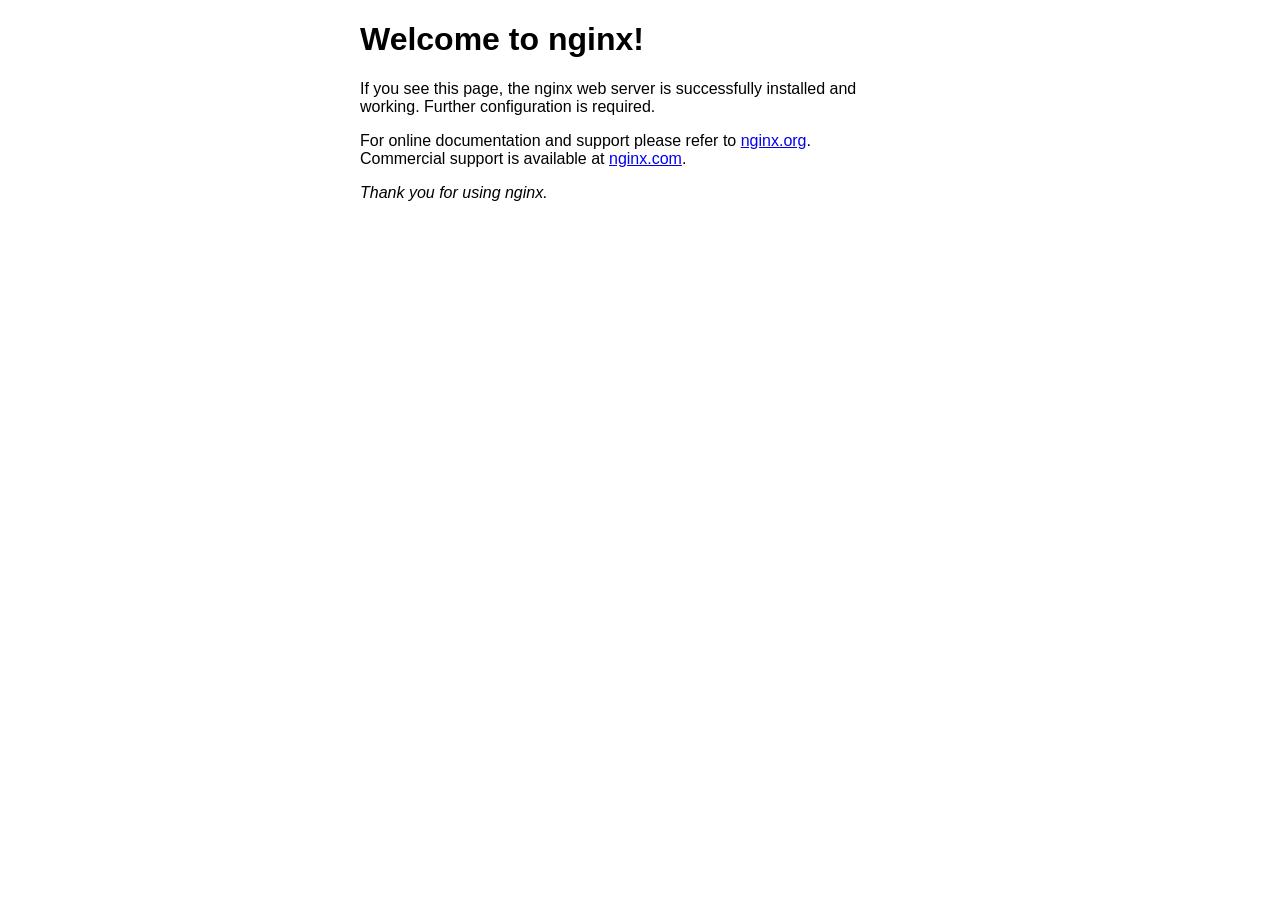
<file: nginx-1.18.0/html/index.html>
<!DOCTYPE html>
<html>
<head>
<title>Welcome to nginx!</title>
<style>
    body {
        width: 35em;
        margin: 0 auto;
        font-family: Tahoma, Verdana, Arial, sans-serif;
    }
</style>
</head>
<body>
<h1>Welcome to nginx!</h1>
<p>If you see this page, the nginx web server is successfully installed and
working. Further configuration is required.</p>

<p>For online documentation and support please refer to
<a href="http://nginx.org/">nginx.org</a>.<br/>
Commercial support is available at
<a href="http://nginx.com/">nginx.com</a>.</p>

<p><em>Thank you for using nginx.</em></p>
</body>
</html>
</file>
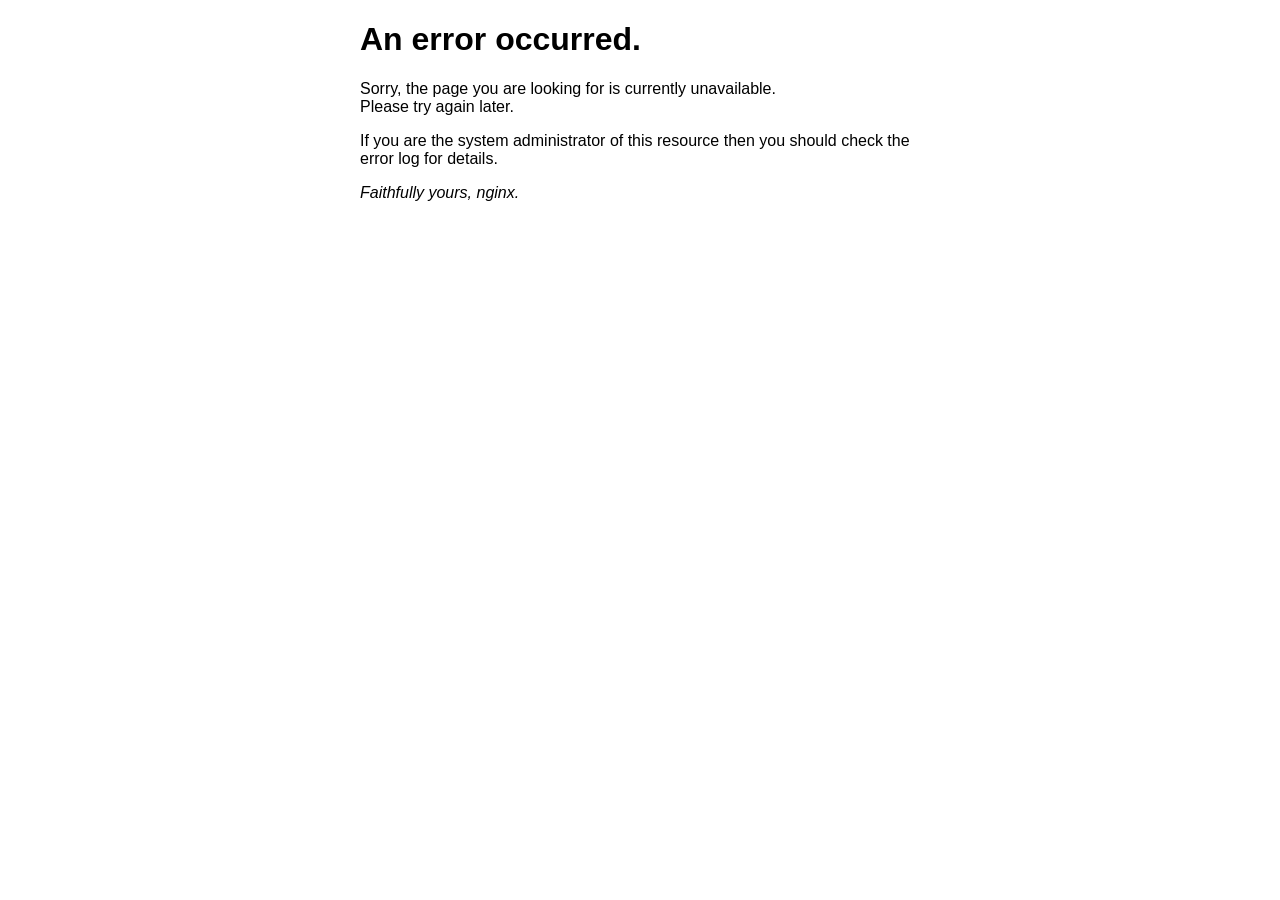
<file: nginx-1.18.0/html/50x.html>
<!DOCTYPE html>
<html>
<head>
<title>Error</title>
<style>
    body {
        width: 35em;
        margin: 0 auto;
        font-family: Tahoma, Verdana, Arial, sans-serif;
    }
</style>
</head>
<body>
<h1>An error occurred.</h1>
<p>Sorry, the page you are looking for is currently unavailable.<br/>
Please try again later.</p>
<p>If you are the system administrator of this resource then you should check
the error log for details.</p>
<p><em>Faithfully yours, nginx.</em></p>
</body>
</html>
</file>
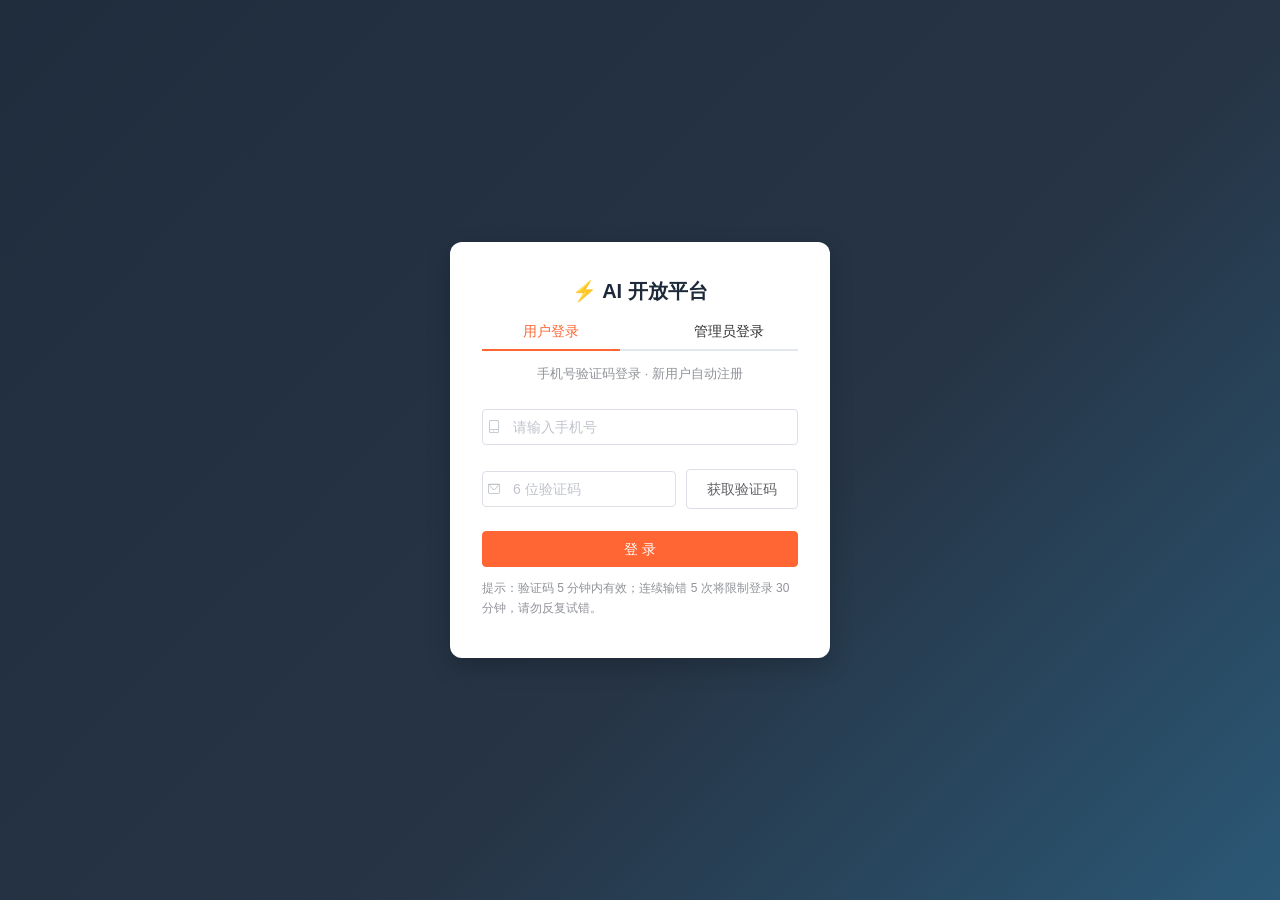
<file: nginx-1.18.0/html/token/login.html>
<!DOCTYPE html>
<html lang="zh-CN">
<head>
  <meta charset="UTF-8">
  <meta name="viewport" content="width=device-width, initial-scale=1.0">
  <title>登录 - AI 开放平台</title>
  <link rel="stylesheet" href="css/element.css">
  <link rel="stylesheet" href="css/token.css">
  <link rel="icon" href="favicon.ico">
</head>
<body>
<div id="app" v-cloak class="login-page">
  <div class="login-card">
    <h1 class="login-title">⚡ AI 开放平台</h1>

    <el-tabs v-model="activeTab" stretch>
      <!-- 普通用户：手机号验证码登录 -->
      <el-tab-pane label="用户登录" name="user">
        <p class="login-sub">手机号验证码登录 · 新用户自动注册</p>
        <el-form @submit.native.prevent>
          <el-form-item>
            <el-input v-model.trim="phone" placeholder="请输入手机号" maxlength="11" clearable size="medium">
              <i slot="prefix" class="el-icon-mobile-phone"></i>
            </el-input>
          </el-form-item>
          <el-form-item>
            <div style="display:flex; gap:10px;">
              <el-input v-model.trim="code" placeholder="6 位验证码" maxlength="6" size="medium">
                <i slot="prefix" class="el-icon-message"></i>
              </el-input>
              <el-button size="medium" :disabled="countdown > 0" style="width:130px;" @click="sendCode">
                {{ countdown > 0 ? countdown + 's 后重发' : '获取验证码' }}
              </el-button>
            </div>
          </el-form-item>
          <el-button type="primary" size="medium" style="width:100%;" :loading="submitting" @click="login">
            登 录
          </el-button>
        </el-form>
      </el-tab-pane>

      <!-- 管理员：账号密码登录 -->
      <el-tab-pane label="管理员登录" name="admin">
        <p class="login-sub">管理员账号密码登录</p>
        <el-form @submit.native.prevent>
          <el-form-item>
            <el-input v-model.trim="username" placeholder="管理员账号" size="medium" clearable>
              <i slot="prefix" class="el-icon-user"></i>
            </el-input>
          </el-form-item>
          <el-form-item>
            <el-input v-model.trim="password" type="password" placeholder="密码" size="medium"
                      show-password @keyup.enter.native="adminLogin">
              <i slot="prefix" class="el-icon-lock"></i>
            </el-input>
          </el-form-item>
          <el-button type="primary" size="medium" style="width:100%;" :loading="submitting" @click="adminLogin">
            登 录
          </el-button>
        </el-form>
      </el-tab-pane>
    </el-tabs>

    <p class="login-tip">
      提示：验证码 5 分钟内有效；连续输错 5 次将限制登录 30 分钟，请勿反复试错。
    </p>
  </div>
</div>

<script src="js/vue.js"></script>
<script src="js/element.js"></script>
<script src="js/axios.min.js"></script>
<script src="js/common.js"></script>
<script src="js/api.js"></script>
<script>
  Vue.use(ELEMENT);
  new Vue({
    el: '#app',
    data: function () {
      return {
        activeTab: 'user',
        phone: '',
        code: '',
        username: '',
        password: '',
        countdown: 0,
        submitting: false,
        timer: null
      };
    },
    destroyed: function () {
      if (this.timer) clearInterval(this.timer);
    },
    methods: {
      sendCode: function () {
        if (!/^1[3-9]\d{9}$/.test(this.phone)) {
          ELEMENT.Message.warning('请输入正确的手机号');
          return;
        }
        var self = this;
        api.sendCode(this.phone).then(function () {
          ELEMENT.Message.success('验证码已发送，请注意查收');
          self.countdown = 60;
          self.timer = setInterval(function () {
            self.countdown--;
            if (self.countdown <= 0) clearInterval(self.timer);
          }, 1000);
        }).catch(showError);
      },
      login: function () {
        if (!/^1[3-9]\d{9}$/.test(this.phone)) {
          ELEMENT.Message.warning('请输入正确的手机号');
          return;
        }
        if (!/^\d{6}$/.test(this.code)) {
          ELEMENT.Message.warning('请输入 6 位验证码');
          return;
        }
        var self = this;
        this.submitting = true;
        api.login(this.phone, this.code).then(function (res) {
          sessionStorage.setItem('token', res.data);
          ELEMENT.Message.success('登录成功');
          var redirect = new URLSearchParams(location.search).get('redirect');
          location.href = redirect || '/index.html';
        }).catch(showError).then(function () {
          self.submitting = false;
        });
      },
      adminLogin: function () {
        if (!this.username.trim()) {
          ELEMENT.Message.warning('请输入管理员账号');
          return;
        }
        if (!this.password) {
          ELEMENT.Message.warning('请输入密码');
          return;
        }
        var self = this;
        this.submitting = true;
        api.adminLogin(this.username.trim(), this.password).then(function (res) {
          sessionStorage.setItem('token', res.data);
          ELEMENT.Message.success('登录成功');
          var redirect = new URLSearchParams(location.search).get('redirect');
          location.href = redirect || '/admin.html';
        }).catch(showError).then(function () {
          self.submitting = false;
        });
      }
    }
  });
</script>
</body>
</html>
</file>
<file: nginx-1.18.0/html/token/css/element.css>
@charset "UTF-8";.el-pagination--small .arrow.disabled,.el-table .hidden-columns,.el-table td.is-hidden>*,.el-table th.is-hidden>*,.el-table--hidden{visibility:hidden}.el-dropdown .el-dropdown-selfdefine:focus:active,.el-dropdown .el-dropdown-selfdefine:focus:not(.focusing),.el-message__closeBtn:focus,.el-message__content:focus,.el-popover:focus,.el-popover:focus:active,.el-popover__reference:focus:hover,.el-popover__reference:focus:not(.focusing),.el-rate:active,.el-rate:focus,.el-tooltip:focus:hover,.el-tooltip:focus:not(.focusing),.el-upload-list__item.is-success:active,.el-upload-list__item.is-success:not(.focusing):focus{outline-width:0}.el-input__suffix,.el-tree.is-dragging .el-tree-node__content *{pointer-events:none}@font-face{font-family:element-icons;src:url(fonts/element-icons.woff) format("woff"),url(fonts/element-icons.ttf) format("truetype");font-weight:400;font-display:"auto";font-style:normal}[class*=" el-icon-"],[class^=el-icon-]{font-family:element-icons!important;speak:none;font-style:normal;font-weight:400;font-variant:normal;text-transform:none;line-height:1;vertical-align:baseline;display:inline-block;-webkit-font-smoothing:antialiased;-moz-osx-font-smoothing:grayscale}.el-icon-ice-cream-round:before{content:"\e6a0"}.el-icon-ice-cream-square:before{content:"\e6a3"}.el-icon-lollipop:before{content:"\e6a4"}.el-icon-potato-strips:before{content:"\e6a5"}.el-icon-milk-tea:before{content:"\e6a6"}.el-icon-ice-drink:before{content:"\e6a7"}.el-icon-ice-tea:before{content:"\e6a9"}.el-icon-coffee:before{content:"\e6aa"}.el-icon-orange:before{content:"\e6ab"}.el-icon-pear:before{content:"\e6ac"}.el-icon-apple:before{content:"\e6ad"}.el-icon-cherry:before{content:"\e6ae"}.el-icon-watermelon:before{content:"\e6af"}.el-icon-grape:before{content:"\e6b0"}.el-icon-refrigerator:before{content:"\e6b1"}.el-icon-goblet-square-full:before{content:"\e6b2"}.el-icon-goblet-square:before{content:"\e6b3"}.el-icon-goblet-full:before{content:"\e6b4"}.el-icon-goblet:before{content:"\e6b5"}.el-icon-cold-drink:before{content:"\e6b6"}.el-icon-coffee-cup:before{content:"\e6b8"}.el-icon-water-cup:before{content:"\e6b9"}.el-icon-hot-water:before{content:"\e6ba"}.el-icon-ice-cream:before{content:"\e6bb"}.el-icon-dessert:before{content:"\e6bc"}.el-icon-sugar:before{content:"\e6bd"}.el-icon-tableware:before{content:"\e6be"}.el-icon-burger:before{content:"\e6bf"}.el-icon-knife-fork:before{content:"\e6c1"}.el-icon-fork-spoon:before{content:"\e6c2"}.el-icon-chicken:before{content:"\e6c3"}.el-icon-food:before{content:"\e6c4"}.el-icon-dish-1:before{content:"\e6c5"}.el-icon-dish:before{content:"\e6c6"}.el-icon-moon-night:before{content:"\e6ee"}.el-icon-moon:before{content:"\e6f0"}.el-icon-cloudy-and-sunny:before{content:"\e6f1"}.el-icon-partly-cloudy:before{content:"\e6f2"}.el-icon-cloudy:before{content:"\e6f3"}.el-icon-sunny:before{content:"\e6f6"}.el-icon-sunset:before{content:"\e6f7"}.el-icon-sunrise-1:before{content:"\e6f8"}.el-icon-sunrise:before{content:"\e6f9"}.el-icon-heavy-rain:before{content:"\e6fa"}.el-icon-lightning:before{content:"\e6fb"}.el-icon-light-rain:before{content:"\e6fc"}.el-icon-wind-power:before{content:"\e6fd"}.el-icon-baseball:before{content:"\e712"}.el-icon-soccer:before{content:"\e713"}.el-icon-football:before{content:"\e715"}.el-icon-basketball:before{content:"\e716"}.el-icon-ship:before{content:"\e73f"}.el-icon-truck:before{content:"\e740"}.el-icon-bicycle:before{content:"\e741"}.el-icon-mobile-phone:before{content:"\e6d3"}.el-icon-service:before{content:"\e6d4"}.el-icon-key:before{content:"\e6e2"}.el-icon-unlock:before{content:"\e6e4"}.el-icon-lock:before{content:"\e6e5"}.el-icon-watch:before{content:"\e6fe"}.el-icon-watch-1:before{content:"\e6ff"}.el-icon-timer:before{content:"\e702"}.el-icon-alarm-clock:before{content:"\e703"}.el-icon-map-location:before{content:"\e704"}.el-icon-delete-location:before{content:"\e705"}.el-icon-add-location:before{content:"\e706"}.el-icon-location-information:before{content:"\e707"}.el-icon-location-outline:before{content:"\e708"}.el-icon-location:before{content:"\e79e"}.el-icon-place:before{content:"\e709"}.el-icon-discover:before{content:"\e70a"}.el-icon-first-aid-kit:before{content:"\e70b"}.el-icon-trophy-1:before{content:"\e70c"}.el-icon-trophy:before{content:"\e70d"}.el-icon-medal:before{content:"\e70e"}.el-icon-medal-1:before{content:"\e70f"}.el-icon-stopwatch:before{content:"\e710"}.el-icon-mic:before{content:"\e711"}.el-icon-copy-document:before{content:"\e718"}.el-icon-full-screen:before{content:"\e719"}.el-icon-switch-button:before{content:"\e71b"}.el-icon-aim:before{content:"\e71c"}.el-icon-crop:before{content:"\e71d"}.el-icon-odometer:before{content:"\e71e"}.el-icon-time:before{content:"\e71f"}.el-icon-bangzhu:before{content:"\e724"}.el-icon-close-notification:before{content:"\e726"}.el-icon-microphone:before{content:"\e727"}.el-icon-turn-off-microphone:before{content:"\e728"}.el-icon-position:before{content:"\e729"}.el-icon-postcard:before{content:"\e72a"}.el-icon-message:before{content:"\e72b"}.el-icon-chat-line-square:before{content:"\e72d"}.el-icon-chat-dot-square:before{content:"\e72e"}.el-icon-chat-dot-round:before{content:"\e72f"}.el-icon-chat-square:before{content:"\e730"}.el-icon-chat-line-round:before{content:"\e731"}.el-icon-chat-round:before{content:"\e732"}.el-icon-set-up:before{content:"\e733"}.el-icon-turn-off:before{content:"\e734"}.el-icon-open:before{content:"\e735"}.el-icon-connection:before{content:"\e736"}.el-icon-link:before{content:"\e737"}.el-icon-cpu:before{content:"\e738"}.el-icon-thumb:before{content:"\e739"}.el-icon-female:before{content:"\e73a"}.el-icon-male:before{content:"\e73b"}.el-icon-guide:before{content:"\e73c"}.el-icon-news:before{content:"\e73e"}.el-icon-price-tag:before{content:"\e744"}.el-icon-discount:before{content:"\e745"}.el-icon-wallet:before{content:"\e747"}.el-icon-coin:before{content:"\e748"}.el-icon-money:before{content:"\e749"}.el-icon-bank-card:before{content:"\e74a"}.el-icon-box:before{content:"\e74b"}.el-icon-present:before{content:"\e74c"}.el-icon-sell:before{content:"\e6d5"}.el-icon-sold-out:before{content:"\e6d6"}.el-icon-shopping-bag-2:before{content:"\e74d"}.el-icon-shopping-bag-1:before{content:"\e74e"}.el-icon-shopping-cart-2:before{content:"\e74f"}.el-icon-shopping-cart-1:before{content:"\e750"}.el-icon-shopping-cart-full:before{content:"\e751"}.el-icon-smoking:before{content:"\e752"}.el-icon-no-smoking:before{content:"\e753"}.el-icon-house:before{content:"\e754"}.el-icon-table-lamp:before{content:"\e755"}.el-icon-school:before{content:"\e756"}.el-icon-office-building:before{content:"\e757"}.el-icon-toilet-paper:before{content:"\e758"}.el-icon-notebook-2:before{content:"\e759"}.el-icon-notebook-1:before{content:"\e75a"}.el-icon-files:before{content:"\e75b"}.el-icon-collection:before{content:"\e75c"}.el-icon-receiving:before{content:"\e75d"}.el-icon-suitcase-1:before{content:"\e760"}.el-icon-suitcase:before{content:"\e761"}.el-icon-film:before{content:"\e763"}.el-icon-collection-tag:before{content:"\e765"}.el-icon-data-analysis:before{content:"\e766"}.el-icon-pie-chart:before{content:"\e767"}.el-icon-data-board:before{content:"\e768"}.el-icon-data-line:before{content:"\e76d"}.el-icon-reading:before{content:"\e769"}.el-icon-magic-stick:before{content:"\e76a"}.el-icon-coordinate:before{content:"\e76b"}.el-icon-mouse:before{content:"\e76c"}.el-icon-brush:before{content:"\e76e"}.el-icon-headset:before{content:"\e76f"}.el-icon-umbrella:before{content:"\e770"}.el-icon-scissors:before{content:"\e771"}.el-icon-mobile:before{content:"\e773"}.el-icon-attract:before{content:"\e774"}.el-icon-monitor:before{content:"\e775"}.el-icon-search:before{content:"\e778"}.el-icon-takeaway-box:before{content:"\e77a"}.el-icon-paperclip:before{content:"\e77d"}.el-icon-printer:before{content:"\e77e"}.el-icon-document-add:before{content:"\e782"}.el-icon-document:before{content:"\e785"}.el-icon-document-checked:before{content:"\e786"}.el-icon-document-copy:before{content:"\e787"}.el-icon-document-delete:before{content:"\e788"}.el-icon-document-remove:before{content:"\e789"}.el-icon-tickets:before{content:"\e78b"}.el-icon-folder-checked:before{content:"\e77f"}.el-icon-folder-delete:before{content:"\e780"}.el-icon-folder-remove:before{content:"\e781"}.el-icon-folder-add:before{content:"\e783"}.el-icon-folder-opened:before{content:"\e784"}.el-icon-folder:before{content:"\e78a"}.el-icon-edit-outline:before{content:"\e764"}.el-icon-edit:before{content:"\e78c"}.el-icon-date:before{content:"\e78e"}.el-icon-c-scale-to-original:before{content:"\e7c6"}.el-icon-view:before{content:"\e6ce"}.el-icon-loading:before{content:"\e6cf"}.el-icon-rank:before{content:"\e6d1"}.el-icon-sort-down:before{content:"\e7c4"}.el-icon-sort-up:before{content:"\e7c5"}.el-icon-sort:before{content:"\e6d2"}.el-icon-finished:before{content:"\e6cd"}.el-icon-refresh-left:before{content:"\e6c7"}.el-icon-refresh-right:before{content:"\e6c8"}.el-icon-refresh:before{content:"\e6d0"}.el-icon-video-play:before{content:"\e7c0"}.el-icon-video-pause:before{content:"\e7c1"}.el-icon-d-arrow-right:before{content:"\e6dc"}.el-icon-d-arrow-left:before{content:"\e6dd"}.el-icon-arrow-up:before{content:"\e6e1"}.el-icon-arrow-down:before{content:"\e6df"}.el-icon-arrow-right:before{content:"\e6e0"}.el-icon-arrow-left:before{content:"\e6de"}.el-icon-top-right:before{content:"\e6e7"}.el-icon-top-left:before{content:"\e6e8"}.el-icon-top:before{content:"\e6e6"}.el-icon-bottom:before{content:"\e6eb"}.el-icon-right:before{content:"\e6e9"}.el-icon-back:before{content:"\e6ea"}.el-icon-bottom-right:before{content:"\e6ec"}.el-icon-bottom-left:before{content:"\e6ed"}.el-icon-caret-top:before{content:"\e78f"}.el-icon-caret-bottom:before{content:"\e790"}.el-icon-caret-right:before{content:"\e791"}.el-icon-caret-left:before{content:"\e792"}.el-icon-d-caret:before{content:"\e79a"}.el-icon-share:before{content:"\e793"}.el-icon-menu:before{content:"\e798"}.el-icon-s-grid:before{content:"\e7a6"}.el-icon-s-check:before{content:"\e7a7"}.el-icon-s-data:before{content:"\e7a8"}.el-icon-s-opportunity:before{content:"\e7aa"}.el-icon-s-custom:before{content:"\e7ab"}.el-icon-s-claim:before{content:"\e7ad"}.el-icon-s-finance:before{content:"\e7ae"}.el-icon-s-comment:before{content:"\e7af"}.el-icon-s-flag:before{content:"\e7b0"}.el-icon-s-marketing:before{content:"\e7b1"}.el-icon-s-shop:before{content:"\e7b4"}.el-icon-s-open:before{content:"\e7b5"}.el-icon-s-management:before{content:"\e7b6"}.el-icon-s-ticket:before{content:"\e7b7"}.el-icon-s-release:before{content:"\e7b8"}.el-icon-s-home:before{content:"\e7b9"}.el-icon-s-promotion:before{content:"\e7ba"}.el-icon-s-operation:before{content:"\e7bb"}.el-icon-s-unfold:before{content:"\e7bc"}.el-icon-s-fold:before{content:"\e7a9"}.el-icon-s-platform:before{content:"\e7bd"}.el-icon-s-order:before{content:"\e7be"}.el-icon-s-cooperation:before{content:"\e7bf"}.el-icon-bell:before{content:"\e725"}.el-icon-message-solid:before{content:"\e799"}.el-icon-video-camera:before{content:"\e772"}.el-icon-video-camera-solid:before{content:"\e796"}.el-icon-camera:before{content:"\e779"}.el-icon-camera-solid:before{content:"\e79b"}.el-icon-download:before{content:"\e77c"}.el-icon-upload2:before{content:"\e77b"}.el-icon-upload:before{content:"\e7c3"}.el-icon-picture-outline-round:before{content:"\e75f"}.el-icon-picture-outline:before{content:"\e75e"}.el-icon-picture:before{content:"\e79f"}.el-icon-close:before{content:"\e6db"}.el-icon-check:before{content:"\e6da"}.el-icon-plus:before{content:"\e6d9"}.el-icon-minus:before{content:"\e6d8"}.el-icon-help:before{content:"\e73d"}.el-icon-s-help:before{content:"\e7b3"}.el-icon-circle-close:before{content:"\e78d"}.el-icon-circle-check:before{content:"\e720"}.el-icon-circle-plus-outline:before{content:"\e723"}.el-icon-remove-outline:before{content:"\e722"}.el-icon-zoom-out:before{content:"\e776"}.el-icon-zoom-in:before{content:"\e777"}.el-icon-error:before{content:"\e79d"}.el-icon-success:before{content:"\e79c"}.el-icon-circle-plus:before{content:"\e7a0"}.el-icon-remove:before{content:"\e7a2"}.el-icon-info:before{content:"\e7a1"}.el-icon-question:before{content:"\e7a4"}.el-icon-warning-outline:before{content:"\e6c9"}.el-icon-warning:before{content:"\e7a3"}.el-icon-goods:before{content:"\e7c2"}.el-icon-s-goods:before{content:"\e7b2"}.el-icon-star-off:before{content:"\e717"}.el-icon-star-on:before{content:"\e797"}.el-icon-more-outline:before{content:"\e6cc"}.el-icon-more:before{content:"\e794"}.el-icon-phone-outline:before{content:"\e6cb"}.el-icon-phone:before{content:"\e795"}.el-icon-user:before{content:"\e6e3"}.el-icon-user-solid:before{content:"\e7a5"}.el-icon-setting:before{content:"\e6ca"}.el-icon-s-tools:before{content:"\e7ac"}.el-icon-delete:before{content:"\e6d7"}.el-icon-delete-solid:before{content:"\e7c9"}.el-icon-eleme:before{content:"\e7c7"}.el-icon-platform-eleme:before{content:"\e7ca"}.el-icon-loading{-webkit-animation:rotating 2s linear infinite;animation:rotating 2s linear infinite}.el-icon--right{margin-left:5px}.el-icon--left{margin-right:5px}@-webkit-keyframes rotating{0%{-webkit-transform:rotateZ(0);transform:rotateZ(0)}100%{-webkit-transform:rotateZ(360deg);transform:rotateZ(360deg)}}@keyframes rotating{0%{-webkit-transform:rotateZ(0);transform:rotateZ(0)}100%{-webkit-transform:rotateZ(360deg);transform:rotateZ(360deg)}}.el-pagination{white-space:nowrap;padding:2px 5px;color:#303133;font-weight:700}.el-pagination::after,.el-pagination::before{display:table;content:""}.el-pagination::after{clear:both}.el-pagination button,.el-pagination span:not([class*=suffix]){display:inline-block;font-size:13px;min-width:35.5px;height:28px;line-height:28px;vertical-align:top;-webkit-box-sizing:border-box;box-sizing:border-box}.el-pagination .el-input__inner{text-align:center;-moz-appearance:textfield;line-height:normal}.el-pagination .el-input__suffix{right:0;-webkit-transform:scale(.8);transform:scale(.8)}.el-pagination .el-select .el-input{width:100px;margin:0 5px}.el-pagination .el-select .el-input .el-input__inner{padding-right:25px;border-radius:3px}.el-pagination button{border:none;padding:0 6px;background:0 0}.el-pagination button:focus{outline:0}.el-pagination button:hover{color:#FF6633}.el-pagination button:disabled{color:#C0C4CC;background-color:#FFF;cursor:not-allowed}.el-pagination .btn-next,.el-pagination .btn-prev{background:center center no-repeat #FFF;background-size:16px;cursor:pointer;margin:0;color:#303133}.el-pagination .btn-next .el-icon,.el-pagination .btn-prev .el-icon{display:block;font-size:12px;font-weight:700}.el-pagination .btn-prev{padding-right:12px}.el-pagination .btn-next{padding-left:12px}.el-pagination .el-pager li.disabled{color:#C0C4CC;cursor:not-allowed}.el-pager li,.el-pager li.btn-quicknext:hover,.el-pager li.btn-quickprev:hover{cursor:pointer}.el-pagination--small .btn-next,.el-pagination--small .btn-prev,.el-pagination--small .el-pager li,.el-pagination--small .el-pager li.btn-quicknext,.el-pagination--small .el-pager li.btn-quickprev,.el-pagination--small .el-pager li:last-child{border-color:transparent;font-size:12px;line-height:22px;height:22px;min-width:22px}.el-pagination--small .more::before,.el-pagination--small li.more::before{line-height:24px}.el-pagination--small button,.el-pagination--small span:not([class*=suffix]){height:22px;line-height:22px}.el-pagination--small .el-pagination__editor,.el-pagination--small .el-pagination__editor.el-input .el-input__inner{height:22px}.el-pagination__sizes{margin:0 10px 0 0;font-weight:400;color:#606266}.el-pagination__sizes .el-input .el-input__inner{font-size:13px;padding-left:8px}.el-pagination__sizes .el-input .el-input__inner:hover{border-color:#FF6633}.el-pagination__total{margin-right:10px;font-weight:400;color:#606266}.el-pagination__jump{margin-left:24px;font-weight:400;color:#606266}.el-pagination__jump .el-input__inner{padding:0 3px}.el-pagination__rightwrapper{float:right}.el-pagination__editor{line-height:18px;padding:0 2px;height:28px;text-align:center;margin:0 2px;-webkit-box-sizing:border-box;box-sizing:border-box;border-radius:3px}.el-pager,.el-pagination.is-background .btn-next,.el-pagination.is-background .btn-prev{padding:0}.el-pagination__editor.el-input{width:50px}.el-pagination__editor.el-input .el-input__inner{height:28px}.el-pagination__editor .el-input__inner::-webkit-inner-spin-button,.el-pagination__editor .el-input__inner::-webkit-outer-spin-button{-webkit-appearance:none;margin:0}.el-pagination.is-background .btn-next,.el-pagination.is-background .btn-prev,.el-pagination.is-background .el-pager li{margin:0 5px;background-color:#f4f4f5;color:#606266;min-width:30px;border-radius:2px}.el-pagination.is-background .btn-next.disabled,.el-pagination.is-background .btn-next:disabled,.el-pagination.is-background .btn-prev.disabled,.el-pagination.is-background .btn-prev:disabled,.el-pagination.is-background .el-pager li.disabled{color:#C0C4CC}.el-pagination.is-background .el-pager li:not(.disabled):hover{color:#FF6633}.el-pagination.is-background .el-pager li:not(.disabled).active{background-color:#FF6633;color:#FFF}.el-dialog,.el-pager li{background:#FFF;-webkit-box-sizing:border-box}.el-pagination.is-background.el-pagination--small .btn-next,.el-pagination.is-background.el-pagination--small .btn-prev,.el-pagination.is-background.el-pagination--small .el-pager li{margin:0 3px;min-width:22px}.el-pager,.el-pager li{vertical-align:top;margin:0;display:inline-block}.el-pager{-webkit-user-select:none;-moz-user-select:none;-ms-user-select:none;user-select:none;list-style:none;font-size:0}.el-date-table,.el-table th{-webkit-user-select:none;-moz-user-select:none}.el-pager .more::before{line-height:30px}.el-pager li{padding:0 4px;font-size:13px;min-width:35.5px;height:28px;line-height:28px;box-sizing:border-box;text-align:center}.el-menu--collapse .el-menu .el-submenu,.el-menu--popup{min-width:200px}.el-pager li.btn-quicknext,.el-pager li.btn-quickprev{line-height:28px;color:#303133}.el-pager li.btn-quicknext.disabled,.el-pager li.btn-quickprev.disabled{color:#C0C4CC}.el-pager li.active+li{border-left:0}.el-pager li:hover{color:#FF6633}.el-pager li.active{color:#FF6633;cursor:default}@-webkit-keyframes v-modal-in{0%{opacity:0}}@-webkit-keyframes v-modal-out{100%{opacity:0}}.el-dialog{position:relative;margin:0 auto 50px;border-radius:2px;-webkit-box-shadow:0 1px 3px rgba(0,0,0,.3);box-shadow:0 1px 3px rgba(0,0,0,.3);box-sizing:border-box;width:50%}.el-dialog.is-fullscreen{width:100%;margin-top:0;margin-bottom:0;height:100%;overflow:auto}.el-dialog__wrapper{position:fixed;top:0;right:0;bottom:0;left:0;overflow:auto;margin:0}.el-dialog__header{padding:20px 20px 10px}.el-dialog__headerbtn{position:absolute;top:20px;right:20px;padding:0;background:0 0;border:none;outline:0;cursor:pointer;font-size:16px}.el-dialog__headerbtn .el-dialog__close{color:#909399}.el-dialog__headerbtn:focus .el-dialog__close,.el-dialog__headerbtn:hover .el-dialog__close{color:#FF6633}.el-dialog__title{line-height:24px;font-size:18px;color:#303133}.el-dialog__body{padding:30px 20px;color:#606266;font-size:14px;word-break:break-all}.el-dialog__footer{padding:10px 20px 20px;text-align:right;-webkit-box-sizing:border-box;box-sizing:border-box}.el-dialog--center{text-align:center}.el-dialog--center .el-dialog__body{text-align:initial;padding:25px 25px 30px}.el-dialog--center .el-dialog__footer{text-align:inherit}.dialog-fade-enter-active{-webkit-animation:dialog-fade-in .3s;animation:dialog-fade-in .3s}.dialog-fade-leave-active{-webkit-animation:dialog-fade-out .3s;animation:dialog-fade-out .3s}@-webkit-keyframes dialog-fade-in{0%{-webkit-transform:translate3d(0,-20px,0);transform:translate3d(0,-20px,0);opacity:0}100%{-webkit-transform:translate3d(0,0,0);transform:translate3d(0,0,0);opacity:1}}@keyframes dialog-fade-in{0%{-webkit-transform:translate3d(0,-20px,0);transform:translate3d(0,-20px,0);opacity:0}100%{-webkit-transform:translate3d(0,0,0);transform:translate3d(0,0,0);opacity:1}}@-webkit-keyframes dialog-fade-out{0%{-webkit-transform:translate3d(0,0,0);transform:translate3d(0,0,0);opacity:1}100%{-webkit-transform:translate3d(0,-20px,0);transform:translate3d(0,-20px,0);opacity:0}}@keyframes dialog-fade-out{0%{-webkit-transform:translate3d(0,0,0);transform:translate3d(0,0,0);opacity:1}100%{-webkit-transform:translate3d(0,-20px,0);transform:translate3d(0,-20px,0);opacity:0}}.el-autocomplete{position:relative;display:inline-block}.el-autocomplete-suggestion{margin:5px 0;-webkit-box-shadow:0 2px 12px 0 rgba(0,0,0,.1);box-shadow:0 2px 12px 0 rgba(0,0,0,.1);border-radius:4px;border:1px solid #E4E7ED;-webkit-box-sizing:border-box;box-sizing:border-box;background-color:#FFF}.el-dropdown-menu,.el-menu--collapse .el-submenu .el-menu{z-index:10;-webkit-box-shadow:0 2px 12px 0 rgba(0,0,0,.1)}.el-autocomplete-suggestion__wrap{max-height:280px;padding:10px 0;-webkit-box-sizing:border-box;box-sizing:border-box}.el-autocomplete-suggestion__list{margin:0;padding:0}.el-autocomplete-suggestion li{padding:0 20px;margin:0;line-height:34px;cursor:pointer;color:#606266;font-size:14px;list-style:none;white-space:nowrap;overflow:hidden;text-overflow:ellipsis}.el-autocomplete-suggestion li.highlighted,.el-autocomplete-suggestion li:hover{background-color:#F5F7FA}.el-autocomplete-suggestion li.divider{margin-top:6px;border-top:1px solid #000}.el-autocomplete-suggestion li.divider:last-child{margin-bottom:-6px}.el-autocomplete-suggestion.is-loading li{text-align:center;height:100px;line-height:100px;font-size:20px;color:#999}.el-autocomplete-suggestion.is-loading li::after{display:inline-block;content:"";height:100%;vertical-align:middle}.el-autocomplete-suggestion.is-loading li:hover{background-color:#FFF}.el-autocomplete-suggestion.is-loading .el-icon-loading{vertical-align:middle}.el-dropdown{display:inline-block;position:relative;color:#606266;font-size:14px}.el-dropdown .el-button-group{display:block}.el-dropdown .el-button-group .el-button{float:none}.el-dropdown .el-dropdown__caret-button{padding-left:5px;padding-right:5px;position:relative;border-left:none}.el-dropdown .el-dropdown__caret-button::before{content:'';position:absolute;display:block;width:1px;top:5px;bottom:5px;left:0;background:rgba(255,255,255,.5)}.el-dropdown .el-dropdown__caret-button.el-button--default::before{background:rgba(220,223,230,.5)}.el-dropdown .el-dropdown__caret-button:hover::before{top:0;bottom:0}.el-dropdown .el-dropdown__caret-button .el-dropdown__icon{padding-left:0}.el-dropdown__icon{font-size:12px;margin:0 3px}.el-dropdown-menu{position:absolute;top:0;left:0;padding:10px 0;margin:5px 0;background-color:#FFF;border:1px solid #EBEEF5;border-radius:4px;box-shadow:0 2px 12px 0 rgba(0,0,0,.1)}.el-dropdown-menu__item{list-style:none;line-height:36px;padding:0 20px;margin:0;font-size:14px;color:#606266;cursor:pointer;outline:0}.el-dropdown-menu__item:focus,.el-dropdown-menu__item:not(.is-disabled):hover{background-color:#ecf5ff;color:#66b1ff}.el-dropdown-menu__item i{margin-right:5px}.el-dropdown-menu__item--divided{position:relative;margin-top:6px;border-top:1px solid #EBEEF5}.el-dropdown-menu__item--divided:before{content:'';height:6px;display:block;margin:0 -20px;background-color:#FFF}.el-dropdown-menu__item.is-disabled{cursor:default;color:#bbb;pointer-events:none}.el-dropdown-menu--medium{padding:6px 0}.el-dropdown-menu--medium .el-dropdown-menu__item{line-height:30px;padding:0 17px;font-size:14px}.el-dropdown-menu--medium .el-dropdown-menu__item.el-dropdown-menu__item--divided{margin-top:6px}.el-dropdown-menu--medium .el-dropdown-menu__item.el-dropdown-menu__item--divided:before{height:6px;margin:0 -17px}.el-dropdown-menu--small{padding:6px 0}.el-dropdown-menu--small .el-dropdown-menu__item{line-height:27px;padding:0 15px;font-size:13px}.el-dropdown-menu--small .el-dropdown-menu__item.el-dropdown-menu__item--divided{margin-top:4px}.el-dropdown-menu--small .el-dropdown-menu__item.el-dropdown-menu__item--divided:before{height:4px;margin:0 -15px}.el-dropdown-menu--mini{padding:3px 0}.el-dropdown-menu--mini .el-dropdown-menu__item{line-height:24px;padding:0 10px;font-size:12px}.el-dropdown-menu--mini .el-dropdown-menu__item.el-dropdown-menu__item--divided{margin-top:3px}.el-dropdown-menu--mini .el-dropdown-menu__item.el-dropdown-menu__item--divided:before{height:3px;margin:0 -10px}.el-menu{border-right:solid 1px #e6e6e6;list-style:none;position:relative;margin:0;padding-left:0;background-color:#FFF}.el-menu--horizontal>.el-menu-item:not(.is-disabled):focus,.el-menu--horizontal>.el-menu-item:not(.is-disabled):hover,.el-menu--horizontal>.el-submenu .el-submenu__title:hover{background-color:#fff}.el-menu::after,.el-menu::before{display:table;content:""}.el-menu::after{clear:both}.el-menu.el-menu--horizontal{border-bottom:solid 1px #e6e6e6}.el-menu--horizontal{border-right:none}.el-menu--horizontal>.el-menu-item{float:left;height:60px;line-height:60px;margin:0;border-bottom:2px solid transparent;color:#909399}.el-menu--horizontal>.el-menu-item a,.el-menu--horizontal>.el-menu-item a:hover{color:inherit}.el-menu--horizontal>.el-submenu{float:left}.el-menu--horizontal>.el-submenu:focus,.el-menu--horizontal>.el-submenu:hover{outline:0}.el-menu--horizontal>.el-submenu:focus .el-submenu__title,.el-menu--horizontal>.el-submenu:hover .el-submenu__title{color:#303133}.el-menu--horizontal>.el-submenu.is-active .el-submenu__title{border-bottom:2px solid #FF6633;color:#303133}.el-menu--horizontal>.el-submenu .el-submenu__title{height:60px;line-height:60px;border-bottom:2px solid transparent;color:#909399}.el-menu--horizontal>.el-submenu .el-submenu__icon-arrow{position:static;vertical-align:middle;margin-left:8px;margin-top:-3px}.el-menu--horizontal .el-menu .el-menu-item,.el-menu--horizontal .el-menu .el-submenu__title{background-color:#FFF;float:none;height:36px;line-height:36px;padding:0 10px;color:#909399}.el-menu--horizontal .el-menu .el-menu-item.is-active,.el-menu--horizontal .el-menu .el-submenu.is-active>.el-submenu__title{color:#303133}.el-menu--horizontal .el-menu-item:not(.is-disabled):focus,.el-menu--horizontal .el-menu-item:not(.is-disabled):hover{outline:0;color:#303133}.el-menu--horizontal>.el-menu-item.is-active{border-bottom:2px solid #FF6633;color:#303133}.el-menu--collapse{width:64px}.el-menu--collapse>.el-menu-item [class^=el-icon-],.el-menu--collapse>.el-submenu>.el-submenu__title [class^=el-icon-]{margin:0;vertical-align:middle;width:24px;text-align:center}.el-menu--collapse>.el-menu-item .el-submenu__icon-arrow,.el-menu--collapse>.el-submenu>.el-submenu__title .el-submenu__icon-arrow{display:none}.el-menu--collapse>.el-menu-item span,.el-menu--collapse>.el-submenu>.el-submenu__title span{height:0;width:0;overflow:hidden;visibility:hidden;display:inline-block}.el-menu--collapse>.el-menu-item.is-active i{color:inherit}.el-menu--collapse .el-submenu{position:relative}.el-menu--collapse .el-submenu .el-menu{position:absolute;margin-left:5px;top:0;left:100%;border:1px solid #E4E7ED;border-radius:2px;box-shadow:0 2px 12px 0 rgba(0,0,0,.1)}.el-menu-item,.el-submenu__title{height:56px;line-height:56px;position:relative;-webkit-box-sizing:border-box;white-space:nowrap;list-style:none}.el-menu--collapse .el-submenu.is-opened>.el-submenu__title .el-submenu__icon-arrow{-webkit-transform:none;transform:none}.el-menu--popup{z-index:100;border:none;padding:5px 0;border-radius:2px;-webkit-box-shadow:0 2px 12px 0 rgba(0,0,0,.1);box-shadow:0 2px 12px 0 rgba(0,0,0,.1)}.el-menu--popup-bottom-start{margin-top:5px}.el-menu--popup-right-start{margin-left:5px;margin-right:5px}.el-menu-item{font-size:14px;color:#303133;padding:0 20px;cursor:pointer;-webkit-transition:border-color .3s,background-color .3s,color .3s;transition:border-color .3s,background-color .3s,color .3s;box-sizing:border-box}.el-menu-item *{vertical-align:middle}.el-menu-item i{color:#909399}.el-menu-item:focus,.el-menu-item:hover{outline:0;background-color:#ecf5ff}.el-menu-item.is-disabled{opacity:.25;cursor:not-allowed;background:0 0!important}.el-menu-item [class^=el-icon-]{margin-right:5px;width:24px;text-align:center;font-size:18px;vertical-align:middle}.el-menu-item.is-active{color:#FF6633}.el-menu-item.is-active i{color:inherit}.el-submenu{list-style:none;margin:0;padding-left:0}.el-submenu__title{font-size:14px;color:#303133;padding:0 20px;cursor:pointer;-webkit-transition:border-color .3s,background-color .3s,color .3s;transition:border-color .3s,background-color .3s,color .3s;box-sizing:border-box}.el-submenu__title *{vertical-align:middle}.el-submenu__title i{color:#909399}.el-submenu__title:focus,.el-submenu__title:hover{outline:0;background-color:#ecf5ff}.el-submenu__title.is-disabled{opacity:.25;cursor:not-allowed;background:0 0!important}.el-submenu__title:hover{background-color:#ecf5ff}.el-submenu .el-menu{border:none}.el-submenu .el-menu-item{height:50px;line-height:50px;padding:0 45px;min-width:200px}.el-submenu__icon-arrow{position:absolute;top:50%;right:20px;margin-top:-7px;-webkit-transition:-webkit-transform .3s;transition:-webkit-transform .3s;transition:transform .3s;transition:transform .3s,-webkit-transform .3s;font-size:12px}.el-submenu.is-active .el-submenu__title{border-bottom-color:#FF6633}.el-submenu.is-opened>.el-submenu__title .el-submenu__icon-arrow{-webkit-transform:rotateZ(180deg);transform:rotateZ(180deg)}.el-submenu.is-disabled .el-menu-item,.el-submenu.is-disabled .el-submenu__title{opacity:.25;cursor:not-allowed;background:0 0!important}.el-submenu [class^=el-icon-]{vertical-align:middle;margin-right:5px;width:24px;text-align:center;font-size:18px}.el-menu-item-group>ul{padding:0}.el-menu-item-group__title{padding:7px 0 7px 20px;line-height:normal;font-size:12px;color:#909399}.el-radio-button__inner,.el-radio-group{display:inline-block;line-height:1;vertical-align:middle}.horizontal-collapse-transition .el-submenu__title .el-submenu__icon-arrow{-webkit-transition:.2s;transition:.2s;opacity:0}.el-radio-group{font-size:0}.el-radio-button{position:relative;display:inline-block;outline:0}.el-radio-button__inner{white-space:nowrap;background:#FFF;border:1px solid #DCDFE6;font-weight:500;border-left:0;color:#606266;-webkit-appearance:none;text-align:center;-webkit-box-sizing:border-box;box-sizing:border-box;outline:0;margin:0;position:relative;cursor:pointer;-webkit-transition:all .3s cubic-bezier(.645,.045,.355,1);transition:all .3s cubic-bezier(.645,.045,.355,1);padding:12px 20px;font-size:14px;border-radius:0}.el-radio-button__inner.is-round{padding:12px 20px}.el-radio-button__inner:hover{color:#FF6633}.el-radio-button__inner [class*=el-icon-]{line-height:.9}.el-radio-button__inner [class*=el-icon-]+span{margin-left:5px}.el-radio-button:first-child .el-radio-button__inner{border-left:1px solid #DCDFE6;border-radius:4px 0 0 4px;-webkit-box-shadow:none!important;box-shadow:none!important}.el-radio-button__orig-radio{opacity:0;outline:0;position:absolute;z-index:-1}.el-radio-button__orig-radio:checked+.el-radio-button__inner{color:#FFF;background-color:#FF6633;border-color:#FF6633;-webkit-box-shadow:-1px 0 0 0 #FF6633;box-shadow:-1px 0 0 0 #FF6633}.el-radio-button__orig-radio:disabled+.el-radio-button__inner{color:#C0C4CC;cursor:not-allowed;background-image:none;background-color:#FFF;border-color:#EBEEF5;-webkit-box-shadow:none;box-shadow:none}.el-radio-button__orig-radio:disabled:checked+.el-radio-button__inner{background-color:#F2F6FC}.el-radio-button:last-child .el-radio-button__inner{border-radius:0 4px 4px 0}.el-popover,.el-radio-button:first-child:last-child .el-radio-button__inner{border-radius:4px}.el-radio-button--medium .el-radio-button__inner{padding:10px 20px;font-size:14px;border-radius:0}.el-radio-button--medium .el-radio-button__inner.is-round{padding:10px 20px}.el-radio-button--small .el-radio-button__inner{padding:9px 15px;font-size:12px;border-radius:0}.el-radio-button--small .el-radio-button__inner.is-round{padding:9px 15px}.el-radio-button--mini .el-radio-button__inner{padding:7px 15px;font-size:12px;border-radius:0}.el-radio-button--mini .el-radio-button__inner.is-round{padding:7px 15px}.el-radio-button:focus:not(.is-focus):not(:active):not(.is-disabled){-webkit-box-shadow:0 0 2px 2px #FF6633;box-shadow:0 0 2px 2px #FF6633}.el-switch{display:-webkit-inline-box;display:-ms-inline-flexbox;display:inline-flex;-webkit-box-align:center;-ms-flex-align:center;align-items:center;position:relative;font-size:14px;line-height:20px;height:20px;vertical-align:middle}.el-switch__core,.el-switch__label{display:inline-block;cursor:pointer}.el-switch.is-disabled .el-switch__core,.el-switch.is-disabled .el-switch__label{cursor:not-allowed}.el-switch__label{-webkit-transition:.2s;transition:.2s;height:20px;font-size:14px;font-weight:500;vertical-align:middle;color:#303133}.el-switch__label.is-active{color:#FF6633}.el-switch__label--left{margin-right:10px}.el-switch__label--right{margin-left:10px}.el-switch__label *{line-height:1;font-size:14px;display:inline-block}.el-switch__input{position:absolute;width:0;height:0;opacity:0;margin:0}.el-switch__core{margin:0;position:relative;width:40px;height:20px;border:1px solid #DCDFE6;outline:0;border-radius:10px;-webkit-box-sizing:border-box;box-sizing:border-box;background:#DCDFE6;-webkit-transition:border-color .3s,background-color .3s;transition:border-color .3s,background-color .3s;vertical-align:middle}.el-switch__core:after{content:"";position:absolute;top:1px;left:1px;border-radius:100%;-webkit-transition:all .3s;transition:all .3s;width:16px;height:16px;background-color:#FFF}.el-switch.is-checked .el-switch__core{border-color:#FF6633;background-color:#FF6633}.el-switch.is-checked .el-switch__core::after{left:100%;margin-left:-17px}.el-switch.is-disabled{opacity:.6}.el-switch--wide .el-switch__label.el-switch__label--left span{left:10px}.el-switch--wide .el-switch__label.el-switch__label--right span{right:10px}.el-switch .label-fade-enter,.el-switch .label-fade-leave-active{opacity:0}.el-select-dropdown{position:absolute;z-index:1001;border:1px solid #E4E7ED;border-radius:4px;background-color:#FFF;-webkit-box-shadow:0 2px 12px 0 rgba(0,0,0,.1);box-shadow:0 2px 12px 0 rgba(0,0,0,.1);-webkit-box-sizing:border-box;box-sizing:border-box;margin:5px 0}.el-select-dropdown.is-multiple .el-select-dropdown__item.selected{color:#FF6633;background-color:#FFF}.el-select-dropdown.is-multiple .el-select-dropdown__item.selected.hover{background-color:#F5F7FA}.el-select-dropdown.is-multiple .el-select-dropdown__item.selected::after{position:absolute;right:20px;font-family:element-icons;content:"\e6da";font-size:12px;font-weight:700;-webkit-font-smoothing:antialiased;-moz-osx-font-smoothing:grayscale}.el-select-dropdown .el-scrollbar.is-empty .el-select-dropdown__list{padding:0}.el-select-dropdown__empty{padding:10px 0;margin:0;text-align:center;color:#999;font-size:14px}.el-select-dropdown__wrap{max-height:274px}.el-select-dropdown__list{list-style:none;padding:6px 0;margin:0;-webkit-box-sizing:border-box;box-sizing:border-box}.el-select-dropdown__item{font-size:14px;padding:0 20px;position:relative;white-space:nowrap;overflow:hidden;text-overflow:ellipsis;color:#606266;height:34px;line-height:34px;-webkit-box-sizing:border-box;box-sizing:border-box;cursor:pointer}.el-select-dropdown__item.is-disabled{color:#C0C4CC;cursor:not-allowed}.el-select-dropdown__item.is-disabled:hover{background-color:#FFF}.el-select-dropdown__item.hover,.el-select-dropdown__item:hover{background-color:#F5F7FA}.el-select-dropdown__item.selected{color:#FF6633;font-weight:700}.el-select-group{margin:0;padding:0}.el-select-group__wrap{position:relative;list-style:none;margin:0;padding:0}.el-select-group__wrap:not(:last-of-type){padding-bottom:24px}.el-select-group__wrap:not(:last-of-type)::after{content:'';position:absolute;display:block;left:20px;right:20px;bottom:12px;height:1px;background:#E4E7ED}.el-select-group__title{padding-left:20px;font-size:12px;color:#909399;line-height:30px}.el-select-group .el-select-dropdown__item{padding-left:20px}.el-select{display:inline-block;position:relative}.el-select .el-select__tags>span{display:contents}.el-select:hover .el-input__inner{border-color:#C0C4CC}.el-select .el-input__inner{cursor:pointer;padding-right:35px}.el-select .el-input__inner:focus{border-color:#FF6633}.el-select .el-input .el-select__caret{color:#C0C4CC;font-size:14px;-webkit-transition:-webkit-transform .3s;transition:-webkit-transform .3s;transition:transform .3s;transition:transform .3s,-webkit-transform .3s;-webkit-transform:rotateZ(180deg);transform:rotateZ(180deg);cursor:pointer}.el-select .el-input .el-select__caret.is-reverse{-webkit-transform:rotateZ(0);transform:rotateZ(0)}.el-select .el-input .el-select__caret.is-show-close{font-size:14px;text-align:center;-webkit-transform:rotateZ(180deg);transform:rotateZ(180deg);border-radius:100%;color:#C0C4CC;-webkit-transition:color .2s cubic-bezier(.645,.045,.355,1);transition:color .2s cubic-bezier(.645,.045,.355,1)}.el-select .el-input .el-select__caret.is-show-close:hover{color:#909399}.el-select .el-input.is-disabled .el-input__inner{cursor:not-allowed}.el-select .el-input.is-disabled .el-input__inner:hover{border-color:#E4E7ED}.el-select .el-input.is-focus .el-input__inner{border-color:#FF6633}.el-select>.el-input{display:block}.el-select__input{border:none;outline:0;padding:0;margin-left:15px;color:#666;font-size:14px;-webkit-appearance:none;-moz-appearance:none;appearance:none;height:28px;background-color:transparent}.el-select__input.is-mini{height:14px}.el-select__close{cursor:pointer;position:absolute;top:8px;z-index:1000;right:25px;color:#C0C4CC;line-height:18px;font-size:14px}.el-select__close:hover{color:#909399}.el-select__tags{position:absolute;line-height:normal;white-space:normal;z-index:1;top:50%;-webkit-transform:translateY(-50%);transform:translateY(-50%);display:-webkit-box;display:-ms-flexbox;display:flex;-webkit-box-align:center;-ms-flex-align:center;align-items:center;-ms-flex-wrap:wrap;flex-wrap:wrap}.el-select .el-tag__close{margin-top:-2px}.el-select .el-tag{-webkit-box-sizing:border-box;box-sizing:border-box;border-color:transparent;margin:2px 0 2px 6px;background-color:#f0f2f5}.el-select .el-tag__close.el-icon-close{background-color:#C0C4CC;right:-7px;top:0;color:#FFF}.el-select .el-tag__close.el-icon-close:hover{background-color:#909399}.el-table,.el-table__expanded-cell{background-color:#FFF}.el-select .el-tag__close.el-icon-close::before{display:block;-webkit-transform:translate(0,.5px);transform:translate(0,.5px)}.el-table{position:relative;overflow:hidden;-webkit-box-sizing:border-box;box-sizing:border-box;-webkit-box-flex:1;-ms-flex:1;flex:1;width:100%;max-width:100%;font-size:14px;color:#606266}.el-table--mini,.el-table--small,.el-table__expand-icon{font-size:12px}.el-table__empty-block{min-height:60px;text-align:center;width:100%;display:-webkit-box;display:-ms-flexbox;display:flex;-webkit-box-pack:center;-ms-flex-pack:center;justify-content:center;-webkit-box-align:center;-ms-flex-align:center;align-items:center}.el-table__empty-text{line-height:60px;width:50%;color:#909399}.el-table__expand-column .cell{padding:0;text-align:center}.el-table__expand-icon{position:relative;cursor:pointer;color:#666;-webkit-transition:-webkit-transform .2s ease-in-out;transition:-webkit-transform .2s ease-in-out;transition:transform .2s ease-in-out;transition:transform .2s ease-in-out,-webkit-transform .2s ease-in-out;height:20px}.el-table__expand-icon--expanded{-webkit-transform:rotate(90deg);transform:rotate(90deg)}.el-table__expand-icon>.el-icon{position:absolute;left:50%;top:50%;margin-left:-5px;margin-top:-5px}.el-table__expanded-cell[class*=cell]{padding:20px 50px}.el-table__expanded-cell:hover{background-color:transparent!important}.el-table__placeholder{display:inline-block;width:20px}.el-table__append-wrapper{overflow:hidden}.el-table--fit{border-right:0;border-bottom:0}.el-table--fit td.gutter,.el-table--fit th.gutter{border-right-width:1px}.el-table--scrollable-x .el-table__body-wrapper{overflow-x:auto}.el-table--scrollable-y .el-table__body-wrapper{overflow-y:auto}.el-table thead{color:#909399;font-weight:500}.el-table thead.is-group th{background:#F5F7FA}.el-table th,.el-table tr{background-color:#FFF}.el-table td,.el-table th{padding:12px 0;min-width:0;-webkit-box-sizing:border-box;box-sizing:border-box;text-overflow:ellipsis;vertical-align:middle;position:relative;text-align:left}.el-table td.is-center,.el-table th.is-center{text-align:center}.el-table td.is-right,.el-table th.is-right{text-align:right}.el-table td.gutter,.el-table th.gutter{width:15px;border-right-width:0;border-bottom-width:0;padding:0}.el-table--medium td,.el-table--medium th{padding:10px 0}.el-table--small td,.el-table--small th{padding:8px 0}.el-table--mini td,.el-table--mini th{padding:6px 0}.el-table .cell,.el-table--border td:first-child .cell,.el-table--border th:first-child .cell{padding-left:10px}.el-table tr input[type=checkbox]{margin:0}.el-table td,.el-table th.is-leaf{border-bottom:1px solid #EBEEF5}.el-table th.is-sortable{cursor:pointer}.el-table th{overflow:hidden;-ms-user-select:none;user-select:none}.el-table th>.cell{display:inline-block;-webkit-box-sizing:border-box;box-sizing:border-box;position:relative;vertical-align:middle;padding-left:10px;padding-right:10px;width:100%}.el-table th>.cell.highlight{color:#FF6633}.el-table th.required>div::before{display:inline-block;content:"";width:8px;height:8px;border-radius:50%;background:#ff4d51;margin-right:5px;vertical-align:middle}.el-table td div{-webkit-box-sizing:border-box;box-sizing:border-box}.el-table td.gutter{width:0}.el-table .cell{-webkit-box-sizing:border-box;box-sizing:border-box;overflow:hidden;text-overflow:ellipsis;white-space:normal;word-break:break-all;line-height:23px;padding-right:10px}.el-table .cell.el-tooltip{white-space:nowrap;min-width:50px}.el-table--border,.el-table--group{border:1px solid #EBEEF5}.el-table--border::after,.el-table--group::after,.el-table::before{content:'';position:absolute;background-color:#EBEEF5;z-index:1}.el-table--border::after,.el-table--group::after{top:0;right:0;width:1px;height:100%}.el-table::before{left:0;bottom:0;width:100%;height:1px}.el-table--border{border-right:none;border-bottom:none}.el-table--border.el-loading-parent--relative{border-color:transparent}.el-table--border td,.el-table--border th,.el-table__body-wrapper .el-table--border.is-scrolling-left~.el-table__fixed{border-right:1px solid #EBEEF5}.el-table--border th.gutter:last-of-type{border-bottom:1px solid #EBEEF5;border-bottom-width:1px}.el-table--border th,.el-table__fixed-right-patch{border-bottom:1px solid #EBEEF5}.el-table__fixed,.el-table__fixed-right{position:absolute;top:0;left:0;overflow-x:hidden;overflow-y:hidden;-webkit-box-shadow:0 0 10px rgba(0,0,0,.12);box-shadow:0 0 10px rgba(0,0,0,.12)}.el-table__fixed-right::before,.el-table__fixed::before{content:'';position:absolute;left:0;bottom:0;width:100%;height:1px;background-color:#EBEEF5;z-index:4}.el-table__fixed-right-patch{position:absolute;top:-1px;right:0;background-color:#FFF}.el-table__fixed-right{top:0;left:auto;right:0}.el-table__fixed-right .el-table__fixed-body-wrapper,.el-table__fixed-right .el-table__fixed-footer-wrapper,.el-table__fixed-right .el-table__fixed-header-wrapper{left:auto;right:0}.el-table__fixed-header-wrapper{position:absolute;left:0;top:0;z-index:3}.el-table__fixed-footer-wrapper{position:absolute;left:0;bottom:0;z-index:3}.el-table__fixed-footer-wrapper tbody td{border-top:1px solid #EBEEF5;background-color:#F5F7FA;color:#606266}.el-table__fixed-body-wrapper{position:absolute;left:0;top:37px;overflow:hidden;z-index:3}.el-table__body-wrapper,.el-table__footer-wrapper,.el-table__header-wrapper{width:100%}.el-table__footer-wrapper{margin-top:-1px}.el-table__footer-wrapper td{border-top:1px solid #EBEEF5}.el-table__body,.el-table__footer,.el-table__header{table-layout:fixed;border-collapse:separate}.el-table__footer-wrapper,.el-table__header-wrapper{overflow:hidden}.el-table__footer-wrapper tbody td,.el-table__header-wrapper tbody td{background-color:#F5F7FA;color:#606266}.el-table__body-wrapper{overflow:hidden;position:relative}.el-table__body-wrapper.is-scrolling-left~.el-table__fixed,.el-table__body-wrapper.is-scrolling-none~.el-table__fixed,.el-table__body-wrapper.is-scrolling-none~.el-table__fixed-right,.el-table__body-wrapper.is-scrolling-right~.el-table__fixed-right{-webkit-box-shadow:none;box-shadow:none}.el-picker-panel,.el-table-filter{-webkit-box-shadow:0 2px 12px 0 rgba(0,0,0,.1)}.el-table__body-wrapper .el-table--border.is-scrolling-right~.el-table__fixed-right{border-left:1px solid #EBEEF5}.el-table .caret-wrapper{display:-webkit-inline-box;display:-ms-inline-flexbox;display:inline-flex;-webkit-box-orient:vertical;-webkit-box-direction:normal;-ms-flex-direction:column;flex-direction:column;-webkit-box-align:center;-ms-flex-align:center;align-items:center;height:34px;width:24px;vertical-align:middle;cursor:pointer;overflow:initial;position:relative}.el-table .sort-caret{width:0;height:0;border:5px solid transparent;position:absolute;left:7px}.el-table .sort-caret.ascending{border-bottom-color:#C0C4CC;top:5px}.el-table .sort-caret.descending{border-top-color:#C0C4CC;bottom:7px}.el-table .ascending .sort-caret.ascending{border-bottom-color:#FF6633}.el-table .descending .sort-caret.descending{border-top-color:#FF6633}.el-table .hidden-columns{position:absolute;z-index:-1}.el-table--striped .el-table__body tr.el-table__row--striped td{background:#FAFAFA}.el-table--striped .el-table__body tr.el-table__row--striped.current-row td{background-color:#ecf5ff}.el-table__body tr.hover-row.current-row>td,.el-table__body tr.hover-row.el-table__row--striped.current-row>td,.el-table__body tr.hover-row.el-table__row--striped>td,.el-table__body tr.hover-row>td{background-color:#F5F7FA}.el-table__body tr.current-row>td{background-color:#ecf5ff}.el-table__column-resize-proxy{position:absolute;left:200px;top:0;bottom:0;width:0;border-left:1px solid #EBEEF5;z-index:10}.el-table__column-filter-trigger{display:inline-block;line-height:34px;cursor:pointer}.el-table__column-filter-trigger i{color:#909399;font-size:12px;-webkit-transform:scale(.75);transform:scale(.75)}.el-table--enable-row-transition .el-table__body td{-webkit-transition:background-color .25s ease;transition:background-color .25s ease}.el-table--enable-row-hover .el-table__body tr:hover>td{background-color:#F5F7FA}.el-table--fluid-height .el-table__fixed,.el-table--fluid-height .el-table__fixed-right{bottom:0;overflow:hidden}.el-table [class*=el-table__row--level] .el-table__expand-icon{display:inline-block;width:20px;line-height:20px;height:20px;text-align:center;margin-right:3px}.el-table-column--selection .cell{padding-left:14px;padding-right:14px}.el-table-filter{border:1px solid #EBEEF5;border-radius:2px;background-color:#FFF;box-shadow:0 2px 12px 0 rgba(0,0,0,.1);-webkit-box-sizing:border-box;box-sizing:border-box;margin:2px 0}.el-date-table td,.el-date-table td div{height:30px;-webkit-box-sizing:border-box}.el-table-filter__list{padding:5px 0;margin:0;list-style:none;min-width:100px}.el-table-filter__list-item{line-height:36px;padding:0 10px;cursor:pointer;font-size:14px}.el-table-filter__list-item:hover{background-color:#ecf5ff;color:#66b1ff}.el-table-filter__list-item.is-active{background-color:#FF6633;color:#FFF}.el-table-filter__content{min-width:100px}.el-table-filter__bottom{border-top:1px solid #EBEEF5;padding:8px}.el-table-filter__bottom button{background:0 0;border:none;color:#606266;cursor:pointer;font-size:13px;padding:0 3px}.el-date-table td.in-range div,.el-date-table td.in-range div:hover,.el-date-table.is-week-mode .el-date-table__row.current div,.el-date-table.is-week-mode .el-date-table__row:hover div{background-color:#F2F6FC}.el-table-filter__bottom button:hover{color:#FF6633}.el-table-filter__bottom button:focus{outline:0}.el-table-filter__bottom button.is-disabled{color:#C0C4CC;cursor:not-allowed}.el-table-filter__wrap{max-height:280px}.el-table-filter__checkbox-group{padding:10px}.el-table-filter__checkbox-group label.el-checkbox{display:block;margin-right:5px;margin-bottom:8px;margin-left:5px}.el-table-filter__checkbox-group .el-checkbox:last-child{margin-bottom:0}.el-date-table{font-size:12px;-ms-user-select:none;user-select:none}.el-date-table.is-week-mode .el-date-table__row:hover td.available:hover{color:#606266}.el-date-table.is-week-mode .el-date-table__row:hover td:first-child div{margin-left:5px;border-top-left-radius:15px;border-bottom-left-radius:15px}.el-date-table.is-week-mode .el-date-table__row:hover td:last-child div{margin-right:5px;border-top-right-radius:15px;border-bottom-right-radius:15px}.el-date-table td{width:32px;padding:4px 0;box-sizing:border-box;text-align:center;cursor:pointer;position:relative}.el-date-table td div{padding:3px 0;box-sizing:border-box}.el-date-table td span{width:24px;height:24px;display:block;margin:0 auto;line-height:24px;position:absolute;left:50%;-webkit-transform:translateX(-50%);transform:translateX(-50%);border-radius:50%}.el-date-table td.next-month,.el-date-table td.prev-month{color:#C0C4CC}.el-date-table td.today{position:relative}.el-date-table td.today span{color:#FF6633;font-weight:700}.el-date-table td.today.end-date span,.el-date-table td.today.start-date span{color:#FFF}.el-date-table td.available:hover{color:#FF6633}.el-date-table td.current:not(.disabled) span{color:#FFF;background-color:#FF6633}.el-date-table td.end-date div,.el-date-table td.start-date div{color:#FFF}.el-date-table td.end-date span,.el-date-table td.start-date span{background-color:#FF6633}.el-date-table td.start-date div{margin-left:5px;border-top-left-radius:15px;border-bottom-left-radius:15px}.el-date-table td.end-date div{margin-right:5px;border-top-right-radius:15px;border-bottom-right-radius:15px}.el-date-table td.disabled div{background-color:#F5F7FA;opacity:1;cursor:not-allowed;color:#C0C4CC}.el-date-table td.selected div{margin-left:5px;margin-right:5px;background-color:#F2F6FC;border-radius:15px}.el-date-table td.selected div:hover{background-color:#F2F6FC}.el-date-table td.selected span{background-color:#FF6633;color:#FFF;border-radius:15px}.el-date-table td.week{font-size:80%;color:#606266}.el-month-table,.el-year-table{font-size:12px;border-collapse:collapse}.el-date-table th{padding:5px;color:#606266;font-weight:400;border-bottom:solid 1px #EBEEF5}.el-month-table{margin:-1px}.el-month-table td{text-align:center;padding:8px 0;cursor:pointer}.el-month-table td div{height:48px;padding:6px 0;-webkit-box-sizing:border-box;box-sizing:border-box}.el-month-table td.today .cell{color:#FF6633;font-weight:700}.el-month-table td.today.end-date .cell,.el-month-table td.today.start-date .cell{color:#FFF}.el-month-table td.disabled .cell{background-color:#F5F7FA;cursor:not-allowed;color:#C0C4CC}.el-month-table td.disabled .cell:hover{color:#C0C4CC}.el-month-table td .cell{width:60px;height:36px;display:block;line-height:36px;color:#606266;margin:0 auto;border-radius:18px}.el-month-table td .cell:hover{color:#FF6633}.el-month-table td.in-range div,.el-month-table td.in-range div:hover{background-color:#F2F6FC}.el-month-table td.end-date div,.el-month-table td.start-date div{color:#FFF}.el-month-table td.end-date .cell,.el-month-table td.start-date .cell{color:#FFF;background-color:#FF6633}.el-month-table td.start-date div{border-top-left-radius:24px;border-bottom-left-radius:24px}.el-month-table td.end-date div{border-top-right-radius:24px;border-bottom-right-radius:24px}.el-month-table td.current:not(.disabled) .cell{color:#FF6633}.el-year-table{margin:-1px}.el-year-table .el-icon{color:#303133}.el-year-table td{text-align:center;padding:20px 3px;cursor:pointer}.el-year-table td.today .cell{color:#FF6633;font-weight:700}.el-year-table td.disabled .cell{background-color:#F5F7FA;cursor:not-allowed;color:#C0C4CC}.el-year-table td.disabled .cell:hover{color:#C0C4CC}.el-year-table td .cell{width:48px;height:32px;display:block;line-height:32px;color:#606266;margin:0 auto}.el-year-table td .cell:hover,.el-year-table td.current:not(.disabled) .cell{color:#FF6633}.el-date-range-picker{width:646px}.el-date-range-picker.has-sidebar{width:756px}.el-date-range-picker table{table-layout:fixed;width:100%}.el-date-range-picker .el-picker-panel__body{min-width:513px}.el-date-range-picker .el-picker-panel__content{margin:0}.el-date-range-picker__header{position:relative;text-align:center;height:28px}.el-date-range-picker__header [class*=arrow-left]{float:left}.el-date-range-picker__header [class*=arrow-right]{float:right}.el-date-range-picker__header div{font-size:16px;font-weight:500;margin-right:50px}.el-date-range-picker__content{float:left;width:50%;-webkit-box-sizing:border-box;box-sizing:border-box;margin:0;padding:16px}.el-date-range-picker__content.is-left{border-right:1px solid #e4e4e4}.el-date-range-picker__content .el-date-range-picker__header div{margin-left:50px;margin-right:50px}.el-date-range-picker__editors-wrap{-webkit-box-sizing:border-box;box-sizing:border-box;display:table-cell}.el-date-range-picker__editors-wrap.is-right{text-align:right}.el-date-range-picker__time-header{position:relative;border-bottom:1px solid #e4e4e4;font-size:12px;padding:8px 5px 5px;display:table;width:100%;-webkit-box-sizing:border-box;box-sizing:border-box}.el-date-range-picker__time-header>.el-icon-arrow-right{font-size:20px;vertical-align:middle;display:table-cell;color:#303133}.el-date-range-picker__time-picker-wrap{position:relative;display:table-cell;padding:0 5px}.el-date-range-picker__time-picker-wrap .el-picker-panel{position:absolute;top:13px;right:0;z-index:1;background:#FFF}.el-date-picker{width:322px}.el-date-picker.has-sidebar.has-time{width:434px}.el-date-picker.has-sidebar{width:438px}.el-date-picker.has-time .el-picker-panel__body-wrapper{position:relative}.el-date-picker .el-picker-panel__content{width:292px}.el-date-picker table{table-layout:fixed;width:100%}.el-date-picker__editor-wrap{position:relative;display:table-cell;padding:0 5px}.el-date-picker__time-header{position:relative;border-bottom:1px solid #e4e4e4;font-size:12px;padding:8px 5px 5px;display:table;width:100%;-webkit-box-sizing:border-box;box-sizing:border-box}.el-date-picker__header{margin:12px;text-align:center}.el-date-picker__header--bordered{margin-bottom:0;padding-bottom:12px;border-bottom:solid 1px #EBEEF5}.el-date-picker__header--bordered+.el-picker-panel__content{margin-top:0}.el-date-picker__header-label{font-size:16px;font-weight:500;padding:0 5px;line-height:22px;text-align:center;cursor:pointer;color:#606266}.el-date-picker__header-label.active,.el-date-picker__header-label:hover{color:#FF6633}.el-date-picker__prev-btn{float:left}.el-date-picker__next-btn{float:right}.el-date-picker__time-wrap{padding:10px;text-align:center}.el-date-picker__time-label{float:left;cursor:pointer;line-height:30px;margin-left:10px}.time-select{margin:5px 0;min-width:0}.time-select .el-picker-panel__content{max-height:200px;margin:0}.time-select-item{padding:8px 10px;font-size:14px;line-height:20px}.time-select-item.selected:not(.disabled){color:#FF6633;font-weight:700}.time-select-item.disabled{color:#E4E7ED;cursor:not-allowed}.time-select-item:hover{background-color:#F5F7FA;font-weight:700;cursor:pointer}.el-date-editor{position:relative;display:inline-block;text-align:left}.el-date-editor.el-input,.el-date-editor.el-input__inner{width:220px}.el-date-editor--monthrange.el-input,.el-date-editor--monthrange.el-input__inner{width:300px}.el-date-editor--daterange.el-input,.el-date-editor--daterange.el-input__inner,.el-date-editor--timerange.el-input,.el-date-editor--timerange.el-input__inner{width:350px}.el-date-editor--datetimerange.el-input,.el-date-editor--datetimerange.el-input__inner{width:400px}.el-date-editor--dates .el-input__inner{text-overflow:ellipsis;white-space:nowrap}.el-date-editor .el-icon-circle-close{cursor:pointer}.el-date-editor .el-range__icon{font-size:14px;margin-left:-5px;color:#C0C4CC;float:left;line-height:32px}.el-date-editor .el-range-input,.el-date-editor .el-range-separator{height:100%;margin:0;text-align:center;display:inline-block;font-size:14px}.el-date-editor .el-range-input{-webkit-appearance:none;-moz-appearance:none;appearance:none;border:none;outline:0;padding:0;width:39%;color:#606266}.el-date-editor .el-range-input::-webkit-input-placeholder{color:#C0C4CC}.el-date-editor .el-range-input:-ms-input-placeholder{color:#C0C4CC}.el-date-editor .el-range-input::-ms-input-placeholder{color:#C0C4CC}.el-date-editor .el-range-input::placeholder{color:#C0C4CC}.el-date-editor .el-range-separator{padding:0 5px;line-height:32px;width:5%;color:#303133}.el-date-editor .el-range__close-icon{font-size:14px;color:#C0C4CC;width:25px;display:inline-block;float:right;line-height:32px}.el-range-editor.el-input__inner{display:-webkit-inline-box;display:-ms-inline-flexbox;display:inline-flex;-webkit-box-align:center;-ms-flex-align:center;align-items:center;padding:3px 10px}.el-range-editor .el-range-input{line-height:1}.el-range-editor.is-active,.el-range-editor.is-active:hover{border-color:#FF6633}.el-range-editor--medium.el-input__inner{height:36px}.el-range-editor--medium .el-range-separator{line-height:28px;font-size:14px}.el-range-editor--medium .el-range-input{font-size:14px}.el-range-editor--medium .el-range__close-icon,.el-range-editor--medium .el-range__icon{line-height:28px}.el-range-editor--small.el-input__inner{height:32px}.el-range-editor--small .el-range-separator{line-height:24px;font-size:13px}.el-range-editor--small .el-range-input{font-size:13px}.el-range-editor--small .el-range__close-icon,.el-range-editor--small .el-range__icon{line-height:24px}.el-range-editor--mini.el-input__inner{height:28px}.el-range-editor--mini .el-range-separator{line-height:20px;font-size:12px}.el-range-editor--mini .el-range-input{font-size:12px}.el-range-editor--mini .el-range__close-icon,.el-range-editor--mini .el-range__icon{line-height:20px}.el-range-editor.is-disabled{background-color:#F5F7FA;border-color:#E4E7ED;color:#C0C4CC;cursor:not-allowed}.el-range-editor.is-disabled:focus,.el-range-editor.is-disabled:hover{border-color:#E4E7ED}.el-range-editor.is-disabled input{background-color:#F5F7FA;color:#C0C4CC;cursor:not-allowed}.el-range-editor.is-disabled input::-webkit-input-placeholder{color:#C0C4CC}.el-range-editor.is-disabled input:-ms-input-placeholder{color:#C0C4CC}.el-range-editor.is-disabled input::-ms-input-placeholder{color:#C0C4CC}.el-range-editor.is-disabled input::placeholder{color:#C0C4CC}.el-range-editor.is-disabled .el-range-separator{color:#C0C4CC}.el-picker-panel{color:#606266;border:1px solid #E4E7ED;box-shadow:0 2px 12px 0 rgba(0,0,0,.1);background:#FFF;border-radius:4px;line-height:30px;margin:5px 0}.el-popover,.el-time-panel{-webkit-box-shadow:0 2px 12px 0 rgba(0,0,0,.1)}.el-picker-panel__body-wrapper::after,.el-picker-panel__body::after{content:"";display:table;clear:both}.el-picker-panel__content{position:relative;margin:15px}.el-picker-panel__footer{border-top:1px solid #e4e4e4;padding:4px;text-align:right;background-color:#FFF;position:relative;font-size:0}.el-picker-panel__shortcut{display:block;width:100%;border:0;background-color:transparent;line-height:28px;font-size:14px;color:#606266;padding-left:12px;text-align:left;outline:0;cursor:pointer}.el-picker-panel__shortcut:hover{color:#FF6633}.el-picker-panel__shortcut.active{background-color:#e6f1fe;color:#FF6633}.el-picker-panel__btn{border:1px solid #dcdcdc;color:#333;line-height:24px;border-radius:2px;padding:0 20px;cursor:pointer;background-color:transparent;outline:0;font-size:12px}.el-picker-panel__btn[disabled]{color:#ccc;cursor:not-allowed}.el-picker-panel__icon-btn{font-size:12px;color:#303133;border:0;background:0 0;cursor:pointer;outline:0;margin-top:8px}.el-picker-panel__icon-btn:hover{color:#FF6633}.el-picker-panel__icon-btn.is-disabled{color:#bbb}.el-picker-panel__icon-btn.is-disabled:hover{cursor:not-allowed}.el-picker-panel__link-btn{vertical-align:middle}.el-picker-panel [slot=sidebar],.el-picker-panel__sidebar{position:absolute;top:0;bottom:0;width:110px;border-right:1px solid #e4e4e4;-webkit-box-sizing:border-box;box-sizing:border-box;padding-top:6px;background-color:#FFF;overflow:auto}.el-picker-panel [slot=sidebar]+.el-picker-panel__body,.el-picker-panel__sidebar+.el-picker-panel__body{margin-left:110px}.el-time-spinner.has-seconds .el-time-spinner__wrapper{width:33.3%}.el-time-spinner__wrapper{max-height:190px;overflow:auto;display:inline-block;width:50%;vertical-align:top;position:relative}.el-time-spinner__wrapper .el-scrollbar__wrap:not(.el-scrollbar__wrap--hidden-default){padding-bottom:15px}.el-time-spinner__input.el-input .el-input__inner,.el-time-spinner__list{padding:0;text-align:center}.el-time-spinner__wrapper.is-arrow{-webkit-box-sizing:border-box;box-sizing:border-box;text-align:center;overflow:hidden}.el-time-spinner__wrapper.is-arrow .el-time-spinner__list{-webkit-transform:translateY(-32px);transform:translateY(-32px)}.el-time-spinner__wrapper.is-arrow .el-time-spinner__item:hover:not(.disabled):not(.active){background:#FFF;cursor:default}.el-time-spinner__arrow{font-size:12px;color:#909399;position:absolute;left:0;width:100%;z-index:1;text-align:center;height:30px;line-height:30px;cursor:pointer}.el-time-spinner__arrow:hover{color:#FF6633}.el-time-spinner__arrow.el-icon-arrow-up{top:10px}.el-time-spinner__arrow.el-icon-arrow-down{bottom:10px}.el-time-spinner__input.el-input{width:70%}.el-time-spinner__list{margin:0;list-style:none}.el-time-spinner__list::after,.el-time-spinner__list::before{content:'';display:block;width:100%;height:80px}.el-time-spinner__item{height:32px;line-height:32px;font-size:12px;color:#606266}.el-time-spinner__item:hover:not(.disabled):not(.active){background:#F5F7FA;cursor:pointer}.el-time-spinner__item.active:not(.disabled){color:#303133;font-weight:700}.el-time-spinner__item.disabled{color:#C0C4CC;cursor:not-allowed}.el-time-panel{margin:5px 0;border:1px solid #E4E7ED;background-color:#FFF;box-shadow:0 2px 12px 0 rgba(0,0,0,.1);border-radius:2px;position:absolute;width:180px;left:0;z-index:1000;-webkit-user-select:none;-moz-user-select:none;-ms-user-select:none;user-select:none;-webkit-box-sizing:content-box;box-sizing:content-box}.el-slider__button,.el-slider__button-wrapper{-webkit-user-select:none;-moz-user-select:none;-ms-user-select:none}.el-time-panel__content{font-size:0;position:relative;overflow:hidden}.el-time-panel__content::after,.el-time-panel__content::before{content:"";top:50%;position:absolute;margin-top:-15px;height:32px;z-index:-1;left:0;right:0;-webkit-box-sizing:border-box;box-sizing:border-box;padding-top:6px;text-align:left;border-top:1px solid #E4E7ED;border-bottom:1px solid #E4E7ED}.el-time-panel__content::after{left:50%;margin-left:12%;margin-right:12%}.el-time-panel__content::before{padding-left:50%;margin-right:12%;margin-left:12%}.el-time-panel__content.has-seconds::after{left:calc(100% / 3 * 2)}.el-time-panel__content.has-seconds::before{padding-left:calc(100% / 3)}.el-time-panel__footer{border-top:1px solid #e4e4e4;padding:4px;height:36px;line-height:25px;text-align:right;-webkit-box-sizing:border-box;box-sizing:border-box}.el-time-panel__btn{border:none;line-height:28px;padding:0 5px;margin:0 5px;cursor:pointer;background-color:transparent;outline:0;font-size:12px;color:#303133}.el-time-panel__btn.confirm{font-weight:800;color:#FF6633}.el-time-range-picker{width:354px;overflow:visible}.el-time-range-picker__content{position:relative;text-align:center;padding:10px}.el-time-range-picker__cell{-webkit-box-sizing:border-box;box-sizing:border-box;margin:0;padding:4px 7px 7px;width:50%;display:inline-block}.el-time-range-picker__header{margin-bottom:5px;text-align:center;font-size:14px}.el-time-range-picker__body{border-radius:2px;border:1px solid #E4E7ED}.el-popover{position:absolute;background:#FFF;min-width:150px;border:1px solid #EBEEF5;padding:12px;z-index:2000;color:#606266;line-height:1.4;text-align:justify;font-size:14px;box-shadow:0 2px 12px 0 rgba(0,0,0,.1);word-break:break-all}.el-popover--plain{padding:18px 20px}.el-popover__title{color:#303133;font-size:16px;line-height:1;margin-bottom:12px}.v-modal-enter{-webkit-animation:v-modal-in .2s ease;animation:v-modal-in .2s ease}.v-modal-leave{-webkit-animation:v-modal-out .2s ease forwards;animation:v-modal-out .2s ease forwards}@keyframes v-modal-in{0%{opacity:0}}@keyframes v-modal-out{100%{opacity:0}}.v-modal{position:fixed;left:0;top:0;width:100%;height:100%;opacity:.5;background:#000}.el-popup-parent--hidden{overflow:hidden}.el-message-box{display:inline-block;width:420px;padding-bottom:10px;vertical-align:middle;background-color:#FFF;border-radius:4px;border:1px solid #EBEEF5;font-size:18px;-webkit-box-shadow:0 2px 12px 0 rgba(0,0,0,.1);box-shadow:0 2px 12px 0 rgba(0,0,0,.1);text-align:left;overflow:hidden;-webkit-backface-visibility:hidden;backface-visibility:hidden}.el-message-box__wrapper{position:fixed;top:0;bottom:0;left:0;right:0;text-align:center}.el-message-box__wrapper::after{content:"";display:inline-block;height:100%;width:0;vertical-align:middle}.el-message-box__header{position:relative;padding:15px 15px 10px}.el-message-box__title{padding-left:0;margin-bottom:0;font-size:18px;line-height:1;color:#303133}.el-message-box__headerbtn{position:absolute;top:15px;right:15px;padding:0;border:none;outline:0;background:0 0;font-size:16px;cursor:pointer}.el-form-item.is-error .el-input__inner,.el-form-item.is-error .el-input__inner:focus,.el-form-item.is-error .el-textarea__inner,.el-form-item.is-error .el-textarea__inner:focus,.el-message-box__input input.invalid,.el-message-box__input input.invalid:focus{border-color:#F56C6C}.el-message-box__headerbtn .el-message-box__close{color:#909399}.el-message-box__headerbtn:focus .el-message-box__close,.el-message-box__headerbtn:hover .el-message-box__close{color:#FF6633}.el-message-box__content{padding:10px 15px;color:#606266;font-size:14px}.el-message-box__container{position:relative}.el-message-box__input{padding-top:15px}.el-message-box__status{position:absolute;top:50%;-webkit-transform:translateY(-50%);transform:translateY(-50%);font-size:24px!important}.el-message-box__status::before{padding-left:1px}.el-message-box__status+.el-message-box__message{padding-left:36px;padding-right:12px}.el-message-box__status.el-icon-success{color:#67C23A}.el-message-box__status.el-icon-info{color:#909399}.el-message-box__status.el-icon-warning{color:#E6A23C}.el-message-box__status.el-icon-error{color:#F56C6C}.el-message-box__message{margin:0}.el-message-box__message p{margin:0;line-height:24px}.el-message-box__errormsg{color:#F56C6C;font-size:12px;min-height:18px;margin-top:2px}.el-message-box__btns{padding:5px 15px 0;text-align:right}.el-message-box__btns button:nth-child(2){margin-left:10px}.el-message-box__btns-reverse{-webkit-box-orient:horizontal;-webkit-box-direction:reverse;-ms-flex-direction:row-reverse;flex-direction:row-reverse}.el-message-box--center{padding-bottom:30px}.el-message-box--center .el-message-box__header{padding-top:30px}.el-message-box--center .el-message-box__title{position:relative;display:-webkit-box;display:-ms-flexbox;display:flex;-webkit-box-align:center;-ms-flex-align:center;align-items:center;-webkit-box-pack:center;-ms-flex-pack:center;justify-content:center}.el-message-box--center .el-message-box__status{position:relative;top:auto;padding-right:5px;text-align:center;-webkit-transform:translateY(-1px);transform:translateY(-1px)}.el-message-box--center .el-message-box__message{margin-left:0}.el-message-box--center .el-message-box__btns,.el-message-box--center .el-message-box__content{text-align:center}.el-message-box--center .el-message-box__content{padding-left:27px;padding-right:27px}.msgbox-fade-enter-active{-webkit-animation:msgbox-fade-in .3s;animation:msgbox-fade-in .3s}.msgbox-fade-leave-active{-webkit-animation:msgbox-fade-out .3s;animation:msgbox-fade-out .3s}@-webkit-keyframes msgbox-fade-in{0%{-webkit-transform:translate3d(0,-20px,0);transform:translate3d(0,-20px,0);opacity:0}100%{-webkit-transform:translate3d(0,0,0);transform:translate3d(0,0,0);opacity:1}}@keyframes msgbox-fade-in{0%{-webkit-transform:translate3d(0,-20px,0);transform:translate3d(0,-20px,0);opacity:0}100%{-webkit-transform:translate3d(0,0,0);transform:translate3d(0,0,0);opacity:1}}@-webkit-keyframes msgbox-fade-out{0%{-webkit-transform:translate3d(0,0,0);transform:translate3d(0,0,0);opacity:1}100%{-webkit-transform:translate3d(0,-20px,0);transform:translate3d(0,-20px,0);opacity:0}}@keyframes msgbox-fade-out{0%{-webkit-transform:translate3d(0,0,0);transform:translate3d(0,0,0);opacity:1}100%{-webkit-transform:translate3d(0,-20px,0);transform:translate3d(0,-20px,0);opacity:0}}.el-breadcrumb{font-size:14px;line-height:1}.el-breadcrumb::after,.el-breadcrumb::before{display:table;content:""}.el-breadcrumb::after{clear:both}.el-breadcrumb__separator{margin:0 9px;font-weight:700;color:#C0C4CC}.el-breadcrumb__separator[class*=icon]{margin:0 6px;font-weight:400}.el-breadcrumb__item{float:left}.el-breadcrumb__inner{color:#606266}.el-breadcrumb__inner a,.el-breadcrumb__inner.is-link{font-weight:700;text-decoration:none;-webkit-transition:color .2s cubic-bezier(.645,.045,.355,1);transition:color .2s cubic-bezier(.645,.045,.355,1);color:#303133}.el-breadcrumb__inner a:hover,.el-breadcrumb__inner.is-link:hover{color:#FF6633;cursor:pointer}.el-breadcrumb__item:last-child .el-breadcrumb__inner,.el-breadcrumb__item:last-child .el-breadcrumb__inner a,.el-breadcrumb__item:last-child .el-breadcrumb__inner a:hover,.el-breadcrumb__item:last-child .el-breadcrumb__inner:hover{font-weight:400;color:#606266;cursor:text}.el-breadcrumb__item:last-child .el-breadcrumb__separator{display:none}.el-form--label-left .el-form-item__label{text-align:left}.el-form--label-top .el-form-item__label{float:none;display:inline-block;text-align:left;padding:0 0 10px}.el-form--inline .el-form-item{display:inline-block;margin-right:10px;vertical-align:top}.el-form--inline .el-form-item__label{float:none;display:inline-block}.el-form--inline .el-form-item__content{display:inline-block;vertical-align:top}.el-form--inline.el-form--label-top .el-form-item__content{display:block}.el-form-item{margin-bottom:22px}.el-form-item::after,.el-form-item::before{display:table;content:""}.el-form-item::after{clear:both}.el-form-item .el-form-item{margin-bottom:0}.el-form-item--mini.el-form-item,.el-form-item--small.el-form-item{margin-bottom:18px}.el-form-item .el-input__validateIcon{display:none}.el-form-item--medium .el-form-item__content,.el-form-item--medium .el-form-item__label{line-height:36px}.el-form-item--small .el-form-item__content,.el-form-item--small .el-form-item__label{line-height:32px}.el-form-item--small .el-form-item__error{padding-top:2px}.el-form-item--mini .el-form-item__content,.el-form-item--mini .el-form-item__label{line-height:28px}.el-form-item--mini .el-form-item__error{padding-top:1px}.el-form-item__label-wrap{float:left}.el-form-item__label-wrap .el-form-item__label{display:inline-block;float:none}.el-form-item__label{text-align:right;vertical-align:middle;float:left;font-size:14px;color:#606266;line-height:40px;padding:0 12px 0 0;-webkit-box-sizing:border-box;box-sizing:border-box}.el-form-item__content{line-height:40px;position:relative;font-size:14px}.el-form-item__content::after,.el-form-item__content::before{display:table;content:""}.el-form-item__content::after{clear:both}.el-form-item__content .el-input-group{vertical-align:top}.el-form-item__error{color:#F56C6C;font-size:12px;line-height:1;padding-top:4px;position:absolute;top:100%;left:0}.el-form-item__error--inline{position:relative;top:auto;left:auto;display:inline-block;margin-left:10px}.el-form-item.is-required:not(.is-no-asterisk) .el-form-item__label-wrap>.el-form-item__label:before,.el-form-item.is-required:not(.is-no-asterisk)>.el-form-item__label:before{content:'*';color:#F56C6C;margin-right:4px}.el-form-item.is-error .el-input-group__append .el-input__inner,.el-form-item.is-error .el-input-group__prepend .el-input__inner{border-color:transparent}.el-form-item.is-error .el-input__validateIcon{color:#F56C6C}.el-form-item--feedback .el-input__validateIcon{display:inline-block}.el-tabs__header{padding:0;position:relative;margin:0 0 15px}.el-tabs__active-bar{position:absolute;bottom:0;left:0;height:2px;background-color:#FF6633;z-index:1;-webkit-transition:-webkit-transform .3s cubic-bezier(.645,.045,.355,1);transition:-webkit-transform .3s cubic-bezier(.645,.045,.355,1);transition:transform .3s cubic-bezier(.645,.045,.355,1);transition:transform .3s cubic-bezier(.645,.045,.355,1),-webkit-transform .3s cubic-bezier(.645,.045,.355,1);list-style:none}.el-tabs__new-tab{float:right;border:1px solid #d3dce6;height:18px;width:18px;line-height:18px;margin:12px 0 9px 10px;border-radius:3px;text-align:center;font-size:12px;color:#d3dce6;cursor:pointer;-webkit-transition:all .15s;transition:all .15s}.el-collapse-item__arrow,.el-tabs__nav{-webkit-transition:-webkit-transform .3s}.el-tabs__new-tab .el-icon-plus{-webkit-transform:scale(.8,.8);transform:scale(.8,.8)}.el-tabs__new-tab:hover{color:#FF6633}.el-tabs__nav-wrap{overflow:hidden;margin-bottom:-1px;position:relative}.el-tabs__nav-wrap::after{content:"";position:absolute;left:0;bottom:0;width:100%;height:2px;background-color:#E4E7ED;z-index:1}.el-tabs--border-card>.el-tabs__header .el-tabs__nav-wrap::after,.el-tabs--card>.el-tabs__header .el-tabs__nav-wrap::after{content:none}.el-tabs__nav-wrap.is-scrollable{padding:0 20px;-webkit-box-sizing:border-box;box-sizing:border-box}.el-tabs__nav-scroll{overflow:hidden}.el-tabs__nav-next,.el-tabs__nav-prev{position:absolute;cursor:pointer;line-height:44px;font-size:12px;color:#909399}.el-tabs__nav-next{right:0}.el-tabs__nav-prev{left:0}.el-tabs__nav{white-space:nowrap;position:relative;transition:-webkit-transform .3s;transition:transform .3s;transition:transform .3s,-webkit-transform .3s;float:left;z-index:2}.el-tabs__nav.is-stretch{min-width:100%;display:-webkit-box;display:-ms-flexbox;display:flex}.el-tabs__nav.is-stretch>*{-webkit-box-flex:1;-ms-flex:1;flex:1;text-align:center}.el-tabs__item{padding:0 20px;height:40px;-webkit-box-sizing:border-box;box-sizing:border-box;line-height:40px;display:inline-block;list-style:none;font-size:14px;font-weight:500;color:#303133;position:relative}.el-tabs__item:focus,.el-tabs__item:focus:active{outline:0}.el-tabs__item:focus.is-active.is-focus:not(:active){-webkit-box-shadow:0 0 2px 2px #FF6633 inset;box-shadow:0 0 2px 2px #FF6633 inset;border-radius:3px}.el-tabs__item .el-icon-close{border-radius:50%;text-align:center;-webkit-transition:all .3s cubic-bezier(.645,.045,.355,1);transition:all .3s cubic-bezier(.645,.045,.355,1);margin-left:5px}.el-tabs__item .el-icon-close:before{-webkit-transform:scale(.9);transform:scale(.9);display:inline-block}.el-tabs__item .el-icon-close:hover{background-color:#C0C4CC;color:#FFF}.el-tabs__item.is-active{color:#FF6633}.el-tabs__item:hover{color:#FF6633;cursor:pointer}.el-tabs__item.is-disabled{color:#C0C4CC;cursor:default}.el-tabs__content{overflow:hidden;position:relative}.el-tabs--card>.el-tabs__header{border-bottom:1px solid #E4E7ED}.el-tabs--card>.el-tabs__header .el-tabs__nav{border:1px solid #E4E7ED;border-bottom:none;border-radius:4px 4px 0 0;-webkit-box-sizing:border-box;box-sizing:border-box}.el-tabs--card>.el-tabs__header .el-tabs__active-bar{display:none}.el-tabs--card>.el-tabs__header .el-tabs__item .el-icon-close{position:relative;font-size:12px;width:0;height:14px;vertical-align:middle;line-height:15px;overflow:hidden;top:-1px;right:-2px;-webkit-transform-origin:100% 50%;transform-origin:100% 50%}.el-tabs--card>.el-tabs__header .el-tabs__item.is-active.is-closable .el-icon-close,.el-tabs--card>.el-tabs__header .el-tabs__item.is-closable:hover .el-icon-close{width:14px}.el-tabs--card>.el-tabs__header .el-tabs__item{border-bottom:1px solid transparent;border-left:1px solid #E4E7ED;-webkit-transition:color .3s cubic-bezier(.645,.045,.355,1),padding .3s cubic-bezier(.645,.045,.355,1);transition:color .3s cubic-bezier(.645,.045,.355,1),padding .3s cubic-bezier(.645,.045,.355,1)}.el-tabs--card>.el-tabs__header .el-tabs__item:first-child{border-left:none}.el-tabs--card>.el-tabs__header .el-tabs__item.is-closable:hover{padding-left:13px;padding-right:13px}.el-tabs--card>.el-tabs__header .el-tabs__item.is-active{border-bottom-color:#FFF}.el-tabs--card>.el-tabs__header .el-tabs__item.is-active.is-closable{padding-left:20px;padding-right:20px}.el-tabs--border-card{background:#FFF;border:1px solid #DCDFE6;-webkit-box-shadow:0 2px 4px 0 rgba(0,0,0,.12),0 0 6px 0 rgba(0,0,0,.04);box-shadow:0 2px 4px 0 rgba(0,0,0,.12),0 0 6px 0 rgba(0,0,0,.04)}.el-tabs--border-card>.el-tabs__content{padding:15px}.el-tabs--border-card>.el-tabs__header{background-color:#F5F7FA;border-bottom:1px solid #E4E7ED;margin:0}.el-tabs--border-card>.el-tabs__header .el-tabs__item{-webkit-transition:all .3s cubic-bezier(.645,.045,.355,1);transition:all .3s cubic-bezier(.645,.045,.355,1);border:1px solid transparent;margin-top:-1px;color:#909399}.el-tabs--border-card>.el-tabs__header .el-tabs__item+.el-tabs__item,.el-tabs--border-card>.el-tabs__header .el-tabs__item:first-child{margin-left:-1px}.el-tabs--border-card>.el-tabs__header .el-tabs__item.is-active{color:#FF6633;background-color:#FFF;border-right-color:#DCDFE6;border-left-color:#DCDFE6}.el-tabs--border-card>.el-tabs__header .el-tabs__item:not(.is-disabled):hover{color:#FF6633}.el-tabs--border-card>.el-tabs__header .el-tabs__item.is-disabled{color:#C0C4CC}.el-tabs--border-card>.el-tabs__header .is-scrollable .el-tabs__item:first-child{margin-left:0}.el-tabs--bottom .el-tabs__item.is-bottom:nth-child(2),.el-tabs--bottom .el-tabs__item.is-top:nth-child(2),.el-tabs--top .el-tabs__item.is-bottom:nth-child(2),.el-tabs--top .el-tabs__item.is-top:nth-child(2){padding-left:0}.el-tabs--bottom .el-tabs__item.is-bottom:last-child,.el-tabs--bottom .el-tabs__item.is-top:last-child,.el-tabs--top .el-tabs__item.is-bottom:last-child,.el-tabs--top .el-tabs__item.is-top:last-child{padding-right:0}.el-tabs--bottom .el-tabs--left>.el-tabs__header .el-tabs__item:nth-child(2),.el-tabs--bottom .el-tabs--right>.el-tabs__header .el-tabs__item:nth-child(2),.el-tabs--bottom.el-tabs--border-card>.el-tabs__header .el-tabs__item:nth-child(2),.el-tabs--bottom.el-tabs--card>.el-tabs__header .el-tabs__item:nth-child(2),.el-tabs--top .el-tabs--left>.el-tabs__header .el-tabs__item:nth-child(2),.el-tabs--top .el-tabs--right>.el-tabs__header .el-tabs__item:nth-child(2),.el-tabs--top.el-tabs--border-card>.el-tabs__header .el-tabs__item:nth-child(2),.el-tabs--top.el-tabs--card>.el-tabs__header .el-tabs__item:nth-child(2){padding-left:20px}.el-tabs--bottom .el-tabs--left>.el-tabs__header .el-tabs__item:last-child,.el-tabs--bottom .el-tabs--right>.el-tabs__header .el-tabs__item:last-child,.el-tabs--bottom.el-tabs--border-card>.el-tabs__header .el-tabs__item:last-child,.el-tabs--bottom.el-tabs--card>.el-tabs__header .el-tabs__item:last-child,.el-tabs--top .el-tabs--left>.el-tabs__header .el-tabs__item:last-child,.el-tabs--top .el-tabs--right>.el-tabs__header .el-tabs__item:last-child,.el-tabs--top.el-tabs--border-card>.el-tabs__header .el-tabs__item:last-child,.el-tabs--top.el-tabs--card>.el-tabs__header .el-tabs__item:last-child{padding-right:20px}.el-tabs--bottom .el-tabs__header.is-bottom{margin-bottom:0;margin-top:10px}.el-tabs--bottom.el-tabs--border-card .el-tabs__header.is-bottom{border-bottom:0;border-top:1px solid #DCDFE6}.el-tabs--bottom.el-tabs--border-card .el-tabs__nav-wrap.is-bottom{margin-top:-1px;margin-bottom:0}.el-tabs--bottom.el-tabs--border-card .el-tabs__item.is-bottom:not(.is-active){border:1px solid transparent}.el-tabs--bottom.el-tabs--border-card .el-tabs__item.is-bottom{margin:0 -1px -1px}.el-tabs--left,.el-tabs--right{overflow:hidden}.el-tabs--left .el-tabs__header.is-left,.el-tabs--left .el-tabs__header.is-right,.el-tabs--left .el-tabs__nav-scroll,.el-tabs--left .el-tabs__nav-wrap.is-left,.el-tabs--left .el-tabs__nav-wrap.is-right,.el-tabs--right .el-tabs__header.is-left,.el-tabs--right .el-tabs__header.is-right,.el-tabs--right .el-tabs__nav-scroll,.el-tabs--right .el-tabs__nav-wrap.is-left,.el-tabs--right .el-tabs__nav-wrap.is-right{height:100%}.el-tabs--left .el-tabs__active-bar.is-left,.el-tabs--left .el-tabs__active-bar.is-right,.el-tabs--right .el-tabs__active-bar.is-left,.el-tabs--right .el-tabs__active-bar.is-right{top:0;bottom:auto;width:2px;height:auto}.el-tabs--left .el-tabs__nav-wrap.is-left,.el-tabs--left .el-tabs__nav-wrap.is-right,.el-tabs--right .el-tabs__nav-wrap.is-left,.el-tabs--right .el-tabs__nav-wrap.is-right{margin-bottom:0}.el-tabs--left .el-tabs__nav-wrap.is-left>.el-tabs__nav-next,.el-tabs--left .el-tabs__nav-wrap.is-left>.el-tabs__nav-prev,.el-tabs--left .el-tabs__nav-wrap.is-right>.el-tabs__nav-next,.el-tabs--left .el-tabs__nav-wrap.is-right>.el-tabs__nav-prev,.el-tabs--right .el-tabs__nav-wrap.is-left>.el-tabs__nav-next,.el-tabs--right .el-tabs__nav-wrap.is-left>.el-tabs__nav-prev,.el-tabs--right .el-tabs__nav-wrap.is-right>.el-tabs__nav-next,.el-tabs--right .el-tabs__nav-wrap.is-right>.el-tabs__nav-prev{height:30px;line-height:30px;width:100%;text-align:center;cursor:pointer}.el-tabs--left .el-tabs__nav-wrap.is-left>.el-tabs__nav-next i,.el-tabs--left .el-tabs__nav-wrap.is-left>.el-tabs__nav-prev i,.el-tabs--left .el-tabs__nav-wrap.is-right>.el-tabs__nav-next i,.el-tabs--left .el-tabs__nav-wrap.is-right>.el-tabs__nav-prev i,.el-tabs--right .el-tabs__nav-wrap.is-left>.el-tabs__nav-next i,.el-tabs--right .el-tabs__nav-wrap.is-left>.el-tabs__nav-prev i,.el-tabs--right .el-tabs__nav-wrap.is-right>.el-tabs__nav-next i,.el-tabs--right .el-tabs__nav-wrap.is-right>.el-tabs__nav-prev i{-webkit-transform:rotateZ(90deg);transform:rotateZ(90deg)}.el-tabs--left .el-tabs__nav-wrap.is-left>.el-tabs__nav-prev,.el-tabs--left .el-tabs__nav-wrap.is-right>.el-tabs__nav-prev,.el-tabs--right .el-tabs__nav-wrap.is-left>.el-tabs__nav-prev,.el-tabs--right .el-tabs__nav-wrap.is-right>.el-tabs__nav-prev{left:auto;top:0}.el-tabs--left .el-tabs__nav-wrap.is-left>.el-tabs__nav-next,.el-tabs--left .el-tabs__nav-wrap.is-right>.el-tabs__nav-next,.el-tabs--right .el-tabs__nav-wrap.is-left>.el-tabs__nav-next,.el-tabs--right .el-tabs__nav-wrap.is-right>.el-tabs__nav-next{right:auto;bottom:0}.el-tabs--left .el-tabs__active-bar.is-left,.el-tabs--left .el-tabs__nav-wrap.is-left::after{right:0;left:auto}.el-tabs--left .el-tabs__nav-wrap.is-left.is-scrollable,.el-tabs--left .el-tabs__nav-wrap.is-right.is-scrollable,.el-tabs--right .el-tabs__nav-wrap.is-left.is-scrollable,.el-tabs--right .el-tabs__nav-wrap.is-right.is-scrollable{padding:30px 0}.el-tabs--left .el-tabs__nav-wrap.is-left::after,.el-tabs--left .el-tabs__nav-wrap.is-right::after,.el-tabs--right .el-tabs__nav-wrap.is-left::after,.el-tabs--right .el-tabs__nav-wrap.is-right::after{height:100%;width:2px;bottom:auto;top:0}.el-tabs--left .el-tabs__nav.is-left,.el-tabs--left .el-tabs__nav.is-right,.el-tabs--right .el-tabs__nav.is-left,.el-tabs--right .el-tabs__nav.is-right{float:none}.el-tabs--left .el-tabs__item.is-left,.el-tabs--left .el-tabs__item.is-right,.el-tabs--right .el-tabs__item.is-left,.el-tabs--right .el-tabs__item.is-right{display:block}.el-tabs--left.el-tabs--card .el-tabs__active-bar.is-left,.el-tabs--right.el-tabs--card .el-tabs__active-bar.is-right{display:none}.el-tabs--left .el-tabs__header.is-left{float:left;margin-bottom:0;margin-right:10px}.el-tabs--left .el-tabs__nav-wrap.is-left{margin-right:-1px}.el-tabs--left .el-tabs__item.is-left{text-align:right}.el-tabs--left.el-tabs--card .el-tabs__item.is-left{border-left:none;border-right:1px solid #E4E7ED;border-bottom:none;border-top:1px solid #E4E7ED;text-align:left}.el-tabs--left.el-tabs--card .el-tabs__item.is-left:first-child{border-right:1px solid #E4E7ED;border-top:none}.el-tabs--left.el-tabs--card .el-tabs__item.is-left.is-active{border:1px solid #E4E7ED;border-right-color:#fff;border-left:none;border-bottom:none}.el-tabs--left.el-tabs--card .el-tabs__item.is-left.is-active:first-child{border-top:none}.el-tabs--left.el-tabs--card .el-tabs__item.is-left.is-active:last-child{border-bottom:none}.el-tabs--left.el-tabs--card .el-tabs__nav{border-radius:4px 0 0 4px;border-bottom:1px solid #E4E7ED;border-right:none}.el-tabs--left.el-tabs--card .el-tabs__new-tab{float:none}.el-tabs--left.el-tabs--border-card .el-tabs__header.is-left{border-right:1px solid #dfe4ed}.el-tabs--left.el-tabs--border-card .el-tabs__item.is-left{border:1px solid transparent;margin:-1px 0 -1px -1px}.el-tabs--left.el-tabs--border-card .el-tabs__item.is-left.is-active{border-color:#d1dbe5 transparent}.el-tabs--right .el-tabs__header.is-right{float:right;margin-bottom:0;margin-left:10px}.el-tabs--right .el-tabs__nav-wrap.is-right{margin-left:-1px}.el-tabs--right .el-tabs__nav-wrap.is-right::after{left:0;right:auto}.el-tabs--right .el-tabs__active-bar.is-right{left:0}.el-tabs--right.el-tabs--card .el-tabs__item.is-right{border-bottom:none;border-top:1px solid #E4E7ED}.el-tabs--right.el-tabs--card .el-tabs__item.is-right:first-child{border-left:1px solid #E4E7ED;border-top:none}.el-tabs--right.el-tabs--card .el-tabs__item.is-right.is-active{border:1px solid #E4E7ED;border-left-color:#fff;border-right:none;border-bottom:none}.el-tabs--right.el-tabs--card .el-tabs__item.is-right.is-active:first-child{border-top:none}.el-tabs--right.el-tabs--card .el-tabs__item.is-right.is-active:last-child{border-bottom:none}.el-tabs--right.el-tabs--card .el-tabs__nav{border-radius:0 4px 4px 0;border-bottom:1px solid #E4E7ED;border-left:none}.el-tabs--right.el-tabs--border-card .el-tabs__header.is-right{border-left:1px solid #dfe4ed}.el-tabs--right.el-tabs--border-card .el-tabs__item.is-right{border:1px solid transparent;margin:-1px -1px -1px 0}.el-tabs--right.el-tabs--border-card .el-tabs__item.is-right.is-active{border-color:#d1dbe5 transparent}.slideInLeft-transition,.slideInRight-transition{display:inline-block}.slideInRight-enter{-webkit-animation:slideInRight-enter .3s;animation:slideInRight-enter .3s}.slideInRight-leave{position:absolute;left:0;right:0;-webkit-animation:slideInRight-leave .3s;animation:slideInRight-leave .3s}.slideInLeft-enter{-webkit-animation:slideInLeft-enter .3s;animation:slideInLeft-enter .3s}.slideInLeft-leave{position:absolute;left:0;right:0;-webkit-animation:slideInLeft-leave .3s;animation:slideInLeft-leave .3s}@-webkit-keyframes slideInRight-enter{0%{opacity:0;-webkit-transform-origin:0 0;transform-origin:0 0;-webkit-transform:translateX(100%);transform:translateX(100%)}to{opacity:1;-webkit-transform-origin:0 0;transform-origin:0 0;-webkit-transform:translateX(0);transform:translateX(0)}}@keyframes slideInRight-enter{0%{opacity:0;-webkit-transform-origin:0 0;transform-origin:0 0;-webkit-transform:translateX(100%);transform:translateX(100%)}to{opacity:1;-webkit-transform-origin:0 0;transform-origin:0 0;-webkit-transform:translateX(0);transform:translateX(0)}}@-webkit-keyframes slideInRight-leave{0%{-webkit-transform-origin:0 0;transform-origin:0 0;-webkit-transform:translateX(0);transform:translateX(0);opacity:1}100%{-webkit-transform-origin:0 0;transform-origin:0 0;-webkit-transform:translateX(100%);transform:translateX(100%);opacity:0}}@keyframes slideInRight-leave{0%{-webkit-transform-origin:0 0;transform-origin:0 0;-webkit-transform:translateX(0);transform:translateX(0);opacity:1}100%{-webkit-transform-origin:0 0;transform-origin:0 0;-webkit-transform:translateX(100%);transform:translateX(100%);opacity:0}}@-webkit-keyframes slideInLeft-enter{0%{opacity:0;-webkit-transform-origin:0 0;transform-origin:0 0;-webkit-transform:translateX(-100%);transform:translateX(-100%)}to{opacity:1;-webkit-transform-origin:0 0;transform-origin:0 0;-webkit-transform:translateX(0);transform:translateX(0)}}@keyframes slideInLeft-enter{0%{opacity:0;-webkit-transform-origin:0 0;transform-origin:0 0;-webkit-transform:translateX(-100%);transform:translateX(-100%)}to{opacity:1;-webkit-transform-origin:0 0;transform-origin:0 0;-webkit-transform:translateX(0);transform:translateX(0)}}@-webkit-keyframes slideInLeft-leave{0%{-webkit-transform-origin:0 0;transform-origin:0 0;-webkit-transform:translateX(0);transform:translateX(0);opacity:1}100%{-webkit-transform-origin:0 0;transform-origin:0 0;-webkit-transform:translateX(-100%);transform:translateX(-100%);opacity:0}}@keyframes slideInLeft-leave{0%{-webkit-transform-origin:0 0;transform-origin:0 0;-webkit-transform:translateX(0);transform:translateX(0);opacity:1}100%{-webkit-transform-origin:0 0;transform-origin:0 0;-webkit-transform:translateX(-100%);transform:translateX(-100%);opacity:0}}.el-tree{position:relative;cursor:default;background:#FFF;color:#606266}.el-tree__empty-block{position:relative;min-height:60px;text-align:center;width:100%;height:100%}.el-tree__empty-text{position:absolute;left:50%;top:50%;-webkit-transform:translate(-50%,-50%);transform:translate(-50%,-50%);color:#909399;font-size:14px}.el-tree__drop-indicator{position:absolute;left:0;right:0;height:1px;background-color:#FF6633}.el-tree-node{white-space:nowrap;outline:0}.el-tree-node:focus>.el-tree-node__content{background-color:#F5F7FA}.el-tree-node.is-drop-inner>.el-tree-node__content .el-tree-node__label{background-color:#FF6633;color:#fff}.el-tree-node__content{display:-webkit-box;display:-ms-flexbox;display:flex;-webkit-box-align:center;-ms-flex-align:center;align-items:center;height:26px;cursor:pointer}.el-tree-node__content>.el-tree-node__expand-icon{padding:6px}.el-tree-node__content>label.el-checkbox{margin-right:8px}.el-tree-node__content:hover{background-color:#F5F7FA}.el-tree.is-dragging .el-tree-node__content{cursor:move}.el-tree.is-dragging.is-drop-not-allow .el-tree-node__content{cursor:not-allowed}.el-tree-node__expand-icon{cursor:pointer;color:#C0C4CC;font-size:12px;-webkit-transform:rotate(0);transform:rotate(0);-webkit-transition:-webkit-transform .3s ease-in-out;transition:-webkit-transform .3s ease-in-out;transition:transform .3s ease-in-out;transition:transform .3s ease-in-out,-webkit-transform .3s ease-in-out}.el-tree-node__expand-icon.expanded{-webkit-transform:rotate(90deg);transform:rotate(90deg)}.el-tree-node__expand-icon.is-leaf{color:transparent;cursor:default}.el-tree-node__label{font-size:14px}.el-tree-node__loading-icon{margin-right:8px;font-size:14px;color:#C0C4CC}.el-tree-node>.el-tree-node__children{overflow:hidden;background-color:transparent}.el-tree-node.is-expanded>.el-tree-node__children{display:block}.el-tree--highlight-current .el-tree-node.is-current>.el-tree-node__content{background-color:#f0f7ff}.el-alert{width:100%;padding:8px 16px;margin:0;-webkit-box-sizing:border-box;box-sizing:border-box;border-radius:4px;position:relative;background-color:#FFF;overflow:hidden;opacity:1;display:-webkit-box;display:-ms-flexbox;display:flex;-webkit-box-align:center;-ms-flex-align:center;align-items:center;-webkit-transition:opacity .2s;transition:opacity .2s}.el-alert.is-light .el-alert__closebtn{color:#C0C4CC}.el-alert.is-dark .el-alert__closebtn,.el-alert.is-dark .el-alert__description{color:#FFF}.el-alert.is-center{-webkit-box-pack:center;-ms-flex-pack:center;justify-content:center}.el-alert--success.is-light{background-color:#f0f9eb;color:#67C23A}.el-alert--success.is-light .el-alert__description{color:#67C23A}.el-alert--success.is-dark{background-color:#67C23A;color:#FFF}.el-alert--info.is-light{background-color:#f4f4f5;color:#909399}.el-alert--info.is-dark{background-color:#909399;color:#FFF}.el-alert--info .el-alert__description{color:#909399}.el-alert--warning.is-light{background-color:#fdf6ec;color:#E6A23C}.el-alert--warning.is-light .el-alert__description{color:#E6A23C}.el-alert--warning.is-dark{background-color:#E6A23C;color:#FFF}.el-alert--error.is-light{background-color:#fef0f0;color:#F56C6C}.el-alert--error.is-light .el-alert__description{color:#F56C6C}.el-alert--error.is-dark{background-color:#F56C6C;color:#FFF}.el-alert__content{display:table-cell;padding:0 8px}.el-alert__icon{font-size:16px;width:16px}.el-alert__icon.is-big{font-size:28px;width:28px}.el-alert__title{font-size:13px;line-height:18px}.el-alert__title.is-bold{font-weight:700}.el-alert .el-alert__description{font-size:12px;margin:5px 0 0}.el-alert__closebtn{font-size:12px;opacity:1;position:absolute;top:12px;right:15px;cursor:pointer}.el-alert-fade-enter,.el-alert-fade-leave-active,.el-loading-fade-enter,.el-loading-fade-leave-active,.el-notification-fade-leave-active{opacity:0}.el-alert__closebtn.is-customed{font-style:normal;font-size:13px;top:9px}.el-notification{display:-webkit-box;display:-ms-flexbox;display:flex;width:330px;padding:14px 26px 14px 13px;border-radius:8px;-webkit-box-sizing:border-box;box-sizing:border-box;border:1px solid #EBEEF5;position:fixed;background-color:#FFF;-webkit-box-shadow:0 2px 12px 0 rgba(0,0,0,.1);box-shadow:0 2px 12px 0 rgba(0,0,0,.1);-webkit-transition:opacity .3s,left .3s,right .3s,top .4s,bottom .3s,-webkit-transform .3s;transition:opacity .3s,left .3s,right .3s,top .4s,bottom .3s,-webkit-transform .3s;transition:opacity .3s,transform .3s,left .3s,right .3s,top .4s,bottom .3s;transition:opacity .3s,transform .3s,left .3s,right .3s,top .4s,bottom .3s,-webkit-transform .3s;overflow:hidden}.el-notification.right{right:16px}.el-notification.left{left:16px}.el-notification__group{margin-left:13px;margin-right:8px}.el-notification__title{font-weight:700;font-size:16px;color:#303133;margin:0}.el-notification__content{font-size:14px;line-height:21px;margin:6px 0 0;color:#606266;text-align:justify}.el-notification__content p{margin:0}.el-notification__icon{height:24px;width:24px;font-size:24px}.el-notification__closeBtn{position:absolute;top:18px;right:15px;cursor:pointer;color:#909399;font-size:16px}.el-notification__closeBtn:hover{color:#606266}.el-notification .el-icon-success{color:#67C23A}.el-notification .el-icon-error{color:#F56C6C}.el-notification .el-icon-info{color:#909399}.el-notification .el-icon-warning{color:#E6A23C}.el-notification-fade-enter.right{right:0;-webkit-transform:translateX(100%);transform:translateX(100%)}.el-notification-fade-enter.left{left:0;-webkit-transform:translateX(-100%);transform:translateX(-100%)}.el-input-number{position:relative;display:inline-block;width:180px;line-height:38px}.el-input-number .el-input{display:block}.el-input-number .el-input__inner{-webkit-appearance:none;padding-left:50px;padding-right:50px;text-align:center}.el-input-number__decrease,.el-input-number__increase{position:absolute;z-index:1;top:1px;width:40px;height:auto;text-align:center;background:#F5F7FA;color:#606266;cursor:pointer;font-size:13px}.el-input-number__decrease:hover,.el-input-number__increase:hover{color:#FF6633}.el-input-number__decrease:hover:not(.is-disabled)~.el-input .el-input__inner:not(.is-disabled),.el-input-number__increase:hover:not(.is-disabled)~.el-input .el-input__inner:not(.is-disabled){border-color:#FF6633}.el-input-number__decrease.is-disabled,.el-input-number__increase.is-disabled{color:#C0C4CC;cursor:not-allowed}.el-input-number__increase{right:1px;border-radius:0 4px 4px 0;border-left:1px solid #DCDFE6}.el-input-number__decrease{left:1px;border-radius:4px 0 0 4px;border-right:1px solid #DCDFE6}.el-input-number.is-disabled .el-input-number__decrease,.el-input-number.is-disabled .el-input-number__increase{border-color:#E4E7ED;color:#E4E7ED}.el-input-number.is-disabled .el-input-number__decrease:hover,.el-input-number.is-disabled .el-input-number__increase:hover{color:#E4E7ED;cursor:not-allowed}.el-input-number--medium{width:200px;line-height:34px}.el-input-number--medium .el-input-number__decrease,.el-input-number--medium .el-input-number__increase{width:36px;font-size:14px}.el-input-number--medium .el-input__inner{padding-left:43px;padding-right:43px}.el-input-number--small{width:130px;line-height:30px}.el-input-number--small .el-input-number__decrease,.el-input-number--small .el-input-number__increase{width:32px;font-size:13px}.el-input-number--small .el-input-number__decrease [class*=el-icon],.el-input-number--small .el-input-number__increase [class*=el-icon]{-webkit-transform:scale(.9);transform:scale(.9)}.el-input-number--small .el-input__inner{padding-left:39px;padding-right:39px}.el-input-number--mini{width:130px;line-height:26px}.el-input-number--mini .el-input-number__decrease,.el-input-number--mini .el-input-number__increase{width:28px;font-size:12px}.el-input-number--mini .el-input-number__decrease [class*=el-icon],.el-input-number--mini .el-input-number__increase [class*=el-icon]{-webkit-transform:scale(.8);transform:scale(.8)}.el-input-number--mini .el-input__inner{padding-left:35px;padding-right:35px}.el-input-number.is-without-controls .el-input__inner{padding-left:15px;padding-right:15px}.el-input-number.is-controls-right .el-input__inner{padding-left:15px;padding-right:50px}.el-input-number.is-controls-right .el-input-number__decrease,.el-input-number.is-controls-right .el-input-number__increase{height:auto;line-height:19px}.el-input-number.is-controls-right .el-input-number__decrease [class*=el-icon],.el-input-number.is-controls-right .el-input-number__increase [class*=el-icon]{-webkit-transform:scale(.8);transform:scale(.8)}.el-input-number.is-controls-right .el-input-number__increase{border-radius:0 4px 0 0;border-bottom:1px solid #DCDFE6}.el-input-number.is-controls-right .el-input-number__decrease{right:1px;bottom:1px;top:auto;left:auto;border-right:none;border-left:1px solid #DCDFE6;border-radius:0 0 4px}.el-input-number.is-controls-right[class*=medium] [class*=decrease],.el-input-number.is-controls-right[class*=medium] [class*=increase]{line-height:17px}.el-input-number.is-controls-right[class*=small] [class*=decrease],.el-input-number.is-controls-right[class*=small] [class*=increase]{line-height:15px}.el-input-number.is-controls-right[class*=mini] [class*=decrease],.el-input-number.is-controls-right[class*=mini] [class*=increase]{line-height:13px}.el-tooltip__popper{position:absolute;border-radius:4px;padding:10px;z-index:2000;font-size:12px;line-height:1.2;min-width:10px;word-wrap:break-word}.el-tooltip__popper .popper__arrow,.el-tooltip__popper .popper__arrow::after{position:absolute;display:block;width:0;height:0;border-color:transparent;border-style:solid}.el-tooltip__popper .popper__arrow{border-width:6px}.el-tooltip__popper .popper__arrow::after{content:" ";border-width:5px}.el-progress-bar__inner::after,.el-row::after,.el-row::before,.el-slider::after,.el-slider::before,.el-slider__button-wrapper::after,.el-upload-cover::after{content:""}.el-tooltip__popper[x-placement^=top]{margin-bottom:12px}.el-tooltip__popper[x-placement^=top] .popper__arrow{bottom:-6px;border-top-color:#303133;border-bottom-width:0}.el-tooltip__popper[x-placement^=top] .popper__arrow::after{bottom:1px;margin-left:-5px;border-top-color:#303133;border-bottom-width:0}.el-tooltip__popper[x-placement^=bottom]{margin-top:12px}.el-tooltip__popper[x-placement^=bottom] .popper__arrow{top:-6px;border-top-width:0;border-bottom-color:#303133}.el-tooltip__popper[x-placement^=bottom] .popper__arrow::after{top:1px;margin-left:-5px;border-top-width:0;border-bottom-color:#303133}.el-tooltip__popper[x-placement^=right]{margin-left:12px}.el-tooltip__popper[x-placement^=right] .popper__arrow{left:-6px;border-right-color:#303133;border-left-width:0}.el-tooltip__popper[x-placement^=right] .popper__arrow::after{bottom:-5px;left:1px;border-right-color:#303133;border-left-width:0}.el-tooltip__popper[x-placement^=left]{margin-right:12px}.el-tooltip__popper[x-placement^=left] .popper__arrow{right:-6px;border-right-width:0;border-left-color:#303133}.el-tooltip__popper[x-placement^=left] .popper__arrow::after{right:1px;bottom:-5px;margin-left:-5px;border-right-width:0;border-left-color:#303133}.el-tooltip__popper.is-dark{background:#303133;color:#FFF}.el-tooltip__popper.is-light{background:#FFF;border:1px solid #303133}.el-tooltip__popper.is-light[x-placement^=top] .popper__arrow{border-top-color:#303133}.el-tooltip__popper.is-light[x-placement^=top] .popper__arrow::after{border-top-color:#FFF}.el-tooltip__popper.is-light[x-placement^=bottom] .popper__arrow{border-bottom-color:#303133}.el-tooltip__popper.is-light[x-placement^=bottom] .popper__arrow::after{border-bottom-color:#FFF}.el-tooltip__popper.is-light[x-placement^=left] .popper__arrow{border-left-color:#303133}.el-tooltip__popper.is-light[x-placement^=left] .popper__arrow::after{border-left-color:#FFF}.el-tooltip__popper.is-light[x-placement^=right] .popper__arrow{border-right-color:#303133}.el-tooltip__popper.is-light[x-placement^=right] .popper__arrow::after{border-right-color:#FFF}.el-slider::after,.el-slider::before{display:table}.el-slider__button-wrapper .el-tooltip,.el-slider__button-wrapper::after{vertical-align:middle;display:inline-block}.el-slider::after{clear:both}.el-slider__runway{width:100%;height:6px;margin:16px 0;background-color:#E4E7ED;border-radius:3px;position:relative;cursor:pointer;vertical-align:middle}.el-slider__runway.show-input{margin-right:160px;width:auto}.el-slider__runway.disabled{cursor:default}.el-slider__runway.disabled .el-slider__bar{background-color:#C0C4CC}.el-slider__runway.disabled .el-slider__button{border-color:#C0C4CC}.el-slider__runway.disabled .el-slider__button-wrapper.dragging,.el-slider__runway.disabled .el-slider__button-wrapper.hover,.el-slider__runway.disabled .el-slider__button-wrapper:hover{cursor:not-allowed}.el-slider__runway.disabled .el-slider__button.dragging,.el-slider__runway.disabled .el-slider__button.hover,.el-slider__runway.disabled .el-slider__button:hover{-webkit-transform:scale(1);transform:scale(1);cursor:not-allowed}.el-slider__button-wrapper,.el-slider__stop{-webkit-transform:translateX(-50%);position:absolute}.el-slider__input{float:right;margin-top:3px;width:130px}.el-slider__input.el-input-number--mini{margin-top:5px}.el-slider__input.el-input-number--medium{margin-top:0}.el-slider__input.el-input-number--large{margin-top:-2px}.el-slider__bar{height:6px;background-color:#FF6633;border-top-left-radius:3px;border-bottom-left-radius:3px;position:absolute}.el-slider__button-wrapper{height:36px;width:36px;z-index:1001;top:-15px;transform:translateX(-50%);background-color:transparent;text-align:center;user-select:none;line-height:normal}.el-slider__button-wrapper::after{height:100%}.el-slider__button-wrapper.hover,.el-slider__button-wrapper:hover{cursor:-webkit-grab;cursor:grab}.el-slider__button-wrapper.dragging{cursor:-webkit-grabbing;cursor:grabbing}.el-slider__button{width:16px;height:16px;border:2px solid #FF6633;background-color:#FFF;border-radius:50%;-webkit-transition:.2s;transition:.2s;user-select:none}.el-image-viewer__btn,.el-step__icon-inner{-webkit-user-select:none;-moz-user-select:none;-ms-user-select:none}.el-slider__button.dragging,.el-slider__button.hover,.el-slider__button:hover{-webkit-transform:scale(1.2);transform:scale(1.2)}.el-slider__button.hover,.el-slider__button:hover{cursor:-webkit-grab;cursor:grab}.el-slider__button.dragging{cursor:-webkit-grabbing;cursor:grabbing}.el-slider__stop{height:6px;width:6px;border-radius:100%;background-color:#FFF;transform:translateX(-50%)}.el-slider__marks{top:0;left:12px;width:18px;height:100%}.el-slider__marks-text{position:absolute;-webkit-transform:translateX(-50%);transform:translateX(-50%);font-size:14px;color:#909399;margin-top:15px}.el-slider.is-vertical{position:relative}.el-slider.is-vertical .el-slider__runway{width:6px;height:100%;margin:0 16px}.el-slider.is-vertical .el-slider__bar{width:6px;height:auto;border-radius:0 0 3px 3px}.el-slider.is-vertical .el-slider__button-wrapper{top:auto;left:-15px;-webkit-transform:translateY(50%);transform:translateY(50%)}.el-slider.is-vertical .el-slider__stop{-webkit-transform:translateY(50%);transform:translateY(50%)}.el-slider.is-vertical.el-slider--with-input{padding-bottom:58px}.el-slider.is-vertical.el-slider--with-input .el-slider__input{overflow:visible;float:none;position:absolute;bottom:22px;width:36px;margin-top:15px}.el-slider.is-vertical.el-slider--with-input .el-slider__input .el-input__inner{text-align:center;padding-left:5px;padding-right:5px}.el-slider.is-vertical.el-slider--with-input .el-slider__input .el-input-number__decrease,.el-slider.is-vertical.el-slider--with-input .el-slider__input .el-input-number__increase{top:32px;margin-top:-1px;border:1px solid #DCDFE6;line-height:20px;-webkit-box-sizing:border-box;box-sizing:border-box;-webkit-transition:border-color .2s cubic-bezier(.645,.045,.355,1);transition:border-color .2s cubic-bezier(.645,.045,.355,1)}.el-slider.is-vertical.el-slider--with-input .el-slider__input .el-input-number__decrease{width:18px;right:18px;border-bottom-left-radius:4px}.el-slider.is-vertical.el-slider--with-input .el-slider__input .el-input-number__increase{width:19px;border-bottom-right-radius:4px}.el-slider.is-vertical.el-slider--with-input .el-slider__input .el-input-number__increase~.el-input .el-input__inner{border-bottom-left-radius:0;border-bottom-right-radius:0}.el-slider.is-vertical.el-slider--with-input .el-slider__input:hover .el-input-number__decrease,.el-slider.is-vertical.el-slider--with-input .el-slider__input:hover .el-input-number__increase{border-color:#C0C4CC}.el-slider.is-vertical.el-slider--with-input .el-slider__input:active .el-input-number__decrease,.el-slider.is-vertical.el-slider--with-input .el-slider__input:active .el-input-number__increase{border-color:#FF6633}.el-slider.is-vertical .el-slider__marks-text{margin-top:0;left:15px;-webkit-transform:translateY(50%);transform:translateY(50%)}.el-loading-parent--relative{position:relative!important}.el-loading-parent--hidden{overflow:hidden!important}.el-loading-mask{position:absolute;z-index:2000;background-color:rgba(255,255,255,.9);margin:0;top:0;right:0;bottom:0;left:0;-webkit-transition:opacity .3s;transition:opacity .3s}.el-loading-mask.is-fullscreen{position:fixed}.el-loading-mask.is-fullscreen .el-loading-spinner{margin-top:-25px}.el-loading-mask.is-fullscreen .el-loading-spinner .circular{height:50px;width:50px}.el-loading-spinner{top:50%;margin-top:-21px;width:100%;text-align:center;position:absolute}.el-col-pull-0,.el-col-pull-1,.el-col-pull-10,.el-col-pull-11,.el-col-pull-13,.el-col-pull-14,.el-col-pull-15,.el-col-pull-16,.el-col-pull-17,.el-col-pull-18,.el-col-pull-19,.el-col-pull-2,.el-col-pull-20,.el-col-pull-21,.el-col-pull-22,.el-col-pull-23,.el-col-pull-24,.el-col-pull-3,.el-col-pull-4,.el-col-pull-5,.el-col-pull-6,.el-col-pull-7,.el-col-pull-8,.el-col-pull-9,.el-col-push-0,.el-col-push-1,.el-col-push-10,.el-col-push-11,.el-col-push-12,.el-col-push-13,.el-col-push-14,.el-col-push-15,.el-col-push-16,.el-col-push-17,.el-col-push-18,.el-col-push-19,.el-col-push-2,.el-col-push-20,.el-col-push-21,.el-col-push-22,.el-col-push-23,.el-col-push-24,.el-col-push-3,.el-col-push-4,.el-col-push-5,.el-col-push-6,.el-col-push-7,.el-col-push-8,.el-col-push-9,.el-row{position:relative}.el-loading-spinner .el-loading-text{color:#FF6633;margin:3px 0;font-size:14px}.el-loading-spinner .circular{height:42px;width:42px;-webkit-animation:loading-rotate 2s linear infinite;animation:loading-rotate 2s linear infinite}.el-loading-spinner .path{-webkit-animation:loading-dash 1.5s ease-in-out infinite;animation:loading-dash 1.5s ease-in-out infinite;stroke-dasharray:90,150;stroke-dashoffset:0;stroke-width:2;stroke:#FF6633;stroke-linecap:round}.el-loading-spinner i{color:#FF6633}@-webkit-keyframes loading-rotate{100%{-webkit-transform:rotate(360deg);transform:rotate(360deg)}}@keyframes loading-rotate{100%{-webkit-transform:rotate(360deg);transform:rotate(360deg)}}@-webkit-keyframes loading-dash{0%{stroke-dasharray:1,200;stroke-dashoffset:0}50%{stroke-dasharray:90,150;stroke-dashoffset:-40px}100%{stroke-dasharray:90,150;stroke-dashoffset:-120px}}@keyframes loading-dash{0%{stroke-dasharray:1,200;stroke-dashoffset:0}50%{stroke-dasharray:90,150;stroke-dashoffset:-40px}100%{stroke-dasharray:90,150;stroke-dashoffset:-120px}}.el-row{-webkit-box-sizing:border-box;box-sizing:border-box}.el-row::after,.el-row::before{display:table}.el-row::after{clear:both}.el-row--flex{display:-webkit-box;display:-ms-flexbox;display:flex}.el-col-0,.el-row--flex:after,.el-row--flex:before{display:none}.el-row--flex.is-justify-center{-webkit-box-pack:center;-ms-flex-pack:center;justify-content:center}.el-row--flex.is-justify-end{-webkit-box-pack:end;-ms-flex-pack:end;justify-content:flex-end}.el-row--flex.is-justify-space-between{-webkit-box-pack:justify;-ms-flex-pack:justify;justify-content:space-between}.el-row--flex.is-justify-space-around{-ms-flex-pack:distribute;justify-content:space-around}.el-row--flex.is-align-top{-webkit-box-align:start;-ms-flex-align:start;align-items:flex-start}.el-row--flex.is-align-middle{-webkit-box-align:center;-ms-flex-align:center;align-items:center}.el-row--flex.is-align-bottom{-webkit-box-align:end;-ms-flex-align:end;align-items:flex-end}[class*=el-col-]{float:left;-webkit-box-sizing:border-box;box-sizing:border-box}.el-upload--picture-card,.el-upload-dragger{-webkit-box-sizing:border-box;cursor:pointer}.el-col-0{width:0%}.el-col-offset-0{margin-left:0}.el-col-pull-0{right:0}.el-col-push-0{left:0}.el-col-1{width:4.16667%}.el-col-offset-1{margin-left:4.16667%}.el-col-pull-1{right:4.16667%}.el-col-push-1{left:4.16667%}.el-col-2{width:8.33333%}.el-col-offset-2{margin-left:8.33333%}.el-col-pull-2{right:8.33333%}.el-col-push-2{left:8.33333%}.el-col-3{width:12.5%}.el-col-offset-3{margin-left:12.5%}.el-col-pull-3{right:12.5%}.el-col-push-3{left:12.5%}.el-col-4{width:16.66667%}.el-col-offset-4{margin-left:16.66667%}.el-col-pull-4{right:16.66667%}.el-col-push-4{left:16.66667%}.el-col-5{width:20.83333%}.el-col-offset-5{margin-left:20.83333%}.el-col-pull-5{right:20.83333%}.el-col-push-5{left:20.83333%}.el-col-6{width:25%}.el-col-offset-6{margin-left:25%}.el-col-pull-6{right:25%}.el-col-push-6{left:25%}.el-col-7{width:29.16667%}.el-col-offset-7{margin-left:29.16667%}.el-col-pull-7{right:29.16667%}.el-col-push-7{left:29.16667%}.el-col-8{width:33.33333%}.el-col-offset-8{margin-left:33.33333%}.el-col-pull-8{right:33.33333%}.el-col-push-8{left:33.33333%}.el-col-9{width:37.5%}.el-col-offset-9{margin-left:37.5%}.el-col-pull-9{right:37.5%}.el-col-push-9{left:37.5%}.el-col-10{width:41.66667%}.el-col-offset-10{margin-left:41.66667%}.el-col-pull-10{right:41.66667%}.el-col-push-10{left:41.66667%}.el-col-11{width:45.83333%}.el-col-offset-11{margin-left:45.83333%}.el-col-pull-11{right:45.83333%}.el-col-push-11{left:45.83333%}.el-col-12{width:50%}.el-col-offset-12{margin-left:50%}.el-col-pull-12{position:relative;right:50%}.el-col-push-12{left:50%}.el-col-13{width:54.16667%}.el-col-offset-13{margin-left:54.16667%}.el-col-pull-13{right:54.16667%}.el-col-push-13{left:54.16667%}.el-col-14{width:58.33333%}.el-col-offset-14{margin-left:58.33333%}.el-col-pull-14{right:58.33333%}.el-col-push-14{left:58.33333%}.el-col-15{width:62.5%}.el-col-offset-15{margin-left:62.5%}.el-col-pull-15{right:62.5%}.el-col-push-15{left:62.5%}.el-col-16{width:66.66667%}.el-col-offset-16{margin-left:66.66667%}.el-col-pull-16{right:66.66667%}.el-col-push-16{left:66.66667%}.el-col-17{width:70.83333%}.el-col-offset-17{margin-left:70.83333%}.el-col-pull-17{right:70.83333%}.el-col-push-17{left:70.83333%}.el-col-18{width:75%}.el-col-offset-18{margin-left:75%}.el-col-pull-18{right:75%}.el-col-push-18{left:75%}.el-col-19{width:79.16667%}.el-col-offset-19{margin-left:79.16667%}.el-col-pull-19{right:79.16667%}.el-col-push-19{left:79.16667%}.el-col-20{width:83.33333%}.el-col-offset-20{margin-left:83.33333%}.el-col-pull-20{right:83.33333%}.el-col-push-20{left:83.33333%}.el-col-21{width:87.5%}.el-col-offset-21{margin-left:87.5%}.el-col-pull-21{right:87.5%}.el-col-push-21{left:87.5%}.el-col-22{width:91.66667%}.el-col-offset-22{margin-left:91.66667%}.el-col-pull-22{right:91.66667%}.el-col-push-22{left:91.66667%}.el-col-23{width:95.83333%}.el-col-offset-23{margin-left:95.83333%}.el-col-pull-23{right:95.83333%}.el-col-push-23{left:95.83333%}.el-col-24{width:100%}.el-col-offset-24{margin-left:100%}.el-col-pull-24{right:100%}.el-col-push-24{left:100%}@media only screen and (max-width:767px){.el-col-xs-0{display:none;width:0%}.el-col-xs-offset-0{margin-left:0}.el-col-xs-pull-0{position:relative;right:0}.el-col-xs-push-0{position:relative;left:0}.el-col-xs-1{width:4.16667%}.el-col-xs-offset-1{margin-left:4.16667%}.el-col-xs-pull-1{position:relative;right:4.16667%}.el-col-xs-push-1{position:relative;left:4.16667%}.el-col-xs-2{width:8.33333%}.el-col-xs-offset-2{margin-left:8.33333%}.el-col-xs-pull-2{position:relative;right:8.33333%}.el-col-xs-push-2{position:relative;left:8.33333%}.el-col-xs-3{width:12.5%}.el-col-xs-offset-3{margin-left:12.5%}.el-col-xs-pull-3{position:relative;right:12.5%}.el-col-xs-push-3{position:relative;left:12.5%}.el-col-xs-4{width:16.66667%}.el-col-xs-offset-4{margin-left:16.66667%}.el-col-xs-pull-4{position:relative;right:16.66667%}.el-col-xs-push-4{position:relative;left:16.66667%}.el-col-xs-5{width:20.83333%}.el-col-xs-offset-5{margin-left:20.83333%}.el-col-xs-pull-5{position:relative;right:20.83333%}.el-col-xs-push-5{position:relative;left:20.83333%}.el-col-xs-6{width:25%}.el-col-xs-offset-6{margin-left:25%}.el-col-xs-pull-6{position:relative;right:25%}.el-col-xs-push-6{position:relative;left:25%}.el-col-xs-7{width:29.16667%}.el-col-xs-offset-7{margin-left:29.16667%}.el-col-xs-pull-7{position:relative;right:29.16667%}.el-col-xs-push-7{position:relative;left:29.16667%}.el-col-xs-8{width:33.33333%}.el-col-xs-offset-8{margin-left:33.33333%}.el-col-xs-pull-8{position:relative;right:33.33333%}.el-col-xs-push-8{position:relative;left:33.33333%}.el-col-xs-9{width:37.5%}.el-col-xs-offset-9{margin-left:37.5%}.el-col-xs-pull-9{position:relative;right:37.5%}.el-col-xs-push-9{position:relative;left:37.5%}.el-col-xs-10{width:41.66667%}.el-col-xs-offset-10{margin-left:41.66667%}.el-col-xs-pull-10{position:relative;right:41.66667%}.el-col-xs-push-10{position:relative;left:41.66667%}.el-col-xs-11{width:45.83333%}.el-col-xs-offset-11{margin-left:45.83333%}.el-col-xs-pull-11{position:relative;right:45.83333%}.el-col-xs-push-11{position:relative;left:45.83333%}.el-col-xs-12{width:50%}.el-col-xs-offset-12{margin-left:50%}.el-col-xs-pull-12{position:relative;right:50%}.el-col-xs-push-12{position:relative;left:50%}.el-col-xs-13{width:54.16667%}.el-col-xs-offset-13{margin-left:54.16667%}.el-col-xs-pull-13{position:relative;right:54.16667%}.el-col-xs-push-13{position:relative;left:54.16667%}.el-col-xs-14{width:58.33333%}.el-col-xs-offset-14{margin-left:58.33333%}.el-col-xs-pull-14{position:relative;right:58.33333%}.el-col-xs-push-14{position:relative;left:58.33333%}.el-col-xs-15{width:62.5%}.el-col-xs-offset-15{margin-left:62.5%}.el-col-xs-pull-15{position:relative;right:62.5%}.el-col-xs-push-15{position:relative;left:62.5%}.el-col-xs-16{width:66.66667%}.el-col-xs-offset-16{margin-left:66.66667%}.el-col-xs-pull-16{position:relative;right:66.66667%}.el-col-xs-push-16{position:relative;left:66.66667%}.el-col-xs-17{width:70.83333%}.el-col-xs-offset-17{margin-left:70.83333%}.el-col-xs-pull-17{position:relative;right:70.83333%}.el-col-xs-push-17{position:relative;left:70.83333%}.el-col-xs-18{width:75%}.el-col-xs-offset-18{margin-left:75%}.el-col-xs-pull-18{position:relative;right:75%}.el-col-xs-push-18{position:relative;left:75%}.el-col-xs-19{width:79.16667%}.el-col-xs-offset-19{margin-left:79.16667%}.el-col-xs-pull-19{position:relative;right:79.16667%}.el-col-xs-push-19{position:relative;left:79.16667%}.el-col-xs-20{width:83.33333%}.el-col-xs-offset-20{margin-left:83.33333%}.el-col-xs-pull-20{position:relative;right:83.33333%}.el-col-xs-push-20{position:relative;left:83.33333%}.el-col-xs-21{width:87.5%}.el-col-xs-offset-21{margin-left:87.5%}.el-col-xs-pull-21{position:relative;right:87.5%}.el-col-xs-push-21{position:relative;left:87.5%}.el-col-xs-22{width:91.66667%}.el-col-xs-offset-22{margin-left:91.66667%}.el-col-xs-pull-22{position:relative;right:91.66667%}.el-col-xs-push-22{position:relative;left:91.66667%}.el-col-xs-23{width:95.83333%}.el-col-xs-offset-23{margin-left:95.83333%}.el-col-xs-pull-23{position:relative;right:95.83333%}.el-col-xs-push-23{position:relative;left:95.83333%}.el-col-xs-24{width:100%}.el-col-xs-offset-24{margin-left:100%}.el-col-xs-pull-24{position:relative;right:100%}.el-col-xs-push-24{position:relative;left:100%}}@media only screen and (min-width:768px){.el-col-sm-0{display:none;width:0%}.el-col-sm-offset-0{margin-left:0}.el-col-sm-pull-0{position:relative;right:0}.el-col-sm-push-0{position:relative;left:0}.el-col-sm-1{width:4.16667%}.el-col-sm-offset-1{margin-left:4.16667%}.el-col-sm-pull-1{position:relative;right:4.16667%}.el-col-sm-push-1{position:relative;left:4.16667%}.el-col-sm-2{width:8.33333%}.el-col-sm-offset-2{margin-left:8.33333%}.el-col-sm-pull-2{position:relative;right:8.33333%}.el-col-sm-push-2{position:relative;left:8.33333%}.el-col-sm-3{width:12.5%}.el-col-sm-offset-3{margin-left:12.5%}.el-col-sm-pull-3{position:relative;right:12.5%}.el-col-sm-push-3{position:relative;left:12.5%}.el-col-sm-4{width:16.66667%}.el-col-sm-offset-4{margin-left:16.66667%}.el-col-sm-pull-4{position:relative;right:16.66667%}.el-col-sm-push-4{position:relative;left:16.66667%}.el-col-sm-5{width:20.83333%}.el-col-sm-offset-5{margin-left:20.83333%}.el-col-sm-pull-5{position:relative;right:20.83333%}.el-col-sm-push-5{position:relative;left:20.83333%}.el-col-sm-6{width:25%}.el-col-sm-offset-6{margin-left:25%}.el-col-sm-pull-6{position:relative;right:25%}.el-col-sm-push-6{position:relative;left:25%}.el-col-sm-7{width:29.16667%}.el-col-sm-offset-7{margin-left:29.16667%}.el-col-sm-pull-7{position:relative;right:29.16667%}.el-col-sm-push-7{position:relative;left:29.16667%}.el-col-sm-8{width:33.33333%}.el-col-sm-offset-8{margin-left:33.33333%}.el-col-sm-pull-8{position:relative;right:33.33333%}.el-col-sm-push-8{position:relative;left:33.33333%}.el-col-sm-9{width:37.5%}.el-col-sm-offset-9{margin-left:37.5%}.el-col-sm-pull-9{position:relative;right:37.5%}.el-col-sm-push-9{position:relative;left:37.5%}.el-col-sm-10{width:41.66667%}.el-col-sm-offset-10{margin-left:41.66667%}.el-col-sm-pull-10{position:relative;right:41.66667%}.el-col-sm-push-10{position:relative;left:41.66667%}.el-col-sm-11{width:45.83333%}.el-col-sm-offset-11{margin-left:45.83333%}.el-col-sm-pull-11{position:relative;right:45.83333%}.el-col-sm-push-11{position:relative;left:45.83333%}.el-col-sm-12{width:50%}.el-col-sm-offset-12{margin-left:50%}.el-col-sm-pull-12{position:relative;right:50%}.el-col-sm-push-12{position:relative;left:50%}.el-col-sm-13{width:54.16667%}.el-col-sm-offset-13{margin-left:54.16667%}.el-col-sm-pull-13{position:relative;right:54.16667%}.el-col-sm-push-13{position:relative;left:54.16667%}.el-col-sm-14{width:58.33333%}.el-col-sm-offset-14{margin-left:58.33333%}.el-col-sm-pull-14{position:relative;right:58.33333%}.el-col-sm-push-14{position:relative;left:58.33333%}.el-col-sm-15{width:62.5%}.el-col-sm-offset-15{margin-left:62.5%}.el-col-sm-pull-15{position:relative;right:62.5%}.el-col-sm-push-15{position:relative;left:62.5%}.el-col-sm-16{width:66.66667%}.el-col-sm-offset-16{margin-left:66.66667%}.el-col-sm-pull-16{position:relative;right:66.66667%}.el-col-sm-push-16{position:relative;left:66.66667%}.el-col-sm-17{width:70.83333%}.el-col-sm-offset-17{margin-left:70.83333%}.el-col-sm-pull-17{position:relative;right:70.83333%}.el-col-sm-push-17{position:relative;left:70.83333%}.el-col-sm-18{width:75%}.el-col-sm-offset-18{margin-left:75%}.el-col-sm-pull-18{position:relative;right:75%}.el-col-sm-push-18{position:relative;left:75%}.el-col-sm-19{width:79.16667%}.el-col-sm-offset-19{margin-left:79.16667%}.el-col-sm-pull-19{position:relative;right:79.16667%}.el-col-sm-push-19{position:relative;left:79.16667%}.el-col-sm-20{width:83.33333%}.el-col-sm-offset-20{margin-left:83.33333%}.el-col-sm-pull-20{position:relative;right:83.33333%}.el-col-sm-push-20{position:relative;left:83.33333%}.el-col-sm-21{width:87.5%}.el-col-sm-offset-21{margin-left:87.5%}.el-col-sm-pull-21{position:relative;right:87.5%}.el-col-sm-push-21{position:relative;left:87.5%}.el-col-sm-22{width:91.66667%}.el-col-sm-offset-22{margin-left:91.66667%}.el-col-sm-pull-22{position:relative;right:91.66667%}.el-col-sm-push-22{position:relative;left:91.66667%}.el-col-sm-23{width:95.83333%}.el-col-sm-offset-23{margin-left:95.83333%}.el-col-sm-pull-23{position:relative;right:95.83333%}.el-col-sm-push-23{position:relative;left:95.83333%}.el-col-sm-24{width:100%}.el-col-sm-offset-24{margin-left:100%}.el-col-sm-pull-24{position:relative;right:100%}.el-col-sm-push-24{position:relative;left:100%}}@media only screen and (min-width:992px){.el-col-md-0{display:none;width:0%}.el-col-md-offset-0{margin-left:0}.el-col-md-pull-0{position:relative;right:0}.el-col-md-push-0{position:relative;left:0}.el-col-md-1{width:4.16667%}.el-col-md-offset-1{margin-left:4.16667%}.el-col-md-pull-1{position:relative;right:4.16667%}.el-col-md-push-1{position:relative;left:4.16667%}.el-col-md-2{width:8.33333%}.el-col-md-offset-2{margin-left:8.33333%}.el-col-md-pull-2{position:relative;right:8.33333%}.el-col-md-push-2{position:relative;left:8.33333%}.el-col-md-3{width:12.5%}.el-col-md-offset-3{margin-left:12.5%}.el-col-md-pull-3{position:relative;right:12.5%}.el-col-md-push-3{position:relative;left:12.5%}.el-col-md-4{width:16.66667%}.el-col-md-offset-4{margin-left:16.66667%}.el-col-md-pull-4{position:relative;right:16.66667%}.el-col-md-push-4{position:relative;left:16.66667%}.el-col-md-5{width:20.83333%}.el-col-md-offset-5{margin-left:20.83333%}.el-col-md-pull-5{position:relative;right:20.83333%}.el-col-md-push-5{position:relative;left:20.83333%}.el-col-md-6{width:25%}.el-col-md-offset-6{margin-left:25%}.el-col-md-pull-6{position:relative;right:25%}.el-col-md-push-6{position:relative;left:25%}.el-col-md-7{width:29.16667%}.el-col-md-offset-7{margin-left:29.16667%}.el-col-md-pull-7{position:relative;right:29.16667%}.el-col-md-push-7{position:relative;left:29.16667%}.el-col-md-8{width:33.33333%}.el-col-md-offset-8{margin-left:33.33333%}.el-col-md-pull-8{position:relative;right:33.33333%}.el-col-md-push-8{position:relative;left:33.33333%}.el-col-md-9{width:37.5%}.el-col-md-offset-9{margin-left:37.5%}.el-col-md-pull-9{position:relative;right:37.5%}.el-col-md-push-9{position:relative;left:37.5%}.el-col-md-10{width:41.66667%}.el-col-md-offset-10{margin-left:41.66667%}.el-col-md-pull-10{position:relative;right:41.66667%}.el-col-md-push-10{position:relative;left:41.66667%}.el-col-md-11{width:45.83333%}.el-col-md-offset-11{margin-left:45.83333%}.el-col-md-pull-11{position:relative;right:45.83333%}.el-col-md-push-11{position:relative;left:45.83333%}.el-col-md-12{width:50%}.el-col-md-offset-12{margin-left:50%}.el-col-md-pull-12{position:relative;right:50%}.el-col-md-push-12{position:relative;left:50%}.el-col-md-13{width:54.16667%}.el-col-md-offset-13{margin-left:54.16667%}.el-col-md-pull-13{position:relative;right:54.16667%}.el-col-md-push-13{position:relative;left:54.16667%}.el-col-md-14{width:58.33333%}.el-col-md-offset-14{margin-left:58.33333%}.el-col-md-pull-14{position:relative;right:58.33333%}.el-col-md-push-14{position:relative;left:58.33333%}.el-col-md-15{width:62.5%}.el-col-md-offset-15{margin-left:62.5%}.el-col-md-pull-15{position:relative;right:62.5%}.el-col-md-push-15{position:relative;left:62.5%}.el-col-md-16{width:66.66667%}.el-col-md-offset-16{margin-left:66.66667%}.el-col-md-pull-16{position:relative;right:66.66667%}.el-col-md-push-16{position:relative;left:66.66667%}.el-col-md-17{width:70.83333%}.el-col-md-offset-17{margin-left:70.83333%}.el-col-md-pull-17{position:relative;right:70.83333%}.el-col-md-push-17{position:relative;left:70.83333%}.el-col-md-18{width:75%}.el-col-md-offset-18{margin-left:75%}.el-col-md-pull-18{position:relative;right:75%}.el-col-md-push-18{position:relative;left:75%}.el-col-md-19{width:79.16667%}.el-col-md-offset-19{margin-left:79.16667%}.el-col-md-pull-19{position:relative;right:79.16667%}.el-col-md-push-19{position:relative;left:79.16667%}.el-col-md-20{width:83.33333%}.el-col-md-offset-20{margin-left:83.33333%}.el-col-md-pull-20{position:relative;right:83.33333%}.el-col-md-push-20{position:relative;left:83.33333%}.el-col-md-21{width:87.5%}.el-col-md-offset-21{margin-left:87.5%}.el-col-md-pull-21{position:relative;right:87.5%}.el-col-md-push-21{position:relative;left:87.5%}.el-col-md-22{width:91.66667%}.el-col-md-offset-22{margin-left:91.66667%}.el-col-md-pull-22{position:relative;right:91.66667%}.el-col-md-push-22{position:relative;left:91.66667%}.el-col-md-23{width:95.83333%}.el-col-md-offset-23{margin-left:95.83333%}.el-col-md-pull-23{position:relative;right:95.83333%}.el-col-md-push-23{position:relative;left:95.83333%}.el-col-md-24{width:100%}.el-col-md-offset-24{margin-left:100%}.el-col-md-pull-24{position:relative;right:100%}.el-col-md-push-24{position:relative;left:100%}}@media only screen and (min-width:1200px){.el-col-lg-0{display:none;width:0%}.el-col-lg-offset-0{margin-left:0}.el-col-lg-pull-0{position:relative;right:0}.el-col-lg-push-0{position:relative;left:0}.el-col-lg-1{width:4.16667%}.el-col-lg-offset-1{margin-left:4.16667%}.el-col-lg-pull-1{position:relative;right:4.16667%}.el-col-lg-push-1{position:relative;left:4.16667%}.el-col-lg-2{width:8.33333%}.el-col-lg-offset-2{margin-left:8.33333%}.el-col-lg-pull-2{position:relative;right:8.33333%}.el-col-lg-push-2{position:relative;left:8.33333%}.el-col-lg-3{width:12.5%}.el-col-lg-offset-3{margin-left:12.5%}.el-col-lg-pull-3{position:relative;right:12.5%}.el-col-lg-push-3{position:relative;left:12.5%}.el-col-lg-4{width:16.66667%}.el-col-lg-offset-4{margin-left:16.66667%}.el-col-lg-pull-4{position:relative;right:16.66667%}.el-col-lg-push-4{position:relative;left:16.66667%}.el-col-lg-5{width:20.83333%}.el-col-lg-offset-5{margin-left:20.83333%}.el-col-lg-pull-5{position:relative;right:20.83333%}.el-col-lg-push-5{position:relative;left:20.83333%}.el-col-lg-6{width:25%}.el-col-lg-offset-6{margin-left:25%}.el-col-lg-pull-6{position:relative;right:25%}.el-col-lg-push-6{position:relative;left:25%}.el-col-lg-7{width:29.16667%}.el-col-lg-offset-7{margin-left:29.16667%}.el-col-lg-pull-7{position:relative;right:29.16667%}.el-col-lg-push-7{position:relative;left:29.16667%}.el-col-lg-8{width:33.33333%}.el-col-lg-offset-8{margin-left:33.33333%}.el-col-lg-pull-8{position:relative;right:33.33333%}.el-col-lg-push-8{position:relative;left:33.33333%}.el-col-lg-9{width:37.5%}.el-col-lg-offset-9{margin-left:37.5%}.el-col-lg-pull-9{position:relative;right:37.5%}.el-col-lg-push-9{position:relative;left:37.5%}.el-col-lg-10{width:41.66667%}.el-col-lg-offset-10{margin-left:41.66667%}.el-col-lg-pull-10{position:relative;right:41.66667%}.el-col-lg-push-10{position:relative;left:41.66667%}.el-col-lg-11{width:45.83333%}.el-col-lg-offset-11{margin-left:45.83333%}.el-col-lg-pull-11{position:relative;right:45.83333%}.el-col-lg-push-11{position:relative;left:45.83333%}.el-col-lg-12{width:50%}.el-col-lg-offset-12{margin-left:50%}.el-col-lg-pull-12{position:relative;right:50%}.el-col-lg-push-12{position:relative;left:50%}.el-col-lg-13{width:54.16667%}.el-col-lg-offset-13{margin-left:54.16667%}.el-col-lg-pull-13{position:relative;right:54.16667%}.el-col-lg-push-13{position:relative;left:54.16667%}.el-col-lg-14{width:58.33333%}.el-col-lg-offset-14{margin-left:58.33333%}.el-col-lg-pull-14{position:relative;right:58.33333%}.el-col-lg-push-14{position:relative;left:58.33333%}.el-col-lg-15{width:62.5%}.el-col-lg-offset-15{margin-left:62.5%}.el-col-lg-pull-15{position:relative;right:62.5%}.el-col-lg-push-15{position:relative;left:62.5%}.el-col-lg-16{width:66.66667%}.el-col-lg-offset-16{margin-left:66.66667%}.el-col-lg-pull-16{position:relative;right:66.66667%}.el-col-lg-push-16{position:relative;left:66.66667%}.el-col-lg-17{width:70.83333%}.el-col-lg-offset-17{margin-left:70.83333%}.el-col-lg-pull-17{position:relative;right:70.83333%}.el-col-lg-push-17{position:relative;left:70.83333%}.el-col-lg-18{width:75%}.el-col-lg-offset-18{margin-left:75%}.el-col-lg-pull-18{position:relative;right:75%}.el-col-lg-push-18{position:relative;left:75%}.el-col-lg-19{width:79.16667%}.el-col-lg-offset-19{margin-left:79.16667%}.el-col-lg-pull-19{position:relative;right:79.16667%}.el-col-lg-push-19{position:relative;left:79.16667%}.el-col-lg-20{width:83.33333%}.el-col-lg-offset-20{margin-left:83.33333%}.el-col-lg-pull-20{position:relative;right:83.33333%}.el-col-lg-push-20{position:relative;left:83.33333%}.el-col-lg-21{width:87.5%}.el-col-lg-offset-21{margin-left:87.5%}.el-col-lg-pull-21{position:relative;right:87.5%}.el-col-lg-push-21{position:relative;left:87.5%}.el-col-lg-22{width:91.66667%}.el-col-lg-offset-22{margin-left:91.66667%}.el-col-lg-pull-22{position:relative;right:91.66667%}.el-col-lg-push-22{position:relative;left:91.66667%}.el-col-lg-23{width:95.83333%}.el-col-lg-offset-23{margin-left:95.83333%}.el-col-lg-pull-23{position:relative;right:95.83333%}.el-col-lg-push-23{position:relative;left:95.83333%}.el-col-lg-24{width:100%}.el-col-lg-offset-24{margin-left:100%}.el-col-lg-pull-24{position:relative;right:100%}.el-col-lg-push-24{position:relative;left:100%}}@media only screen and (min-width:1920px){.el-col-xl-0{display:none;width:0%}.el-col-xl-offset-0{margin-left:0}.el-col-xl-pull-0{position:relative;right:0}.el-col-xl-push-0{position:relative;left:0}.el-col-xl-1{width:4.16667%}.el-col-xl-offset-1{margin-left:4.16667%}.el-col-xl-pull-1{position:relative;right:4.16667%}.el-col-xl-push-1{position:relative;left:4.16667%}.el-col-xl-2{width:8.33333%}.el-col-xl-offset-2{margin-left:8.33333%}.el-col-xl-pull-2{position:relative;right:8.33333%}.el-col-xl-push-2{position:relative;left:8.33333%}.el-col-xl-3{width:12.5%}.el-col-xl-offset-3{margin-left:12.5%}.el-col-xl-pull-3{position:relative;right:12.5%}.el-col-xl-push-3{position:relative;left:12.5%}.el-col-xl-4{width:16.66667%}.el-col-xl-offset-4{margin-left:16.66667%}.el-col-xl-pull-4{position:relative;right:16.66667%}.el-col-xl-push-4{position:relative;left:16.66667%}.el-col-xl-5{width:20.83333%}.el-col-xl-offset-5{margin-left:20.83333%}.el-col-xl-pull-5{position:relative;right:20.83333%}.el-col-xl-push-5{position:relative;left:20.83333%}.el-col-xl-6{width:25%}.el-col-xl-offset-6{margin-left:25%}.el-col-xl-pull-6{position:relative;right:25%}.el-col-xl-push-6{position:relative;left:25%}.el-col-xl-7{width:29.16667%}.el-col-xl-offset-7{margin-left:29.16667%}.el-col-xl-pull-7{position:relative;right:29.16667%}.el-col-xl-push-7{position:relative;left:29.16667%}.el-col-xl-8{width:33.33333%}.el-col-xl-offset-8{margin-left:33.33333%}.el-col-xl-pull-8{position:relative;right:33.33333%}.el-col-xl-push-8{position:relative;left:33.33333%}.el-col-xl-9{width:37.5%}.el-col-xl-offset-9{margin-left:37.5%}.el-col-xl-pull-9{position:relative;right:37.5%}.el-col-xl-push-9{position:relative;left:37.5%}.el-col-xl-10{width:41.66667%}.el-col-xl-offset-10{margin-left:41.66667%}.el-col-xl-pull-10{position:relative;right:41.66667%}.el-col-xl-push-10{position:relative;left:41.66667%}.el-col-xl-11{width:45.83333%}.el-col-xl-offset-11{margin-left:45.83333%}.el-col-xl-pull-11{position:relative;right:45.83333%}.el-col-xl-push-11{position:relative;left:45.83333%}.el-col-xl-12{width:50%}.el-col-xl-offset-12{margin-left:50%}.el-col-xl-pull-12{position:relative;right:50%}.el-col-xl-push-12{position:relative;left:50%}.el-col-xl-13{width:54.16667%}.el-col-xl-offset-13{margin-left:54.16667%}.el-col-xl-pull-13{position:relative;right:54.16667%}.el-col-xl-push-13{position:relative;left:54.16667%}.el-col-xl-14{width:58.33333%}.el-col-xl-offset-14{margin-left:58.33333%}.el-col-xl-pull-14{position:relative;right:58.33333%}.el-col-xl-push-14{position:relative;left:58.33333%}.el-col-xl-15{width:62.5%}.el-col-xl-offset-15{margin-left:62.5%}.el-col-xl-pull-15{position:relative;right:62.5%}.el-col-xl-push-15{position:relative;left:62.5%}.el-col-xl-16{width:66.66667%}.el-col-xl-offset-16{margin-left:66.66667%}.el-col-xl-pull-16{position:relative;right:66.66667%}.el-col-xl-push-16{position:relative;left:66.66667%}.el-col-xl-17{width:70.83333%}.el-col-xl-offset-17{margin-left:70.83333%}.el-col-xl-pull-17{position:relative;right:70.83333%}.el-col-xl-push-17{position:relative;left:70.83333%}.el-col-xl-18{width:75%}.el-col-xl-offset-18{margin-left:75%}.el-col-xl-pull-18{position:relative;right:75%}.el-col-xl-push-18{position:relative;left:75%}.el-col-xl-19{width:79.16667%}.el-col-xl-offset-19{margin-left:79.16667%}.el-col-xl-pull-19{position:relative;right:79.16667%}.el-col-xl-push-19{position:relative;left:79.16667%}.el-col-xl-20{width:83.33333%}.el-col-xl-offset-20{margin-left:83.33333%}.el-col-xl-pull-20{position:relative;right:83.33333%}.el-col-xl-push-20{position:relative;left:83.33333%}.el-col-xl-21{width:87.5%}.el-col-xl-offset-21{margin-left:87.5%}.el-col-xl-pull-21{position:relative;right:87.5%}.el-col-xl-push-21{position:relative;left:87.5%}.el-col-xl-22{width:91.66667%}.el-col-xl-offset-22{margin-left:91.66667%}.el-col-xl-pull-22{position:relative;right:91.66667%}.el-col-xl-push-22{position:relative;left:91.66667%}.el-col-xl-23{width:95.83333%}.el-col-xl-offset-23{margin-left:95.83333%}.el-col-xl-pull-23{position:relative;right:95.83333%}.el-col-xl-push-23{position:relative;left:95.83333%}.el-col-xl-24{width:100%}.el-col-xl-offset-24{margin-left:100%}.el-col-xl-pull-24{position:relative;right:100%}.el-col-xl-push-24{position:relative;left:100%}}@-webkit-keyframes progress{0%{background-position:0 0}100%{background-position:32px 0}}.el-upload{display:inline-block;text-align:center;cursor:pointer;outline:0}.el-upload__input{display:none}.el-upload__tip{font-size:12px;color:#606266;margin-top:7px}.el-upload iframe{position:absolute;z-index:-1;top:0;left:0;opacity:0;filter:alpha(opacity=0)}.el-upload--picture-card{background-color:#fbfdff;border:1px dashed #c0ccda;border-radius:6px;box-sizing:border-box;width:148px;height:148px;line-height:146px;vertical-align:top}.el-upload--picture-card i{font-size:28px;color:#8c939d}.el-upload--picture-card:hover,.el-upload:focus{border-color:#FF6633;color:#FF6633}.el-upload:focus .el-upload-dragger{border-color:#FF6633}.el-upload-dragger{background-color:#fff;border:1px dashed #d9d9d9;border-radius:6px;box-sizing:border-box;width:360px;height:180px;text-align:center;position:relative;overflow:hidden}.el-upload-dragger .el-icon-upload{font-size:67px;color:#C0C4CC;margin:40px 0 16px;line-height:50px}.el-upload-dragger+.el-upload__tip{text-align:center}.el-upload-dragger~.el-upload__files{border-top:1px solid #DCDFE6;margin-top:7px;padding-top:5px}.el-upload-dragger .el-upload__text{color:#606266;font-size:14px;text-align:center}.el-upload-dragger .el-upload__text em{color:#FF6633;font-style:normal}.el-upload-dragger:hover{border-color:#FF6633}.el-upload-dragger.is-dragover{background-color:rgba(32,159,255,.06);border:2px dashed #FF6633}.el-upload-list{margin:0;padding:0;list-style:none}.el-upload-list__item{-webkit-transition:all .5s cubic-bezier(.55,0,.1,1);transition:all .5s cubic-bezier(.55,0,.1,1);font-size:14px;color:#606266;line-height:1.8;margin-top:5px;position:relative;-webkit-box-sizing:border-box;box-sizing:border-box;border-radius:4px;width:100%}.el-upload-list__item .el-progress{position:absolute;top:20px;width:100%}.el-upload-list__item .el-progress__text{position:absolute;right:0;top:-13px}.el-upload-list__item .el-progress-bar{margin-right:0;padding-right:0}.el-upload-list__item:first-child{margin-top:10px}.el-upload-list__item .el-icon-upload-success{color:#67C23A}.el-upload-list__item .el-icon-close{display:none;position:absolute;top:5px;right:5px;cursor:pointer;opacity:.75;color:#606266}.el-upload-list__item .el-icon-close:hover{opacity:1}.el-upload-list__item .el-icon-close-tip{display:none;position:absolute;top:5px;right:5px;font-size:12px;cursor:pointer;opacity:1;color:#FF6633}.el-upload-list__item:hover{background-color:#F5F7FA}.el-upload-list__item:hover .el-icon-close{display:inline-block}.el-upload-list__item:hover .el-progress__text{display:none}.el-upload-list__item.is-success .el-upload-list__item-status-label{display:block}.el-upload-list__item.is-success .el-upload-list__item-name:focus,.el-upload-list__item.is-success .el-upload-list__item-name:hover{color:#FF6633;cursor:pointer}.el-upload-list__item.is-success:focus:not(:hover) .el-icon-close-tip{display:inline-block}.el-upload-list__item.is-success:active .el-icon-close-tip,.el-upload-list__item.is-success:focus .el-upload-list__item-status-label,.el-upload-list__item.is-success:hover .el-upload-list__item-status-label,.el-upload-list__item.is-success:not(.focusing):focus .el-icon-close-tip{display:none}.el-upload-list.is-disabled .el-upload-list__item:hover .el-upload-list__item-status-label{display:block}.el-upload-list__item-name{color:#606266;display:block;margin-right:40px;overflow:hidden;padding-left:4px;text-overflow:ellipsis;-webkit-transition:color .3s;transition:color .3s;white-space:nowrap}.el-upload-list__item-name [class^=el-icon]{height:100%;margin-right:7px;color:#909399;line-height:inherit}.el-upload-list__item-status-label{position:absolute;right:5px;top:0;line-height:inherit;display:none}.el-upload-list__item-delete{position:absolute;right:10px;top:0;font-size:12px;color:#606266;display:none}.el-upload-list__item-delete:hover{color:#FF6633}.el-upload-list--picture-card{margin:0;display:inline;vertical-align:top}.el-upload-list--picture-card .el-upload-list__item{overflow:hidden;background-color:#fff;border:1px solid #c0ccda;border-radius:6px;-webkit-box-sizing:border-box;box-sizing:border-box;width:148px;height:148px;margin:0 8px 8px 0;display:inline-block}.el-upload-list--picture-card .el-upload-list__item .el-icon-check,.el-upload-list--picture-card .el-upload-list__item .el-icon-circle-check{color:#FFF}.el-upload-list--picture-card .el-upload-list__item .el-icon-close,.el-upload-list--picture-card .el-upload-list__item:hover .el-upload-list__item-status-label{display:none}.el-upload-list--picture-card .el-upload-list__item:hover .el-progress__text{display:block}.el-upload-list--picture-card .el-upload-list__item-name{display:none}.el-upload-list--picture-card .el-upload-list__item-thumbnail{width:100%;height:100%}.el-upload-list--picture-card .el-upload-list__item-status-label{position:absolute;right:-15px;top:-6px;width:40px;height:24px;background:#13ce66;text-align:center;-webkit-transform:rotate(45deg);transform:rotate(45deg);-webkit-box-shadow:0 0 1pc 1px rgba(0,0,0,.2);box-shadow:0 0 1pc 1px rgba(0,0,0,.2)}.el-upload-list--picture-card .el-upload-list__item-status-label i{font-size:12px;margin-top:11px;-webkit-transform:rotate(-45deg);transform:rotate(-45deg)}.el-upload-list--picture-card .el-upload-list__item-actions{position:absolute;width:100%;height:100%;left:0;top:0;cursor:default;text-align:center;color:#fff;opacity:0;font-size:20px;background-color:rgba(0,0,0,.5);-webkit-transition:opacity .3s;transition:opacity .3s}.el-upload-list--picture-card .el-upload-list__item-actions::after{display:inline-block;content:"";height:100%;vertical-align:middle}.el-upload-list--picture-card .el-upload-list__item-actions span{display:none;cursor:pointer}.el-upload-list--picture-card .el-upload-list__item-actions span+span{margin-left:15px}.el-upload-list--picture-card .el-upload-list__item-actions .el-upload-list__item-delete{position:static;font-size:inherit;color:inherit}.el-upload-list--picture-card .el-upload-list__item-actions:hover{opacity:1}.el-upload-list--picture-card .el-upload-list__item-actions:hover span{display:inline-block}.el-upload-list--picture-card .el-progress{top:50%;left:50%;-webkit-transform:translate(-50%,-50%);transform:translate(-50%,-50%);bottom:auto;width:126px}.el-upload-list--picture-card .el-progress .el-progress__text{top:50%}.el-upload-list--picture .el-upload-list__item{overflow:hidden;z-index:0;background-color:#fff;border:1px solid #c0ccda;border-radius:6px;-webkit-box-sizing:border-box;box-sizing:border-box;margin-top:10px;padding:10px 10px 10px 90px;height:92px}.el-upload-list--picture .el-upload-list__item .el-icon-check,.el-upload-list--picture .el-upload-list__item .el-icon-circle-check{color:#FFF}.el-upload-list--picture .el-upload-list__item:hover .el-upload-list__item-status-label{background:0 0;-webkit-box-shadow:none;box-shadow:none;top:-2px;right:-12px}.el-upload-list--picture .el-upload-list__item:hover .el-progress__text{display:block}.el-upload-list--picture .el-upload-list__item.is-success .el-upload-list__item-name{line-height:70px;margin-top:0}.el-upload-list--picture .el-upload-list__item.is-success .el-upload-list__item-name i{display:none}.el-upload-list--picture .el-upload-list__item-thumbnail{vertical-align:middle;display:inline-block;width:70px;height:70px;float:left;position:relative;z-index:1;margin-left:-80px;background-color:#FFF}.el-upload-list--picture .el-upload-list__item-name{display:block;margin-top:20px}.el-upload-list--picture .el-upload-list__item-name i{font-size:70px;line-height:1;position:absolute;left:9px;top:10px}.el-upload-list--picture .el-upload-list__item-status-label{position:absolute;right:-17px;top:-7px;width:46px;height:26px;background:#13ce66;text-align:center;-webkit-transform:rotate(45deg);transform:rotate(45deg);-webkit-box-shadow:0 1px 1px #ccc;box-shadow:0 1px 1px #ccc}.el-upload-list--picture .el-upload-list__item-status-label i{font-size:12px;margin-top:12px;-webkit-transform:rotate(-45deg);transform:rotate(-45deg)}.el-upload-list--picture .el-progress{position:relative;top:-7px}.el-upload-cover{position:absolute;left:0;top:0;width:100%;height:100%;overflow:hidden;z-index:10;cursor:default}.el-upload-cover::after{display:inline-block;height:100%;vertical-align:middle}.el-upload-cover img{display:block;width:100%;height:100%}.el-upload-cover__label{position:absolute;right:-15px;top:-6px;width:40px;height:24px;background:#13ce66;text-align:center;-webkit-transform:rotate(45deg);transform:rotate(45deg);-webkit-box-shadow:0 0 1pc 1px rgba(0,0,0,.2);box-shadow:0 0 1pc 1px rgba(0,0,0,.2)}.el-upload-cover__label i{font-size:12px;margin-top:11px;-webkit-transform:rotate(-45deg);transform:rotate(-45deg);color:#fff}.el-upload-cover__progress{display:inline-block;vertical-align:middle;position:static;width:243px}.el-upload-cover__progress+.el-upload__inner{opacity:0}.el-upload-cover__content{position:absolute;top:0;left:0;width:100%;height:100%}.el-upload-cover__interact{position:absolute;bottom:0;left:0;width:100%;height:100%;background-color:rgba(0,0,0,.72);text-align:center}.el-upload-cover__interact .btn{display:inline-block;color:#FFF;font-size:14px;cursor:pointer;vertical-align:middle;-webkit-transition:opacity .3s cubic-bezier(.23,1,.32,1),-webkit-transform .3s cubic-bezier(.23,1,.32,1);transition:opacity .3s cubic-bezier(.23,1,.32,1),-webkit-transform .3s cubic-bezier(.23,1,.32,1);transition:transform .3s cubic-bezier(.23,1,.32,1),opacity .3s cubic-bezier(.23,1,.32,1);transition:transform .3s cubic-bezier(.23,1,.32,1),opacity .3s cubic-bezier(.23,1,.32,1),-webkit-transform .3s cubic-bezier(.23,1,.32,1);margin-top:60px}.el-upload-cover__interact .btn span{opacity:0;-webkit-transition:opacity .15s linear;transition:opacity .15s linear}.el-upload-cover__interact .btn:not(:first-child){margin-left:35px}.el-upload-cover__interact .btn:hover{-webkit-transform:translateY(-13px);transform:translateY(-13px)}.el-upload-cover__interact .btn:hover span{opacity:1}.el-upload-cover__interact .btn i{color:#FFF;display:block;font-size:24px;line-height:inherit;margin:0 auto 5px}.el-upload-cover__title{position:absolute;bottom:0;left:0;background-color:#FFF;height:36px;width:100%;overflow:hidden;text-overflow:ellipsis;white-space:nowrap;font-weight:400;text-align:left;padding:0 10px;margin:0;line-height:36px;font-size:14px;color:#303133}.el-upload-cover+.el-upload__inner{opacity:0;position:relative;z-index:1}.el-progress{position:relative;line-height:1}.el-progress__text{font-size:14px;color:#606266;display:inline-block;vertical-align:middle;margin-left:10px;line-height:1}.el-progress__text i{vertical-align:middle;display:block}.el-progress--circle,.el-progress--dashboard{display:inline-block}.el-progress--circle .el-progress__text,.el-progress--dashboard .el-progress__text{position:absolute;top:50%;left:0;width:100%;text-align:center;margin:0;-webkit-transform:translate(0,-50%);transform:translate(0,-50%)}.el-progress--circle .el-progress__text i,.el-progress--dashboard .el-progress__text i{vertical-align:middle;display:inline-block}.el-progress--without-text .el-progress__text{display:none}.el-progress--without-text .el-progress-bar{padding-right:0;margin-right:0;display:block}.el-progress-bar,.el-progress-bar__inner::after,.el-progress-bar__innerText,.el-spinner{display:inline-block;vertical-align:middle}.el-progress--text-inside .el-progress-bar{padding-right:0;margin-right:0}.el-progress.is-success .el-progress-bar__inner{background-color:#67C23A}.el-progress.is-success .el-progress__text{color:#67C23A}.el-progress.is-warning .el-progress-bar__inner{background-color:#E6A23C}.el-progress.is-warning .el-progress__text{color:#E6A23C}.el-progress.is-exception .el-progress-bar__inner{background-color:#F56C6C}.el-progress.is-exception .el-progress__text{color:#F56C6C}.el-progress-bar{padding-right:50px;width:100%;margin-right:-55px;-webkit-box-sizing:border-box;box-sizing:border-box}.el-progress-bar__outer{height:6px;border-radius:100px;background-color:#EBEEF5;overflow:hidden;position:relative;vertical-align:middle}.el-progress-bar__inner{position:absolute;left:0;top:0;height:100%;background-color:#FF6633;text-align:right;border-radius:100px;line-height:1;white-space:nowrap;-webkit-transition:width .6s ease;transition:width .6s ease}.el-card,.el-message{border-radius:4px;overflow:hidden}.el-progress-bar__inner::after{height:100%}.el-progress-bar__innerText{color:#FFF;font-size:12px;margin:0 5px}@keyframes progress{0%{background-position:0 0}100%{background-position:32px 0}}.el-time-spinner{width:100%;white-space:nowrap}.el-spinner-inner{-webkit-animation:rotate 2s linear infinite;animation:rotate 2s linear infinite;width:50px;height:50px}.el-spinner-inner .path{stroke:#ececec;stroke-linecap:round;-webkit-animation:dash 1.5s ease-in-out infinite;animation:dash 1.5s ease-in-out infinite}@-webkit-keyframes rotate{100%{-webkit-transform:rotate(360deg);transform:rotate(360deg)}}@keyframes rotate{100%{-webkit-transform:rotate(360deg);transform:rotate(360deg)}}@-webkit-keyframes dash{0%{stroke-dasharray:1,150;stroke-dashoffset:0}50%{stroke-dasharray:90,150;stroke-dashoffset:-35}100%{stroke-dasharray:90,150;stroke-dashoffset:-124}}@keyframes dash{0%{stroke-dasharray:1,150;stroke-dashoffset:0}50%{stroke-dasharray:90,150;stroke-dashoffset:-35}100%{stroke-dasharray:90,150;stroke-dashoffset:-124}}.el-message{min-width:380px;-webkit-box-sizing:border-box;box-sizing:border-box;border-width:1px;border-style:solid;border-color:#EBEEF5;position:fixed;left:50%;top:20px;-webkit-transform:translateX(-50%);transform:translateX(-50%);background-color:#edf2fc;-webkit-transition:opacity .3s,top .4s,-webkit-transform .4s;transition:opacity .3s,top .4s,-webkit-transform .4s;transition:opacity .3s,transform .4s,top .4s;transition:opacity .3s,transform .4s,top .4s,-webkit-transform .4s;padding:15px 15px 15px 20px;display:-webkit-box;display:-ms-flexbox;display:flex;-webkit-box-align:center;-ms-flex-align:center;align-items:center}.el-message.is-center{-webkit-box-pack:center;-ms-flex-pack:center;justify-content:center}.el-message.is-closable .el-message__content{padding-right:16px}.el-message p{margin:0}.el-message--info .el-message__content{color:#909399}.el-message--success{background-color:#f0f9eb;border-color:#e1f3d8}.el-message--success .el-message__content{color:#67C23A}.el-message--warning{background-color:#fdf6ec;border-color:#faecd8}.el-message--warning .el-message__content{color:#E6A23C}.el-message--error{background-color:#fef0f0;border-color:#fde2e2}.el-message--error .el-message__content{color:#F56C6C}.el-message__icon{margin-right:10px}.el-message__content{padding:0;font-size:14px;line-height:1}.el-message__closeBtn{position:absolute;top:50%;right:15px;-webkit-transform:translateY(-50%);transform:translateY(-50%);cursor:pointer;color:#C0C4CC;font-size:16px}.el-message__closeBtn:hover{color:#909399}.el-message .el-icon-success{color:#67C23A}.el-message .el-icon-error{color:#F56C6C}.el-message .el-icon-info{color:#909399}.el-message .el-icon-warning{color:#E6A23C}.el-message-fade-enter,.el-message-fade-leave-active{opacity:0;-webkit-transform:translate(-50%,-100%);transform:translate(-50%,-100%)}.el-badge{position:relative;vertical-align:middle;display:inline-block}.el-badge__content{background-color:#F56C6C;border-radius:10px;color:#FFF;display:inline-block;font-size:12px;height:18px;line-height:18px;padding:0 6px;text-align:center;white-space:nowrap;border:1px solid #FFF}.el-badge__content.is-fixed{position:absolute;top:0;right:10px;-webkit-transform:translateY(-50%) translateX(100%);transform:translateY(-50%) translateX(100%)}.el-rate__icon,.el-rate__item{position:relative;display:inline-block}.el-badge__content.is-fixed.is-dot{right:5px}.el-badge__content.is-dot{height:8px;width:8px;padding:0;right:0;border-radius:50%}.el-badge__content--primary{background-color:#FF6633}.el-badge__content--success{background-color:#67C23A}.el-badge__content--warning{background-color:#E6A23C}.el-badge__content--info{background-color:#909399}.el-badge__content--danger{background-color:#F56C6C}.el-card{border:1px solid #EBEEF5;background-color:#FFF;color:#303133;-webkit-transition:.3s;transition:.3s}.el-card.is-always-shadow,.el-card.is-hover-shadow:focus,.el-card.is-hover-shadow:hover{-webkit-box-shadow:0 2px 12px 0 rgba(0,0,0,.1);box-shadow:0 2px 12px 0 rgba(0,0,0,.1)}.el-card__header{padding:18px 20px;border-bottom:1px solid #EBEEF5;-webkit-box-sizing:border-box;box-sizing:border-box}.el-card__body{padding:20px}.el-rate{height:20px;line-height:1}.el-rate__item{font-size:0;vertical-align:middle}.el-rate__icon{font-size:18px;margin-right:6px;color:#C0C4CC;-webkit-transition:.3s;transition:.3s}.el-rate__decimal,.el-rate__icon .path2{position:absolute;top:0;left:0}.el-rate__icon.hover{-webkit-transform:scale(1.15);transform:scale(1.15)}.el-rate__decimal{display:inline-block;overflow:hidden}.el-step.is-vertical,.el-steps{display:-webkit-box;display:-ms-flexbox}.el-rate__text{font-size:14px;vertical-align:middle}.el-steps{display:flex}.el-steps--simple{padding:13px 8%;border-radius:4px;background:#F5F7FA}.el-steps--horizontal{white-space:nowrap}.el-steps--vertical{height:100%;-webkit-box-orient:vertical;-webkit-box-direction:normal;-ms-flex-flow:column;flex-flow:column}.el-step{position:relative;-ms-flex-negative:1;flex-shrink:1}.el-step:last-of-type .el-step__line{display:none}.el-step:last-of-type.is-flex{-ms-flex-preferred-size:auto!important;flex-basis:auto!important;-ms-flex-negative:0;flex-shrink:0;-webkit-box-flex:0;-ms-flex-positive:0;flex-grow:0}.el-step:last-of-type .el-step__description,.el-step:last-of-type .el-step__main{padding-right:0}.el-step__head{position:relative;width:100%}.el-step__head.is-process{color:#303133;border-color:#303133}.el-step__head.is-wait{color:#C0C4CC;border-color:#C0C4CC}.el-step__head.is-success{color:#67C23A;border-color:#67C23A}.el-step__head.is-error{color:#F56C6C;border-color:#F56C6C}.el-step__head.is-finish{color:#FF6633;border-color:#FF6633}.el-step__icon{position:relative;z-index:1;display:-webkit-inline-box;display:-ms-inline-flexbox;display:inline-flex;-webkit-box-pack:center;-ms-flex-pack:center;justify-content:center;-webkit-box-align:center;-ms-flex-align:center;align-items:center;width:24px;height:24px;font-size:14px;-webkit-box-sizing:border-box;box-sizing:border-box;background:#FFF;-webkit-transition:.15s ease-out;transition:.15s ease-out}.el-step__icon.is-text{border-radius:50%;border:2px solid;border-color:inherit}.el-step__icon.is-icon{width:40px}.el-step__icon-inner{display:inline-block;user-select:none;text-align:center;font-weight:700;line-height:1;color:inherit}.el-step__icon-inner[class*=el-icon]:not(.is-status){font-size:25px;font-weight:400}.el-step__icon-inner.is-status{-webkit-transform:translateY(1px);transform:translateY(1px)}.el-step__line{position:absolute;border-color:inherit;background-color:#C0C4CC}.el-step__line-inner{display:block;border-width:1px;border-style:solid;border-color:inherit;-webkit-transition:.15s ease-out;transition:.15s ease-out;-webkit-box-sizing:border-box;box-sizing:border-box;width:0;height:0}.el-step__main{white-space:normal;text-align:left}.el-step__title{font-size:16px;line-height:38px}.el-step__title.is-process{font-weight:700;color:#303133}.el-step__title.is-wait{color:#C0C4CC}.el-step__title.is-success{color:#67C23A}.el-step__title.is-error{color:#F56C6C}.el-step__title.is-finish{color:#FF6633}.el-step__description{padding-right:10%;margin-top:-5px;font-size:12px;line-height:20px;font-weight:400}.el-step__description.is-process{color:#303133}.el-step__description.is-wait{color:#C0C4CC}.el-step__description.is-success{color:#67C23A}.el-step__description.is-error{color:#F56C6C}.el-step__description.is-finish{color:#FF6633}.el-step.is-horizontal{display:inline-block}.el-step.is-horizontal .el-step__line{height:2px;top:11px;left:0;right:0}.el-step.is-vertical{display:flex}.el-step.is-vertical .el-step__head{-webkit-box-flex:0;-ms-flex-positive:0;flex-grow:0;width:24px}.el-step.is-vertical .el-step__main{padding-left:10px;-webkit-box-flex:1;-ms-flex-positive:1;flex-grow:1}.el-step.is-vertical .el-step__title{line-height:24px;padding-bottom:8px}.el-step.is-vertical .el-step__line{width:2px;top:0;bottom:0;left:11px}.el-step.is-vertical .el-step__icon.is-icon{width:24px}.el-step.is-center .el-step__head,.el-step.is-center .el-step__main{text-align:center}.el-step.is-center .el-step__description{padding-left:20%;padding-right:20%}.el-step.is-center .el-step__line{left:50%;right:-50%}.el-step.is-simple{display:-webkit-box;display:-ms-flexbox;display:flex;-webkit-box-align:center;-ms-flex-align:center;align-items:center}.el-step.is-simple .el-step__head{width:auto;font-size:0;padding-right:10px}.el-step.is-simple .el-step__icon{background:0 0;width:16px;height:16px;font-size:12px}.el-step.is-simple .el-step__icon-inner[class*=el-icon]:not(.is-status){font-size:18px}.el-step.is-simple .el-step__icon-inner.is-status{-webkit-transform:scale(.8) translateY(1px);transform:scale(.8) translateY(1px)}.el-step.is-simple .el-step__main{position:relative;display:-webkit-box;display:-ms-flexbox;display:flex;-webkit-box-align:stretch;-ms-flex-align:stretch;align-items:stretch;-webkit-box-flex:1;-ms-flex-positive:1;flex-grow:1}.el-step.is-simple .el-step__title{font-size:16px;line-height:20px}.el-step.is-simple:not(:last-of-type) .el-step__title{max-width:50%;word-break:break-all}.el-step.is-simple .el-step__arrow{-webkit-box-flex:1;-ms-flex-positive:1;flex-grow:1;display:-webkit-box;display:-ms-flexbox;display:flex;-webkit-box-align:center;-ms-flex-align:center;align-items:center;-webkit-box-pack:center;-ms-flex-pack:center;justify-content:center}.el-step.is-simple .el-step__arrow::after,.el-step.is-simple .el-step__arrow::before{content:'';display:inline-block;position:absolute;height:15px;width:1px;background:#C0C4CC}.el-step.is-simple .el-step__arrow::before{-webkit-transform:rotate(-45deg) translateY(-4px);transform:rotate(-45deg) translateY(-4px);-webkit-transform-origin:0 0;transform-origin:0 0}.el-step.is-simple .el-step__arrow::after{-webkit-transform:rotate(45deg) translateY(4px);transform:rotate(45deg) translateY(4px);-webkit-transform-origin:100% 100%;transform-origin:100% 100%}.el-step.is-simple:last-of-type .el-step__arrow{display:none}.el-carousel{position:relative}.el-carousel--horizontal{overflow-x:hidden}.el-carousel--vertical{overflow-y:hidden}.el-carousel__container{position:relative;height:300px}.el-carousel__arrow{border:none;outline:0;padding:0;margin:0;height:36px;width:36px;cursor:pointer;-webkit-transition:.3s;transition:.3s;border-radius:50%;background-color:rgba(31,45,61,.11);color:#FFF;position:absolute;top:50%;z-index:10;-webkit-transform:translateY(-50%);transform:translateY(-50%);text-align:center;font-size:12px}.el-carousel__arrow--left{left:16px}.el-carousel__arrow--right{right:16px}.el-carousel__arrow:hover{background-color:rgba(31,45,61,.23)}.el-carousel__arrow i{cursor:pointer}.el-carousel__indicators{position:absolute;list-style:none;margin:0;padding:0;z-index:2}.el-carousel__indicators--horizontal{bottom:0;left:50%;-webkit-transform:translateX(-50%);transform:translateX(-50%)}.el-carousel__indicators--vertical{right:0;top:50%;-webkit-transform:translateY(-50%);transform:translateY(-50%)}.el-carousel__indicators--outside{bottom:26px;text-align:center;position:static;-webkit-transform:none;transform:none}.el-carousel__indicators--outside .el-carousel__indicator:hover button{opacity:.64}.el-carousel__indicators--outside button{background-color:#C0C4CC;opacity:.24}.el-carousel__indicators--labels{left:0;right:0;-webkit-transform:none;transform:none;text-align:center}.el-carousel__indicators--labels .el-carousel__button{height:auto;width:auto;padding:2px 18px;font-size:12px}.el-carousel__indicators--labels .el-carousel__indicator{padding:6px 4px}.el-carousel__indicator{background-color:transparent;cursor:pointer}.el-carousel__indicator:hover button{opacity:.72}.el-carousel__indicator--horizontal{display:inline-block;padding:12px 4px}.el-carousel__indicator--vertical{padding:4px 12px}.el-carousel__indicator--vertical .el-carousel__button{width:2px;height:15px}.el-carousel__indicator.is-active button{opacity:1}.el-carousel__button{display:block;opacity:.48;width:30px;height:2px;background-color:#FFF;border:none;outline:0;padding:0;margin:0;cursor:pointer;-webkit-transition:.3s;transition:.3s}.el-carousel__item,.el-carousel__mask{height:100%;top:0;left:0;position:absolute}.carousel-arrow-left-enter,.carousel-arrow-left-leave-active{-webkit-transform:translateY(-50%) translateX(-10px);transform:translateY(-50%) translateX(-10px);opacity:0}.carousel-arrow-right-enter,.carousel-arrow-right-leave-active{-webkit-transform:translateY(-50%) translateX(10px);transform:translateY(-50%) translateX(10px);opacity:0}.el-carousel__item{width:100%;display:inline-block;overflow:hidden;z-index:0}.el-carousel__item.is-active{z-index:2}.el-carousel__item.is-animating{-webkit-transition:-webkit-transform .4s ease-in-out;transition:-webkit-transform .4s ease-in-out;transition:transform .4s ease-in-out;transition:transform .4s ease-in-out,-webkit-transform .4s ease-in-out}.el-carousel__item--card{width:50%;-webkit-transition:-webkit-transform .4s ease-in-out;transition:-webkit-transform .4s ease-in-out;transition:transform .4s ease-in-out;transition:transform .4s ease-in-out,-webkit-transform .4s ease-in-out}.el-carousel__item--card.is-in-stage{cursor:pointer;z-index:1}.el-carousel__item--card.is-in-stage.is-hover .el-carousel__mask,.el-carousel__item--card.is-in-stage:hover .el-carousel__mask{opacity:.12}.el-carousel__item--card.is-active{z-index:2}.el-carousel__mask{width:100%;background-color:#FFF;opacity:.24;-webkit-transition:.2s;transition:.2s}.el-fade-in-enter,.el-fade-in-leave-active,.el-fade-in-linear-enter,.el-fade-in-linear-leave,.el-fade-in-linear-leave-active,.fade-in-linear-enter,.fade-in-linear-leave,.fade-in-linear-leave-active{opacity:0}.fade-in-linear-enter-active,.fade-in-linear-leave-active{-webkit-transition:opacity .2s linear;transition:opacity .2s linear}.el-fade-in-linear-enter-active,.el-fade-in-linear-leave-active{-webkit-transition:opacity .2s linear;transition:opacity .2s linear}.el-fade-in-enter-active,.el-fade-in-leave-active{-webkit-transition:all .3s cubic-bezier(.55,0,.1,1);transition:all .3s cubic-bezier(.55,0,.1,1)}.el-zoom-in-center-enter-active,.el-zoom-in-center-leave-active{-webkit-transition:all .3s cubic-bezier(.55,0,.1,1);transition:all .3s cubic-bezier(.55,0,.1,1)}.el-zoom-in-center-enter,.el-zoom-in-center-leave-active{opacity:0;-webkit-transform:scaleX(0);transform:scaleX(0)}.el-zoom-in-top-enter-active,.el-zoom-in-top-leave-active{opacity:1;-webkit-transform:scaleY(1);transform:scaleY(1);-webkit-transition:opacity .3s cubic-bezier(.23,1,.32,1),-webkit-transform .3s cubic-bezier(.23,1,.32,1);transition:opacity .3s cubic-bezier(.23,1,.32,1),-webkit-transform .3s cubic-bezier(.23,1,.32,1);transition:transform .3s cubic-bezier(.23,1,.32,1),opacity .3s cubic-bezier(.23,1,.32,1);transition:transform .3s cubic-bezier(.23,1,.32,1),opacity .3s cubic-bezier(.23,1,.32,1),-webkit-transform .3s cubic-bezier(.23,1,.32,1);-webkit-transform-origin:center top;transform-origin:center top}.el-zoom-in-top-enter,.el-zoom-in-top-leave-active{opacity:0;-webkit-transform:scaleY(0);transform:scaleY(0)}.el-zoom-in-bottom-enter-active,.el-zoom-in-bottom-leave-active{opacity:1;-webkit-transform:scaleY(1);transform:scaleY(1);-webkit-transition:opacity .3s cubic-bezier(.23,1,.32,1),-webkit-transform .3s cubic-bezier(.23,1,.32,1);transition:opacity .3s cubic-bezier(.23,1,.32,1),-webkit-transform .3s cubic-bezier(.23,1,.32,1);transition:transform .3s cubic-bezier(.23,1,.32,1),opacity .3s cubic-bezier(.23,1,.32,1);transition:transform .3s cubic-bezier(.23,1,.32,1),opacity .3s cubic-bezier(.23,1,.32,1),-webkit-transform .3s cubic-bezier(.23,1,.32,1);-webkit-transform-origin:center bottom;transform-origin:center bottom}.el-zoom-in-bottom-enter,.el-zoom-in-bottom-leave-active{opacity:0;-webkit-transform:scaleY(0);transform:scaleY(0)}.el-zoom-in-left-enter-active,.el-zoom-in-left-leave-active{opacity:1;-webkit-transform:scale(1,1);transform:scale(1,1);-webkit-transition:opacity .3s cubic-bezier(.23,1,.32,1),-webkit-transform .3s cubic-bezier(.23,1,.32,1);transition:opacity .3s cubic-bezier(.23,1,.32,1),-webkit-transform .3s cubic-bezier(.23,1,.32,1);transition:transform .3s cubic-bezier(.23,1,.32,1),opacity .3s cubic-bezier(.23,1,.32,1);transition:transform .3s cubic-bezier(.23,1,.32,1),opacity .3s cubic-bezier(.23,1,.32,1),-webkit-transform .3s cubic-bezier(.23,1,.32,1);-webkit-transform-origin:top left;transform-origin:top left}.el-zoom-in-left-enter,.el-zoom-in-left-leave-active{opacity:0;-webkit-transform:scale(.45,.45);transform:scale(.45,.45)}.collapse-transition{-webkit-transition:.3s height ease-in-out,.3s padding-top ease-in-out,.3s padding-bottom ease-in-out;transition:.3s height ease-in-out,.3s padding-top ease-in-out,.3s padding-bottom ease-in-out}.horizontal-collapse-transition{-webkit-transition:.3s width ease-in-out,.3s padding-left ease-in-out,.3s padding-right ease-in-out;transition:.3s width ease-in-out,.3s padding-left ease-in-out,.3s padding-right ease-in-out}.el-list-enter-active,.el-list-leave-active{-webkit-transition:all 1s;transition:all 1s}.el-list-enter,.el-list-leave-active{opacity:0;-webkit-transform:translateY(-30px);transform:translateY(-30px)}.el-opacity-transition{-webkit-transition:opacity .3s cubic-bezier(.55,0,.1,1);transition:opacity .3s cubic-bezier(.55,0,.1,1)}.el-collapse{border-top:1px solid #EBEEF5;border-bottom:1px solid #EBEEF5}.el-collapse-item.is-disabled .el-collapse-item__header{color:#bbb;cursor:not-allowed}.el-collapse-item__header{display:-webkit-box;display:-ms-flexbox;display:flex;-webkit-box-align:center;-ms-flex-align:center;align-items:center;height:48px;line-height:48px;background-color:#FFF;color:#303133;cursor:pointer;border-bottom:1px solid #EBEEF5;font-size:13px;font-weight:500;-webkit-transition:border-bottom-color .3s;transition:border-bottom-color .3s;outline:0}.el-collapse-item__arrow{margin:0 8px 0 auto;transition:-webkit-transform .3s;transition:transform .3s;transition:transform .3s,-webkit-transform .3s;font-weight:300}.el-collapse-item__arrow.is-active{-webkit-transform:rotate(90deg);transform:rotate(90deg)}.el-collapse-item__header.focusing:focus:not(:hover){color:#FF6633}.el-collapse-item__header.is-active{border-bottom-color:transparent}.el-collapse-item__wrap{will-change:height;background-color:#FFF;overflow:hidden;-webkit-box-sizing:border-box;box-sizing:border-box;border-bottom:1px solid #EBEEF5}.el-cascader__tags,.el-tag{-webkit-box-sizing:border-box}.el-collapse-item__content{padding-bottom:25px;font-size:13px;color:#303133;line-height:1.769230769230769}.el-collapse-item:last-child{margin-bottom:-1px}.el-popper .popper__arrow,.el-popper .popper__arrow::after{position:absolute;display:block;width:0;height:0;border-color:transparent;border-style:solid}.el-popper .popper__arrow{border-width:6px;-webkit-filter:drop-shadow(0 2px 12px rgba(0, 0, 0, .03));filter:drop-shadow(0 2px 12px rgba(0, 0, 0, .03))}.el-popper .popper__arrow::after{content:" ";border-width:6px}.el-popper[x-placement^=top]{margin-bottom:12px}.el-popper[x-placement^=top] .popper__arrow{bottom:-6px;left:50%;margin-right:3px;border-top-color:#EBEEF5;border-bottom-width:0}.el-popper[x-placement^=top] .popper__arrow::after{bottom:1px;margin-left:-6px;border-top-color:#FFF;border-bottom-width:0}.el-popper[x-placement^=bottom]{margin-top:12px}.el-popper[x-placement^=bottom] .popper__arrow{top:-6px;left:50%;margin-right:3px;border-top-width:0;border-bottom-color:#EBEEF5}.el-popper[x-placement^=bottom] .popper__arrow::after{top:1px;margin-left:-6px;border-top-width:0;border-bottom-color:#FFF}.el-popper[x-placement^=right]{margin-left:12px}.el-popper[x-placement^=right] .popper__arrow{top:50%;left:-6px;margin-bottom:3px;border-right-color:#EBEEF5;border-left-width:0}.el-popper[x-placement^=right] .popper__arrow::after{bottom:-6px;left:1px;border-right-color:#FFF;border-left-width:0}.el-popper[x-placement^=left]{margin-right:12px}.el-popper[x-placement^=left] .popper__arrow{top:50%;right:-6px;margin-bottom:3px;border-right-width:0;border-left-color:#EBEEF5}.el-popper[x-placement^=left] .popper__arrow::after{right:1px;bottom:-6px;margin-left:-6px;border-right-width:0;border-left-color:#FFF}.el-tag{background-color:#ecf5ff;border-color:#d9ecff;display:inline-block;height:32px;padding:0 10px;line-height:30px;font-size:12px;color:#FF6633;border-width:1px;border-style:solid;border-radius:4px;box-sizing:border-box;white-space:nowrap}.el-tag.is-hit{border-color:#FF6633}.el-tag .el-tag__close{color:#FF6633}.el-tag .el-tag__close:hover{color:#FFF;background-color:#FF6633}.el-tag.el-tag--info{background-color:#f4f4f5;border-color:#e9e9eb;color:#909399}.el-tag.el-tag--info.is-hit{border-color:#909399}.el-tag.el-tag--info .el-tag__close{color:#909399}.el-tag.el-tag--info .el-tag__close:hover{color:#FFF;background-color:#909399}.el-tag.el-tag--success{background-color:#f0f9eb;border-color:#e1f3d8;color:#67c23a}.el-tag.el-tag--success.is-hit{border-color:#67C23A}.el-tag.el-tag--success .el-tag__close{color:#67c23a}.el-tag.el-tag--success .el-tag__close:hover{color:#FFF;background-color:#67c23a}.el-tag.el-tag--warning{background-color:#fdf6ec;border-color:#faecd8;color:#e6a23c}.el-tag.el-tag--warning.is-hit{border-color:#E6A23C}.el-tag.el-tag--warning .el-tag__close{color:#e6a23c}.el-tag.el-tag--warning .el-tag__close:hover{color:#FFF;background-color:#e6a23c}.el-tag.el-tag--danger{background-color:#fef0f0;border-color:#fde2e2;color:#f56c6c}.el-tag.el-tag--danger.is-hit{border-color:#F56C6C}.el-tag.el-tag--danger .el-tag__close{color:#f56c6c}.el-tag.el-tag--danger .el-tag__close:hover{color:#FFF;background-color:#f56c6c}.el-tag .el-icon-close{border-radius:50%;text-align:center;position:relative;cursor:pointer;font-size:12px;height:16px;width:16px;line-height:16px;vertical-align:middle;top:-1px;right:-5px}.el-tag .el-icon-close::before{display:block}.el-tag--dark{background-color:#FF6633;border-color:#FF6633;color:#fff}.el-tag--dark.is-hit{border-color:#FF6633}.el-tag--dark .el-tag__close{color:#fff}.el-tag--dark .el-tag__close:hover{color:#FFF;background-color:#66b1ff}.el-tag--dark.el-tag--info{background-color:#909399;border-color:#909399;color:#fff}.el-tag--dark.el-tag--info.is-hit{border-color:#909399}.el-tag--dark.el-tag--info .el-tag__close{color:#fff}.el-tag--dark.el-tag--info .el-tag__close:hover{color:#FFF;background-color:#a6a9ad}.el-tag--dark.el-tag--success{background-color:#67c23a;border-color:#67c23a;color:#fff}.el-tag--dark.el-tag--success.is-hit{border-color:#67C23A}.el-tag--dark.el-tag--success .el-tag__close{color:#fff}.el-tag--dark.el-tag--success .el-tag__close:hover{color:#FFF;background-color:#85ce61}.el-tag--dark.el-tag--warning{background-color:#e6a23c;border-color:#e6a23c;color:#fff}.el-tag--dark.el-tag--warning.is-hit{border-color:#E6A23C}.el-tag--dark.el-tag--warning .el-tag__close{color:#fff}.el-tag--dark.el-tag--warning .el-tag__close:hover{color:#FFF;background-color:#ebb563}.el-tag--dark.el-tag--danger{background-color:#f56c6c;border-color:#f56c6c;color:#fff}.el-tag--dark.el-tag--danger.is-hit{border-color:#F56C6C}.el-tag--dark.el-tag--danger .el-tag__close{color:#fff}.el-tag--dark.el-tag--danger .el-tag__close:hover{color:#FFF;background-color:#f78989}.el-tag--plain{background-color:#fff;border-color:#b3d8ff;color:#FF6633}.el-tag--plain.is-hit{border-color:#FF6633}.el-tag--plain .el-tag__close{color:#FF6633}.el-tag--plain .el-tag__close:hover{color:#FFF;background-color:#FF6633}.el-tag--plain.el-tag--info{background-color:#fff;border-color:#d3d4d6;color:#909399}.el-tag--plain.el-tag--info.is-hit{border-color:#909399}.el-tag--plain.el-tag--info .el-tag__close{color:#909399}.el-tag--plain.el-tag--info .el-tag__close:hover{color:#FFF;background-color:#909399}.el-tag--plain.el-tag--success{background-color:#fff;border-color:#c2e7b0;color:#67c23a}.el-tag--plain.el-tag--success.is-hit{border-color:#67C23A}.el-tag--plain.el-tag--success .el-tag__close{color:#67c23a}.el-tag--plain.el-tag--success .el-tag__close:hover{color:#FFF;background-color:#67c23a}.el-tag--plain.el-tag--warning{background-color:#fff;border-color:#f5dab1;color:#e6a23c}.el-tag--plain.el-tag--warning.is-hit{border-color:#E6A23C}.el-tag--plain.el-tag--warning .el-tag__close{color:#e6a23c}.el-tag--plain.el-tag--warning .el-tag__close:hover{color:#FFF;background-color:#e6a23c}.el-tag--plain.el-tag--danger{background-color:#fff;border-color:#fbc4c4;color:#f56c6c}.el-tag--plain.el-tag--danger.is-hit{border-color:#F56C6C}.el-tag--plain.el-tag--danger .el-tag__close{color:#f56c6c}.el-tag--plain.el-tag--danger .el-tag__close:hover{color:#FFF;background-color:#f56c6c}.el-tag--medium{height:28px;line-height:26px}.el-tag--medium .el-icon-close{-webkit-transform:scale(.8);transform:scale(.8)}.el-tag--small{height:24px;padding:0 8px;line-height:22px}.el-tag--small .el-icon-close{-webkit-transform:scale(.8);transform:scale(.8)}.el-tag--mini{height:20px;padding:0 5px;line-height:19px}.el-tag--mini .el-icon-close{margin-left:-3px;-webkit-transform:scale(.7);transform:scale(.7)}.el-cascader{display:inline-block;position:relative;font-size:14px;line-height:40px}.el-cascader:not(.is-disabled):hover .el-input__inner{cursor:pointer;border-color:#C0C4CC}.el-cascader .el-input .el-input__inner:focus,.el-cascader .el-input.is-focus .el-input__inner{border-color:#FF6633}.el-cascader .el-input{cursor:pointer}.el-cascader .el-input .el-input__inner{text-overflow:ellipsis}.el-cascader .el-input .el-icon-arrow-down{-webkit-transition:-webkit-transform .3s;transition:-webkit-transform .3s;transition:transform .3s;transition:transform .3s,-webkit-transform .3s;font-size:14px}.el-cascader .el-input .el-icon-arrow-down.is-reverse{-webkit-transform:rotateZ(180deg);transform:rotateZ(180deg)}.el-cascader .el-input .el-icon-circle-close:hover{color:#909399}.el-cascader--medium{font-size:14px;line-height:36px}.el-cascader--small{font-size:13px;line-height:32px}.el-cascader--mini{font-size:12px;line-height:28px}.el-cascader.is-disabled .el-cascader__label{z-index:2;color:#C0C4CC}.el-cascader__dropdown{margin:5px 0;font-size:14px;background:#FFF;border:1px solid #E4E7ED;border-radius:4px;-webkit-box-shadow:0 2px 12px 0 rgba(0,0,0,.1);box-shadow:0 2px 12px 0 rgba(0,0,0,.1)}.el-cascader__tags{position:absolute;left:0;right:30px;top:50%;-webkit-transform:translateY(-50%);transform:translateY(-50%);display:-webkit-box;display:-ms-flexbox;display:flex;-ms-flex-wrap:wrap;flex-wrap:wrap;line-height:normal;text-align:left;box-sizing:border-box}.el-cascader__tags .el-tag{display:-webkit-inline-box;display:-ms-inline-flexbox;display:inline-flex;-webkit-box-align:center;-ms-flex-align:center;align-items:center;max-width:100%;margin:2px 0 2px 6px;text-overflow:ellipsis;background:#f0f2f5}.el-cascader__tags .el-tag:not(.is-hit){border-color:transparent}.el-cascader__tags .el-tag>span{-webkit-box-flex:1;-ms-flex:1;flex:1;overflow:hidden;text-overflow:ellipsis}.el-cascader__tags .el-tag .el-icon-close{-webkit-box-flex:0;-ms-flex:none;flex:none;background-color:#C0C4CC;color:#FFF}.el-cascader__tags .el-tag .el-icon-close:hover{background-color:#909399}.el-cascader__suggestion-panel{border-radius:4px}.el-cascader__suggestion-list{max-height:204px;margin:0;padding:6px 0;font-size:14px;color:#606266;text-align:center}.el-cascader__suggestion-item{display:-webkit-box;display:-ms-flexbox;display:flex;-webkit-box-pack:justify;-ms-flex-pack:justify;justify-content:space-between;-webkit-box-align:center;-ms-flex-align:center;align-items:center;height:34px;padding:0 15px;text-align:left;outline:0;cursor:pointer}.el-cascader__suggestion-item:focus,.el-cascader__suggestion-item:hover{background:#F5F7FA}.el-cascader__suggestion-item.is-checked{color:#FF6633;font-weight:700}.el-cascader__suggestion-item>span{margin-right:10px}.el-cascader__empty-text{margin:10px 0;color:#C0C4CC}.el-cascader__search-input{-webkit-box-flex:1;-ms-flex:1;flex:1;height:24px;min-width:60px;margin:2px 0 2px 15px;padding:0;color:#606266;border:none;outline:0;-webkit-box-sizing:border-box;box-sizing:border-box}.el-cascader__search-input::-webkit-input-placeholder{color:#C0C4CC}.el-cascader__search-input:-ms-input-placeholder{color:#C0C4CC}.el-cascader__search-input::-ms-input-placeholder{color:#C0C4CC}.el-cascader__search-input::placeholder{color:#C0C4CC}.el-color-predefine{display:-webkit-box;display:-ms-flexbox;display:flex;font-size:12px;margin-top:8px;width:280px}.el-color-predefine__colors{display:-webkit-box;display:-ms-flexbox;display:flex;-webkit-box-flex:1;-ms-flex:1;flex:1;-ms-flex-wrap:wrap;flex-wrap:wrap}.el-color-predefine__color-selector{margin:0 0 8px 8px;width:20px;height:20px;border-radius:4px;cursor:pointer}.el-color-predefine__color-selector:nth-child(10n+1){margin-left:0}.el-color-predefine__color-selector.selected{-webkit-box-shadow:0 0 3px 2px #FF6633;box-shadow:0 0 3px 2px #FF6633}.el-color-predefine__color-selector>div{display:-webkit-box;display:-ms-flexbox;display:flex;height:100%;border-radius:3px}.el-color-predefine__color-selector.is-alpha{background-image:url([data-uri])}.el-color-hue-slider{position:relative;-webkit-box-sizing:border-box;box-sizing:border-box;width:280px;height:12px;background-color:red;padding:0 2px}.el-color-hue-slider__bar{position:relative;background:-webkit-gradient(linear,left top,right top,from(red),color-stop(17%,#ff0),color-stop(33%,#0f0),color-stop(50%,#0ff),color-stop(67%,#00f),color-stop(83%,#f0f),to(red));background:linear-gradient(to right,red 0,#ff0 17%,#0f0 33%,#0ff 50%,#00f 67%,#f0f 83%,red 100%);height:100%}.el-color-hue-slider__thumb{position:absolute;cursor:pointer;-webkit-box-sizing:border-box;box-sizing:border-box;left:0;top:0;width:4px;height:100%;border-radius:1px;background:#fff;border:1px solid #f0f0f0;-webkit-box-shadow:0 0 2px rgba(0,0,0,.6);box-shadow:0 0 2px rgba(0,0,0,.6);z-index:1}.el-color-hue-slider.is-vertical{width:12px;height:180px;padding:2px 0}.el-color-hue-slider.is-vertical .el-color-hue-slider__bar{background:-webkit-gradient(linear,left top,left bottom,from(red),color-stop(17%,#ff0),color-stop(33%,#0f0),color-stop(50%,#0ff),color-stop(67%,#00f),color-stop(83%,#f0f),to(red));background:linear-gradient(to bottom,red 0,#ff0 17%,#0f0 33%,#0ff 50%,#00f 67%,#f0f 83%,red 100%)}.el-color-hue-slider.is-vertical .el-color-hue-slider__thumb{left:0;top:0;width:100%;height:4px}.el-color-svpanel{position:relative;width:280px;height:180px}.el-color-svpanel__black,.el-color-svpanel__white{position:absolute;top:0;left:0;right:0;bottom:0}.el-color-svpanel__white{background:-webkit-gradient(linear,left top,right top,from(#fff),to(rgba(255,255,255,0)));background:linear-gradient(to right,#fff,rgba(255,255,255,0))}.el-color-svpanel__black{background:-webkit-gradient(linear,left bottom,left top,from(#000),to(rgba(0,0,0,0)));background:linear-gradient(to top,#000,rgba(0,0,0,0))}.el-color-svpanel__cursor{position:absolute}.el-color-svpanel__cursor>div{cursor:head;width:4px;height:4px;-webkit-box-shadow:0 0 0 1.5px #fff,inset 0 0 1px 1px rgba(0,0,0,.3),0 0 1px 2px rgba(0,0,0,.4);box-shadow:0 0 0 1.5px #fff,inset 0 0 1px 1px rgba(0,0,0,.3),0 0 1px 2px rgba(0,0,0,.4);border-radius:50%;-webkit-transform:translate(-2px,-2px);transform:translate(-2px,-2px)}.el-color-alpha-slider{position:relative;-webkit-box-sizing:border-box;box-sizing:border-box;width:280px;height:12px;background:url([data-uri])}.el-color-alpha-slider__bar{position:relative;background:-webkit-gradient(linear,left top,right top,from(rgba(255,255,255,0)),to(white));background:linear-gradient(to right,rgba(255,255,255,0) 0,#fff 100%);height:100%}.el-color-alpha-slider__thumb{position:absolute;cursor:pointer;-webkit-box-sizing:border-box;box-sizing:border-box;left:0;top:0;width:4px;height:100%;border-radius:1px;background:#fff;border:1px solid #f0f0f0;-webkit-box-shadow:0 0 2px rgba(0,0,0,.6);box-shadow:0 0 2px rgba(0,0,0,.6);z-index:1}.el-color-alpha-slider.is-vertical{width:20px;height:180px}.el-color-alpha-slider.is-vertical .el-color-alpha-slider__bar{background:-webkit-gradient(linear,left top,left bottom,from(rgba(255,255,255,0)),to(white));background:linear-gradient(to bottom,rgba(255,255,255,0) 0,#fff 100%)}.el-color-alpha-slider.is-vertical .el-color-alpha-slider__thumb{left:0;top:0;width:100%;height:4px}.el-color-dropdown{width:300px}.el-color-dropdown__main-wrapper{margin-bottom:6px}.el-color-dropdown__main-wrapper::after{content:"";display:table;clear:both}.el-color-dropdown__btns{margin-top:6px;text-align:right}.el-color-dropdown__value{float:left;line-height:26px;font-size:12px;color:#000;width:160px}.el-color-dropdown__btn{border:1px solid #dcdcdc;color:#333;line-height:24px;border-radius:2px;padding:0 20px;cursor:pointer;background-color:transparent;outline:0;font-size:12px}.el-color-dropdown__btn[disabled]{color:#ccc;cursor:not-allowed}.el-color-dropdown__btn:hover{color:#FF6633;border-color:#FF6633}.el-color-dropdown__link-btn{cursor:pointer;color:#FF6633;text-decoration:none;padding:15px;font-size:12px}.el-color-dropdown__link-btn:hover{color:tint(#FF6633,20%)}.el-color-picker{display:inline-block;position:relative;line-height:normal;height:40px}.el-color-picker.is-disabled .el-color-picker__trigger{cursor:not-allowed}.el-color-picker--medium{height:36px}.el-color-picker--medium .el-color-picker__trigger{height:36px;width:36px}.el-color-picker--medium .el-color-picker__mask{height:34px;width:34px}.el-color-picker--small{height:32px}.el-color-picker--small .el-color-picker__trigger{height:32px;width:32px}.el-color-picker--small .el-color-picker__mask{height:30px;width:30px}.el-color-picker--small .el-color-picker__empty,.el-color-picker--small .el-color-picker__icon{-webkit-transform:translate3d(-50%,-50%,0) scale(.8);transform:translate3d(-50%,-50%,0) scale(.8)}.el-color-picker--mini{height:28px}.el-color-picker--mini .el-color-picker__trigger{height:28px;width:28px}.el-color-picker--mini .el-color-picker__mask{height:26px;width:26px}.el-color-picker--mini .el-color-picker__empty,.el-color-picker--mini .el-color-picker__icon{-webkit-transform:translate3d(-50%,-50%,0) scale(.8);transform:translate3d(-50%,-50%,0) scale(.8)}.el-color-picker__mask{height:38px;width:38px;border-radius:4px;position:absolute;top:1px;left:1px;z-index:1;cursor:not-allowed;background-color:rgba(255,255,255,.7)}.el-color-picker__trigger{display:inline-block;-webkit-box-sizing:border-box;box-sizing:border-box;height:40px;width:40px;padding:4px;border:1px solid #e6e6e6;border-radius:4px;font-size:0;position:relative;cursor:pointer}.el-color-picker__color{position:relative;display:block;-webkit-box-sizing:border-box;box-sizing:border-box;border:1px solid #999;border-radius:2px;width:100%;height:100%;text-align:center}.el-color-picker__color.is-alpha{background-image:url([data-uri])}.el-color-picker__color-inner{position:absolute;left:0;top:0;right:0;bottom:0}.el-color-picker__empty,.el-color-picker__icon{top:50%;left:50%;font-size:12px;position:absolute}.el-color-picker__empty{color:#999;-webkit-transform:translate3d(-50%,-50%,0);transform:translate3d(-50%,-50%,0)}.el-color-picker__icon{display:inline-block;width:100%;-webkit-transform:translate3d(-50%,-50%,0);transform:translate3d(-50%,-50%,0);color:#FFF;text-align:center}.el-color-picker__panel{position:absolute;z-index:10;padding:6px;-webkit-box-sizing:content-box;box-sizing:content-box;background-color:#FFF;border:1px solid #EBEEF5;border-radius:4px;-webkit-box-shadow:0 2px 12px 0 rgba(0,0,0,.1);box-shadow:0 2px 12px 0 rgba(0,0,0,.1)}.el-textarea{position:relative;display:inline-block;width:100%;vertical-align:bottom;font-size:14px}.el-textarea__inner{display:block;resize:vertical;padding:5px 15px;line-height:1.5;-webkit-box-sizing:border-box;box-sizing:border-box;width:100%;font-size:inherit;color:#606266;background-color:#FFF;background-image:none;border:1px solid #DCDFE6;border-radius:4px;-webkit-transition:border-color .2s cubic-bezier(.645,.045,.355,1);transition:border-color .2s cubic-bezier(.645,.045,.355,1)}.el-textarea__inner::-webkit-input-placeholder{color:#C0C4CC}.el-textarea__inner:-ms-input-placeholder{color:#C0C4CC}.el-textarea__inner::-ms-input-placeholder{color:#C0C4CC}.el-textarea__inner::placeholder{color:#C0C4CC}.el-textarea__inner:hover{border-color:#C0C4CC}.el-textarea__inner:focus{outline:0;border-color:#FF6633}.el-textarea .el-input__count{color:#909399;background:#FFF;position:absolute;font-size:12px;bottom:5px;right:10px}.el-textarea.is-disabled .el-textarea__inner{background-color:#F5F7FA;border-color:#E4E7ED;color:#C0C4CC;cursor:not-allowed}.el-textarea.is-disabled .el-textarea__inner::-webkit-input-placeholder{color:#C0C4CC}.el-textarea.is-disabled .el-textarea__inner:-ms-input-placeholder{color:#C0C4CC}.el-textarea.is-disabled .el-textarea__inner::-ms-input-placeholder{color:#C0C4CC}.el-textarea.is-disabled .el-textarea__inner::placeholder{color:#C0C4CC}.el-textarea.is-exceed .el-textarea__inner{border-color:#F56C6C}.el-textarea.is-exceed .el-input__count{color:#F56C6C}.el-input{position:relative;font-size:14px;display:inline-block;width:100%}.el-input::-webkit-scrollbar{z-index:11;width:6px}.el-input::-webkit-scrollbar:horizontal{height:6px}.el-input::-webkit-scrollbar-thumb{border-radius:5px;width:6px;background:#b4bccc}.el-input::-webkit-scrollbar-corner{background:#fff}.el-input::-webkit-scrollbar-track{background:#fff}.el-input::-webkit-scrollbar-track-piece{background:#fff;width:6px}.el-input .el-input__clear{color:#C0C4CC;font-size:14px;cursor:pointer;-webkit-transition:color .2s cubic-bezier(.645,.045,.355,1);transition:color .2s cubic-bezier(.645,.045,.355,1)}.el-input .el-input__clear:hover{color:#909399}.el-input .el-input__count{height:100%;display:-webkit-inline-box;display:-ms-inline-flexbox;display:inline-flex;-webkit-box-align:center;-ms-flex-align:center;align-items:center;color:#909399;font-size:12px}.el-input .el-input__count .el-input__count-inner{background:#FFF;line-height:initial;display:inline-block;padding:0 5px}.el-input__inner{-webkit-appearance:none;background-color:#FFF;background-image:none;border-radius:4px;border:1px solid #DCDFE6;-webkit-box-sizing:border-box;box-sizing:border-box;color:#606266;display:inline-block;font-size:inherit;height:40px;line-height:40px;outline:0;padding:0 15px;-webkit-transition:border-color .2s cubic-bezier(.645,.045,.355,1);transition:border-color .2s cubic-bezier(.645,.045,.355,1);width:100%}.el-input__prefix,.el-input__suffix{position:absolute;top:0;-webkit-transition:all .3s;height:100%;color:#C0C4CC;text-align:center}.el-input__inner::-ms-reveal{display:none}.el-input__inner::-webkit-input-placeholder{color:#C0C4CC}.el-input__inner:-ms-input-placeholder{color:#C0C4CC}.el-input__inner::-ms-input-placeholder{color:#C0C4CC}.el-input__inner::placeholder{color:#C0C4CC}.el-input__inner:hover{border-color:#C0C4CC}.el-input.is-active .el-input__inner,.el-input__inner:focus{border-color:#FF6633;outline:0}.el-input__suffix{right:5px;transition:all .3s}.el-input__suffix-inner{pointer-events:all}.el-input__prefix{left:5px;transition:all .3s}.el-input__icon{height:100%;width:25px;text-align:center;-webkit-transition:all .3s;transition:all .3s;line-height:40px}.el-input__icon:after{content:'';height:100%;width:0;display:inline-block;vertical-align:middle}.el-input__validateIcon{pointer-events:none}.el-input.is-disabled .el-input__inner{background-color:#F5F7FA;border-color:#E4E7ED;color:#C0C4CC;cursor:not-allowed}.el-input.is-disabled .el-input__inner::-webkit-input-placeholder{color:#C0C4CC}.el-input.is-disabled .el-input__inner:-ms-input-placeholder{color:#C0C4CC}.el-input.is-disabled .el-input__inner::-ms-input-placeholder{color:#C0C4CC}.el-input.is-disabled .el-input__inner::placeholder{color:#C0C4CC}.el-input.is-disabled .el-input__icon{cursor:not-allowed}.el-link,.el-transfer-panel__filter .el-icon-circle-close{cursor:pointer}.el-input.is-exceed .el-input__inner{border-color:#F56C6C}.el-input.is-exceed .el-input__suffix .el-input__count{color:#F56C6C}.el-input--suffix .el-input__inner{padding-right:30px}.el-input--prefix .el-input__inner{padding-left:30px}.el-input--medium{font-size:14px}.el-input--medium .el-input__inner{height:36px;line-height:36px}.el-input--medium .el-input__icon{line-height:36px}.el-input--small{font-size:13px}.el-input--small .el-input__inner{height:32px;line-height:32px}.el-input--small .el-input__icon{line-height:32px}.el-input--mini{font-size:12px}.el-input--mini .el-input__inner{height:28px;line-height:28px}.el-input--mini .el-input__icon{line-height:28px}.el-input-group{line-height:normal;display:inline-table;width:100%;border-collapse:separate;border-spacing:0}.el-input-group>.el-input__inner{vertical-align:middle;display:table-cell}.el-input-group__append,.el-input-group__prepend{background-color:#F5F7FA;color:#909399;vertical-align:middle;display:table-cell;position:relative;border:1px solid #DCDFE6;border-radius:4px;padding:0 20px;width:1px;white-space:nowrap}.el-input-group--prepend .el-input__inner,.el-input-group__append{border-top-left-radius:0;border-bottom-left-radius:0}.el-input-group--append .el-input__inner,.el-input-group__prepend{border-top-right-radius:0;border-bottom-right-radius:0}.el-input-group__append:focus,.el-input-group__prepend:focus{outline:0}.el-input-group__append .el-button,.el-input-group__append .el-select,.el-input-group__prepend .el-button,.el-input-group__prepend .el-select{display:inline-block;margin:-10px -20px}.el-input-group__append button.el-button,.el-input-group__append div.el-select .el-input__inner,.el-input-group__append div.el-select:hover .el-input__inner,.el-input-group__prepend button.el-button,.el-input-group__prepend div.el-select .el-input__inner,.el-input-group__prepend div.el-select:hover .el-input__inner{border-color:transparent;background-color:transparent;color:inherit;border-top:0;border-bottom:0}.el-input-group__append .el-button,.el-input-group__append .el-input,.el-input-group__prepend .el-button,.el-input-group__prepend .el-input{font-size:inherit}.el-input-group__prepend{border-right:0}.el-input-group__append{border-left:0}.el-input-group--append .el-select .el-input.is-focus .el-input__inner,.el-input-group--prepend .el-select .el-input.is-focus .el-input__inner{border-color:transparent}.el-input__inner::-ms-clear{display:none;width:0;height:0}.el-transfer{font-size:14px}.el-transfer__buttons{display:inline-block;vertical-align:middle;padding:0 30px}.el-transfer__button{display:block;margin:0 auto;padding:10px;border-radius:50%;color:#FFF;background-color:#FF6633;font-size:0}.el-transfer-panel__item+.el-transfer-panel__item,.el-transfer__button [class*=el-icon-]+span{margin-left:0}.el-transfer__button.is-with-texts{border-radius:4px}.el-transfer__button.is-disabled,.el-transfer__button.is-disabled:hover{border:1px solid #DCDFE6;background-color:#F5F7FA;color:#C0C4CC}.el-transfer__button:first-child{margin-bottom:10px}.el-transfer__button:nth-child(2){margin:0}.el-transfer__button i,.el-transfer__button span{font-size:14px}.el-transfer-panel{border:1px solid #EBEEF5;border-radius:4px;overflow:hidden;background:#FFF;display:inline-block;vertical-align:middle;width:200px;max-height:100%;-webkit-box-sizing:border-box;box-sizing:border-box;position:relative}.el-transfer-panel__body{height:246px}.el-transfer-panel__body.is-with-footer{padding-bottom:40px}.el-transfer-panel__list{margin:0;padding:6px 0;list-style:none;height:246px;overflow:auto;-webkit-box-sizing:border-box;box-sizing:border-box}.el-transfer-panel__list.is-filterable{height:194px;padding-top:0}.el-transfer-panel__item{height:30px;line-height:30px;padding-left:15px;display:block!important}.el-transfer-panel__item.el-checkbox{color:#606266}.el-transfer-panel__item:hover{color:#FF6633}.el-transfer-panel__item.el-checkbox .el-checkbox__label{width:100%;overflow:hidden;text-overflow:ellipsis;white-space:nowrap;display:block;-webkit-box-sizing:border-box;box-sizing:border-box;padding-left:24px;line-height:30px}.el-transfer-panel__item .el-checkbox__input{position:absolute;top:8px}.el-transfer-panel__filter{text-align:center;margin:15px;-webkit-box-sizing:border-box;box-sizing:border-box;display:block;width:auto}.el-transfer-panel__filter .el-input__inner{height:32px;width:100%;font-size:12px;display:inline-block;-webkit-box-sizing:border-box;box-sizing:border-box;border-radius:16px;padding-right:10px;padding-left:30px}.el-transfer-panel__filter .el-input__icon{margin-left:5px}.el-transfer-panel .el-transfer-panel__header{height:40px;line-height:40px;background:#F5F7FA;margin:0;padding-left:15px;border-bottom:1px solid #EBEEF5;-webkit-box-sizing:border-box;box-sizing:border-box;color:#000}.el-transfer-panel .el-transfer-panel__header .el-checkbox{display:block;line-height:40px}.el-transfer-panel .el-transfer-panel__header .el-checkbox .el-checkbox__label{font-size:16px;color:#303133;font-weight:400}.el-transfer-panel .el-transfer-panel__header .el-checkbox .el-checkbox__label span{position:absolute;right:15px;color:#909399;font-size:12px;font-weight:400}.el-divider__text,.el-link{font-weight:500;font-size:14px}.el-transfer-panel .el-transfer-panel__footer{height:40px;background:#FFF;margin:0;padding:0;border-top:1px solid #EBEEF5;position:absolute;bottom:0;left:0;width:100%;z-index:1}.el-transfer-panel .el-transfer-panel__footer::after{display:inline-block;content:"";height:100%;vertical-align:middle}.el-container,.el-timeline-item__node{display:-webkit-box;display:-ms-flexbox}.el-transfer-panel .el-transfer-panel__footer .el-checkbox{padding-left:20px;color:#606266}.el-transfer-panel .el-transfer-panel__empty{margin:0;height:30px;line-height:30px;padding:6px 15px 0;color:#909399;text-align:center}.el-transfer-panel .el-checkbox__label{padding-left:8px}.el-transfer-panel .el-checkbox__inner{height:14px;width:14px;border-radius:3px}.el-transfer-panel .el-checkbox__inner::after{height:6px;width:3px;left:4px}.el-container{display:flex;-webkit-box-orient:horizontal;-webkit-box-direction:normal;-ms-flex-direction:row;flex-direction:row;-webkit-box-flex:1;-ms-flex:1;flex:1;-ms-flex-preferred-size:auto;flex-basis:auto;-webkit-box-sizing:border-box;box-sizing:border-box;min-width:0}.el-container.is-vertical,.el-drawer,.el-empty{-webkit-box-orient:vertical;-webkit-box-direction:normal}.el-aside,.el-header{-webkit-box-sizing:border-box}.el-container.is-vertical{-ms-flex-direction:column;flex-direction:column}.el-header{padding:0 20px;box-sizing:border-box;-ms-flex-negative:0;flex-shrink:0}.el-aside{overflow:auto;box-sizing:border-box;-ms-flex-negative:0;flex-shrink:0}.el-footer,.el-main{-webkit-box-sizing:border-box}.el-main{display:block;-webkit-box-flex:1;-ms-flex:1;flex:1;-ms-flex-preferred-size:auto;flex-basis:auto;overflow:auto;box-sizing:border-box;padding:20px}.el-footer{padding:0 20px;box-sizing:border-box;-ms-flex-negative:0;flex-shrink:0}.el-timeline{margin:0;font-size:14px;list-style:none}.el-timeline .el-timeline-item:last-child .el-timeline-item__tail{display:none}.el-timeline-item{position:relative;padding-bottom:20px}.el-timeline-item__wrapper{position:relative;padding-left:28px;top:-3px}.el-timeline-item__tail{position:absolute;left:4px;height:100%;border-left:2px solid #E4E7ED}.el-timeline-item__icon{color:#FFF;font-size:13px}.el-timeline-item__node{position:absolute;background-color:#E4E7ED;border-radius:50%;display:flex;-webkit-box-pack:center;-ms-flex-pack:center;justify-content:center;-webkit-box-align:center;-ms-flex-align:center;align-items:center}.el-image__error,.el-timeline-item__dot{display:-webkit-box;display:-ms-flexbox}.el-timeline-item__node--normal{left:-1px;width:12px;height:12px}.el-timeline-item__node--large{left:-2px;width:14px;height:14px}.el-timeline-item__node--primary{background-color:#FF6633}.el-timeline-item__node--success{background-color:#67C23A}.el-timeline-item__node--warning{background-color:#E6A23C}.el-timeline-item__node--danger{background-color:#F56C6C}.el-timeline-item__node--info{background-color:#909399}.el-timeline-item__dot{position:absolute;display:flex;-webkit-box-pack:center;-ms-flex-pack:center;justify-content:center;-webkit-box-align:center;-ms-flex-align:center;align-items:center}.el-timeline-item__content{color:#303133}.el-timeline-item__timestamp{color:#909399;line-height:1;font-size:13px}.el-timeline-item__timestamp.is-top{margin-bottom:8px;padding-top:4px}.el-timeline-item__timestamp.is-bottom{margin-top:8px}.el-link{display:-webkit-inline-box;display:-ms-inline-flexbox;display:inline-flex;-webkit-box-orient:horizontal;-webkit-box-direction:normal;-ms-flex-direction:row;flex-direction:row;-webkit-box-align:center;-ms-flex-align:center;align-items:center;-webkit-box-pack:center;-ms-flex-pack:center;justify-content:center;vertical-align:middle;position:relative;text-decoration:none;outline:0;padding:0}.el-link.is-underline:hover:after{content:"";position:absolute;left:0;right:0;height:0;bottom:0;border-bottom:1px solid #FF6633}.el-link.el-link--default:after,.el-link.el-link--primary.is-underline:hover:after,.el-link.el-link--primary:after{border-color:#FF6633}.el-link.is-disabled{cursor:not-allowed}.el-link [class*=el-icon-]+span{margin-left:5px}.el-link.el-link--default{color:#606266}.el-link.el-link--default:hover{color:#FF6633}.el-link.el-link--default.is-disabled{color:#C0C4CC}.el-link.el-link--primary{color:#FF6633}.el-link.el-link--primary:hover{color:#66b1ff}.el-link.el-link--primary.is-disabled{color:#a0cfff}.el-link.el-link--danger.is-underline:hover:after,.el-link.el-link--danger:after{border-color:#F56C6C}.el-link.el-link--danger{color:#F56C6C}.el-link.el-link--danger:hover{color:#f78989}.el-link.el-link--danger.is-disabled{color:#fab6b6}.el-link.el-link--success.is-underline:hover:after,.el-link.el-link--success:after{border-color:#67C23A}.el-link.el-link--success{color:#67C23A}.el-link.el-link--success:hover{color:#85ce61}.el-link.el-link--success.is-disabled{color:#b3e19d}.el-link.el-link--warning.is-underline:hover:after,.el-link.el-link--warning:after{border-color:#E6A23C}.el-link.el-link--warning{color:#E6A23C}.el-link.el-link--warning:hover{color:#ebb563}.el-link.el-link--warning.is-disabled{color:#f3d19e}.el-link.el-link--info.is-underline:hover:after,.el-link.el-link--info:after{border-color:#909399}.el-link.el-link--info{color:#909399}.el-link.el-link--info:hover{color:#a6a9ad}.el-link.el-link--info.is-disabled{color:#c8c9cc}.el-divider{background-color:#DCDFE6;position:relative}.el-divider--horizontal{display:block;height:1px;width:100%;margin:24px 0}.el-divider--vertical{display:inline-block;width:1px;height:1em;margin:0 8px;vertical-align:middle;position:relative}.el-divider__text{position:absolute;background-color:#FFF;padding:0 20px;color:#303133}.el-image__error,.el-image__placeholder{background:#F5F7FA}.el-divider__text.is-left{left:20px;-webkit-transform:translateY(-50%);transform:translateY(-50%)}.el-divider__text.is-center{left:50%;-webkit-transform:translateX(-50%) translateY(-50%);transform:translateX(-50%) translateY(-50%)}.el-divider__text.is-right{right:20px;-webkit-transform:translateY(-50%);transform:translateY(-50%)}.el-image__error,.el-image__inner,.el-image__placeholder{width:100%;height:100%}.el-image{position:relative;display:inline-block;overflow:hidden}.el-image__inner{vertical-align:top}.el-image__inner--center{position:relative;top:50%;left:50%;-webkit-transform:translate(-50%,-50%);transform:translate(-50%,-50%);display:block}.el-image__error{display:flex;-webkit-box-pack:center;-ms-flex-pack:center;justify-content:center;-webkit-box-align:center;-ms-flex-align:center;align-items:center;font-size:14px;color:#C0C4CC;vertical-align:middle}.el-image__preview{cursor:pointer}.el-image-viewer__wrapper{position:fixed;top:0;right:0;bottom:0;left:0}.el-image-viewer__btn{position:absolute;z-index:1;display:-webkit-box;display:-ms-flexbox;display:flex;-webkit-box-align:center;-ms-flex-align:center;align-items:center;-webkit-box-pack:center;-ms-flex-pack:center;justify-content:center;border-radius:50%;opacity:.8;cursor:pointer;-webkit-box-sizing:border-box;box-sizing:border-box;user-select:none}.el-button,.el-checkbox{-webkit-user-select:none;-moz-user-select:none;-ms-user-select:none}.el-image-viewer__close{top:40px;right:40px;width:40px;height:40px;font-size:24px;color:#fff;background-color:#606266}.el-image-viewer__canvas{width:100%;height:100%;display:-webkit-box;display:-ms-flexbox;display:flex;-webkit-box-pack:center;-ms-flex-pack:center;justify-content:center;-webkit-box-align:center;-ms-flex-align:center;align-items:center}.el-image-viewer__actions{left:50%;bottom:30px;-webkit-transform:translateX(-50%);transform:translateX(-50%);width:282px;height:44px;padding:0 23px;background-color:#606266;border-color:#fff;border-radius:22px}.el-image-viewer__actions__inner{width:100%;height:100%;text-align:justify;cursor:default;font-size:23px;color:#fff;display:-webkit-box;display:-ms-flexbox;display:flex;-webkit-box-align:center;-ms-flex-align:center;align-items:center;-ms-flex-pack:distribute;justify-content:space-around}.el-image-viewer__next,.el-image-viewer__prev{top:50%;width:44px;height:44px;font-size:24px;color:#fff;background-color:#606266;border-color:#fff}.el-image-viewer__prev{-webkit-transform:translateY(-50%);transform:translateY(-50%);left:40px}.el-image-viewer__next{-webkit-transform:translateY(-50%);transform:translateY(-50%);right:40px;text-indent:2px}.el-image-viewer__mask{position:absolute;width:100%;height:100%;top:0;left:0;opacity:.5;background:#000}.viewer-fade-enter-active{-webkit-animation:viewer-fade-in .3s;animation:viewer-fade-in .3s}.viewer-fade-leave-active{-webkit-animation:viewer-fade-out .3s;animation:viewer-fade-out .3s}@-webkit-keyframes viewer-fade-in{0%{-webkit-transform:translate3d(0,-20px,0);transform:translate3d(0,-20px,0);opacity:0}100%{-webkit-transform:translate3d(0,0,0);transform:translate3d(0,0,0);opacity:1}}@keyframes viewer-fade-in{0%{-webkit-transform:translate3d(0,-20px,0);transform:translate3d(0,-20px,0);opacity:0}100%{-webkit-transform:translate3d(0,0,0);transform:translate3d(0,0,0);opacity:1}}@-webkit-keyframes viewer-fade-out{0%{-webkit-transform:translate3d(0,0,0);transform:translate3d(0,0,0);opacity:1}100%{-webkit-transform:translate3d(0,-20px,0);transform:translate3d(0,-20px,0);opacity:0}}@keyframes viewer-fade-out{0%{-webkit-transform:translate3d(0,0,0);transform:translate3d(0,0,0);opacity:1}100%{-webkit-transform:translate3d(0,-20px,0);transform:translate3d(0,-20px,0);opacity:0}}.el-button{display:inline-block;line-height:1;white-space:nowrap;cursor:pointer;background:#FFF;border:1px solid #DCDFE6;color:#606266;-webkit-appearance:none;text-align:center;-webkit-box-sizing:border-box;box-sizing:border-box;outline:0;margin:0;-webkit-transition:.1s;transition:.1s;font-weight:500;padding:12px 20px;font-size:14px;border-radius:4px}.el-button+.el-button{margin-left:10px}.el-button:focus,.el-button:hover{color:#FF6633;border-color:#c6e2ff;background-color:#ecf5ff}.el-button:active{color:#3a8ee6;border-color:#3a8ee6;outline:0}.el-button::-moz-focus-inner{border:0}.el-button [class*=el-icon-]+span{margin-left:5px}.el-button.is-plain:focus,.el-button.is-plain:hover{background:#FFF;border-color:#FF6633;color:#FF6633}.el-button.is-active,.el-button.is-plain:active{color:#3a8ee6;border-color:#3a8ee6}.el-button.is-plain:active{background:#FFF;outline:0}.el-button.is-disabled,.el-button.is-disabled:focus,.el-button.is-disabled:hover{color:#C0C4CC;cursor:not-allowed;background-image:none;background-color:#FFF;border-color:#EBEEF5}.el-button.is-disabled.el-button--text{background-color:transparent}.el-button.is-disabled.is-plain,.el-button.is-disabled.is-plain:focus,.el-button.is-disabled.is-plain:hover{background-color:#FFF;border-color:#EBEEF5;color:#C0C4CC}.el-button.is-loading{position:relative;pointer-events:none}.el-button.is-loading:before{pointer-events:none;content:'';position:absolute;left:-1px;top:-1px;right:-1px;bottom:-1px;border-radius:inherit;background-color:rgba(255,255,255,.35)}.el-button.is-round{border-radius:20px;padding:12px 23px}.el-button.is-circle{border-radius:50%;padding:12px}.el-button--primary{color:#FFF;background-color:#FF6633;border-color:#FF6633}.el-button--primary:focus,.el-button--primary:hover{background:#66b1ff;border-color:#66b1ff;color:#FFF}.el-button--primary.is-active,.el-button--primary:active{background:#3a8ee6;border-color:#3a8ee6;color:#FFF}.el-button--primary:active{outline:0}.el-button--primary.is-disabled,.el-button--primary.is-disabled:active,.el-button--primary.is-disabled:focus,.el-button--primary.is-disabled:hover{color:#FFF;background-color:#a0cfff;border-color:#a0cfff}.el-button--primary.is-plain{color:#FF6633;background:#ecf5ff;border-color:#b3d8ff}.el-button--primary.is-plain:focus,.el-button--primary.is-plain:hover{background:#FF6633;border-color:#FF6633;color:#FFF}.el-button--primary.is-plain:active{background:#3a8ee6;border-color:#3a8ee6;color:#FFF;outline:0}.el-button--primary.is-plain.is-disabled,.el-button--primary.is-plain.is-disabled:active,.el-button--primary.is-plain.is-disabled:focus,.el-button--primary.is-plain.is-disabled:hover{color:#8cc5ff;background-color:#ecf5ff;border-color:#d9ecff}.el-button--success{color:#FFF;background-color:#67C23A;border-color:#67C23A}.el-button--success:focus,.el-button--success:hover{background:#85ce61;border-color:#85ce61;color:#FFF}.el-button--success.is-active,.el-button--success:active{background:#5daf34;border-color:#5daf34;color:#FFF}.el-button--success:active{outline:0}.el-button--success.is-disabled,.el-button--success.is-disabled:active,.el-button--success.is-disabled:focus,.el-button--success.is-disabled:hover{color:#FFF;background-color:#b3e19d;border-color:#b3e19d}.el-button--success.is-plain{color:#67C23A;background:#f0f9eb;border-color:#c2e7b0}.el-button--success.is-plain:focus,.el-button--success.is-plain:hover{background:#67C23A;border-color:#67C23A;color:#FFF}.el-button--success.is-plain:active{background:#5daf34;border-color:#5daf34;color:#FFF;outline:0}.el-button--success.is-plain.is-disabled,.el-button--success.is-plain.is-disabled:active,.el-button--success.is-plain.is-disabled:focus,.el-button--success.is-plain.is-disabled:hover{color:#a4da89;background-color:#f0f9eb;border-color:#e1f3d8}.el-button--warning{color:#FFF;background-color:#E6A23C;border-color:#E6A23C}.el-button--warning:focus,.el-button--warning:hover{background:#ebb563;border-color:#ebb563;color:#FFF}.el-button--warning.is-active,.el-button--warning:active{background:#cf9236;border-color:#cf9236;color:#FFF}.el-button--warning:active{outline:0}.el-button--warning.is-disabled,.el-button--warning.is-disabled:active,.el-button--warning.is-disabled:focus,.el-button--warning.is-disabled:hover{color:#FFF;background-color:#f3d19e;border-color:#f3d19e}.el-button--warning.is-plain{color:#E6A23C;background:#fdf6ec;border-color:#f5dab1}.el-button--warning.is-plain:focus,.el-button--warning.is-plain:hover{background:#E6A23C;border-color:#E6A23C;color:#FFF}.el-button--warning.is-plain:active{background:#cf9236;border-color:#cf9236;color:#FFF;outline:0}.el-button--warning.is-plain.is-disabled,.el-button--warning.is-plain.is-disabled:active,.el-button--warning.is-plain.is-disabled:focus,.el-button--warning.is-plain.is-disabled:hover{color:#f0c78a;background-color:#fdf6ec;border-color:#faecd8}.el-button--danger{color:#FFF;background-color:#F56C6C;border-color:#F56C6C}.el-button--danger:focus,.el-button--danger:hover{background:#f78989;border-color:#f78989;color:#FFF}.el-button--danger.is-active,.el-button--danger:active{background:#dd6161;border-color:#dd6161;color:#FFF}.el-button--danger:active{outline:0}.el-button--danger.is-disabled,.el-button--danger.is-disabled:active,.el-button--danger.is-disabled:focus,.el-button--danger.is-disabled:hover{color:#FFF;background-color:#fab6b6;border-color:#fab6b6}.el-button--danger.is-plain{color:#F56C6C;background:#fef0f0;border-color:#fbc4c4}.el-button--danger.is-plain:focus,.el-button--danger.is-plain:hover{background:#F56C6C;border-color:#F56C6C;color:#FFF}.el-button--danger.is-plain:active{background:#dd6161;border-color:#dd6161;color:#FFF;outline:0}.el-button--danger.is-plain.is-disabled,.el-button--danger.is-plain.is-disabled:active,.el-button--danger.is-plain.is-disabled:focus,.el-button--danger.is-plain.is-disabled:hover{color:#f9a7a7;background-color:#fef0f0;border-color:#fde2e2}.el-button--info{color:#FFF;background-color:#909399;border-color:#909399}.el-button--info:focus,.el-button--info:hover{background:#a6a9ad;border-color:#a6a9ad;color:#FFF}.el-button--info.is-active,.el-button--info:active{background:#82848a;border-color:#82848a;color:#FFF}.el-button--info:active{outline:0}.el-button--info.is-disabled,.el-button--info.is-disabled:active,.el-button--info.is-disabled:focus,.el-button--info.is-disabled:hover{color:#FFF;background-color:#c8c9cc;border-color:#c8c9cc}.el-button--info.is-plain{color:#909399;background:#f4f4f5;border-color:#d3d4d6}.el-button--info.is-plain:focus,.el-button--info.is-plain:hover{background:#909399;border-color:#909399;color:#FFF}.el-button--info.is-plain:active{background:#82848a;border-color:#82848a;color:#FFF;outline:0}.el-button--info.is-plain.is-disabled,.el-button--info.is-plain.is-disabled:active,.el-button--info.is-plain.is-disabled:focus,.el-button--info.is-plain.is-disabled:hover{color:#bcbec2;background-color:#f4f4f5;border-color:#e9e9eb}.el-button--text,.el-button--text.is-disabled,.el-button--text.is-disabled:focus,.el-button--text.is-disabled:hover,.el-button--text:active{border-color:transparent}.el-button--medium{padding:10px 20px;font-size:14px;border-radius:4px}.el-button--mini,.el-button--small{font-size:12px;border-radius:3px}.el-button--medium.is-round{padding:10px 20px}.el-button--medium.is-circle{padding:10px}.el-button--small,.el-button--small.is-round{padding:9px 15px}.el-button--small.is-circle{padding:9px}.el-button--mini,.el-button--mini.is-round{padding:7px 15px}.el-button--mini.is-circle{padding:7px}.el-button--text{color:#FF6633;background:0 0;padding-left:0;padding-right:0}.el-button--text:focus,.el-button--text:hover{color:#66b1ff;border-color:transparent;background-color:transparent}.el-button--text:active{color:#3a8ee6;background-color:transparent}.el-button-group{display:inline-block;vertical-align:middle}.el-button-group::after,.el-button-group::before{display:table;content:""}.el-button-group::after{clear:both}.el-button-group>.el-button{float:left;position:relative}.el-button-group>.el-button+.el-button{margin-left:0}.el-button-group>.el-button.is-disabled{z-index:1}.el-button-group>.el-button:first-child{border-top-right-radius:0;border-bottom-right-radius:0}.el-button-group>.el-button:last-child{border-top-left-radius:0;border-bottom-left-radius:0}.el-button-group>.el-button:first-child:last-child{border-radius:4px}.el-button-group>.el-button:first-child:last-child.is-round{border-radius:20px}.el-button-group>.el-button:first-child:last-child.is-circle{border-radius:50%}.el-button-group>.el-button:not(:first-child):not(:last-child){border-radius:0}.el-button-group>.el-button:not(:last-child){margin-right:-1px}.el-button-group>.el-button.is-active,.el-button-group>.el-button:active,.el-button-group>.el-button:focus,.el-button-group>.el-button:hover{z-index:1}.el-button-group>.el-dropdown>.el-button{border-top-left-radius:0;border-bottom-left-radius:0;border-left-color:rgba(255,255,255,.5)}.el-button-group .el-button--primary:first-child{border-right-color:rgba(255,255,255,.5)}.el-button-group .el-button--primary:last-child{border-left-color:rgba(255,255,255,.5)}.el-button-group .el-button--primary:not(:first-child):not(:last-child){border-left-color:rgba(255,255,255,.5);border-right-color:rgba(255,255,255,.5)}.el-button-group .el-button--success:first-child{border-right-color:rgba(255,255,255,.5)}.el-button-group .el-button--success:last-child{border-left-color:rgba(255,255,255,.5)}.el-button-group .el-button--success:not(:first-child):not(:last-child){border-left-color:rgba(255,255,255,.5);border-right-color:rgba(255,255,255,.5)}.el-button-group .el-button--warning:first-child{border-right-color:rgba(255,255,255,.5)}.el-button-group .el-button--warning:last-child{border-left-color:rgba(255,255,255,.5)}.el-button-group .el-button--warning:not(:first-child):not(:last-child){border-left-color:rgba(255,255,255,.5);border-right-color:rgba(255,255,255,.5)}.el-button-group .el-button--danger:first-child{border-right-color:rgba(255,255,255,.5)}.el-button-group .el-button--danger:last-child{border-left-color:rgba(255,255,255,.5)}.el-button-group .el-button--danger:not(:first-child):not(:last-child){border-left-color:rgba(255,255,255,.5);border-right-color:rgba(255,255,255,.5)}.el-button-group .el-button--info:first-child{border-right-color:rgba(255,255,255,.5)}.el-button-group .el-button--info:last-child{border-left-color:rgba(255,255,255,.5)}.el-button-group .el-button--info:not(:first-child):not(:last-child){border-left-color:rgba(255,255,255,.5);border-right-color:rgba(255,255,255,.5)}.el-calendar{background-color:#fff}.el-calendar__header{display:-webkit-box;display:-ms-flexbox;display:flex;-webkit-box-pack:justify;-ms-flex-pack:justify;justify-content:space-between;padding:12px 20px;border-bottom:1px solid #EBEEF5}.el-backtop,.el-page-header{display:-webkit-box;display:-ms-flexbox}.el-calendar__title{color:#000;-ms-flex-item-align:center;align-self:center}.el-calendar__body{padding:12px 20px 35px}.el-calendar-table{table-layout:fixed;width:100%}.el-calendar-table thead th{padding:12px 0;color:#606266;font-weight:400}.el-calendar-table:not(.is-range) td.next,.el-calendar-table:not(.is-range) td.prev{color:#C0C4CC}.el-backtop,.el-calendar-table td.is-today{color:#FF6633}.el-calendar-table td{border-bottom:1px solid #EBEEF5;border-right:1px solid #EBEEF5;vertical-align:top;-webkit-transition:background-color .2s ease;transition:background-color .2s ease}.el-calendar-table td.is-selected{background-color:#F2F8FE}.el-calendar-table tr:first-child td{border-top:1px solid #EBEEF5}.el-calendar-table tr td:first-child{border-left:1px solid #EBEEF5}.el-calendar-table tr.el-calendar-table__row--hide-border td{border-top:none}.el-calendar-table .el-calendar-day{-webkit-box-sizing:border-box;box-sizing:border-box;padding:8px;height:85px}.el-calendar-table .el-calendar-day:hover{cursor:pointer;background-color:#F2F8FE}.el-backtop{position:fixed;background-color:#FFF;width:40px;height:40px;border-radius:50%;display:flex;-webkit-box-align:center;-ms-flex-align:center;align-items:center;-webkit-box-pack:center;-ms-flex-pack:center;justify-content:center;font-size:20px;-webkit-box-shadow:0 0 6px rgba(0,0,0,.12);box-shadow:0 0 6px rgba(0,0,0,.12);cursor:pointer;z-index:5}.el-backtop:hover{background-color:#F2F6FC}.el-page-header{display:flex;line-height:24px}.el-page-header__left{display:-webkit-box;display:-ms-flexbox;display:flex;cursor:pointer;margin-right:40px;position:relative}.el-page-header__left::after{content:"";position:absolute;width:1px;height:16px;right:-20px;top:50%;-webkit-transform:translateY(-50%);transform:translateY(-50%);background-color:#DCDFE6}.el-checkbox,.el-checkbox__input{display:inline-block;position:relative;white-space:nowrap}.el-page-header__left .el-icon-back{font-size:18px;margin-right:6px;-ms-flex-item-align:center;align-self:center}.el-page-header__title{font-size:14px;font-weight:500}.el-page-header__content{font-size:18px;color:#303133}.el-checkbox{color:#606266;font-weight:500;font-size:14px;cursor:pointer;user-select:none;margin-right:30px}.el-checkbox-button__inner,.el-empty__image img,.el-radio{-webkit-user-select:none;-moz-user-select:none;-ms-user-select:none}.el-checkbox.is-bordered{padding:9px 20px 9px 10px;border-radius:4px;border:1px solid #DCDFE6;-webkit-box-sizing:border-box;box-sizing:border-box;line-height:normal;height:40px}.el-checkbox.is-bordered.is-checked{border-color:#FF6633}.el-checkbox.is-bordered.is-disabled{border-color:#EBEEF5;cursor:not-allowed}.el-checkbox.is-bordered+.el-checkbox.is-bordered{margin-left:10px}.el-checkbox.is-bordered.el-checkbox--medium{padding:7px 20px 7px 10px;border-radius:4px;height:36px}.el-checkbox.is-bordered.el-checkbox--medium .el-checkbox__label{line-height:17px;font-size:14px}.el-checkbox.is-bordered.el-checkbox--medium .el-checkbox__inner{height:14px;width:14px}.el-checkbox.is-bordered.el-checkbox--small{padding:5px 15px 5px 10px;border-radius:3px;height:32px}.el-checkbox.is-bordered.el-checkbox--small .el-checkbox__label{line-height:15px;font-size:12px}.el-checkbox.is-bordered.el-checkbox--small .el-checkbox__inner{height:12px;width:12px}.el-checkbox.is-bordered.el-checkbox--small .el-checkbox__inner::after{height:6px;width:2px}.el-checkbox.is-bordered.el-checkbox--mini{padding:3px 15px 3px 10px;border-radius:3px;height:28px}.el-checkbox.is-bordered.el-checkbox--mini .el-checkbox__label{line-height:12px;font-size:12px}.el-checkbox.is-bordered.el-checkbox--mini .el-checkbox__inner{height:12px;width:12px}.el-checkbox.is-bordered.el-checkbox--mini .el-checkbox__inner::after{height:6px;width:2px}.el-checkbox__input{cursor:pointer;outline:0;line-height:1;vertical-align:middle}.el-checkbox__input.is-disabled .el-checkbox__inner{background-color:#edf2fc;border-color:#DCDFE6;cursor:not-allowed}.el-checkbox__input.is-disabled .el-checkbox__inner::after{cursor:not-allowed;border-color:#C0C4CC}.el-checkbox__input.is-disabled .el-checkbox__inner+.el-checkbox__label{cursor:not-allowed}.el-checkbox__input.is-disabled.is-checked .el-checkbox__inner{background-color:#F2F6FC;border-color:#DCDFE6}.el-checkbox__input.is-disabled.is-checked .el-checkbox__inner::after{border-color:#C0C4CC}.el-checkbox__input.is-disabled.is-indeterminate .el-checkbox__inner{background-color:#F2F6FC;border-color:#DCDFE6}.el-checkbox__input.is-disabled.is-indeterminate .el-checkbox__inner::before{background-color:#C0C4CC;border-color:#C0C4CC}.el-checkbox__input.is-checked .el-checkbox__inner,.el-checkbox__input.is-indeterminate .el-checkbox__inner{background-color:#FF6633;border-color:#FF6633}.el-checkbox__input.is-disabled+span.el-checkbox__label{color:#C0C4CC;cursor:not-allowed}.el-checkbox__input.is-checked .el-checkbox__inner::after{-webkit-transform:rotate(45deg) scaleY(1);transform:rotate(45deg) scaleY(1)}.el-checkbox__input.is-checked+.el-checkbox__label{color:#FF6633}.el-checkbox__input.is-focus .el-checkbox__inner{border-color:#FF6633}.el-checkbox__input.is-indeterminate .el-checkbox__inner::before{content:'';position:absolute;display:block;background-color:#FFF;height:2px;-webkit-transform:scale(.5);transform:scale(.5);left:0;right:0;top:5px}.el-checkbox__input.is-indeterminate .el-checkbox__inner::after{display:none}.el-checkbox__inner{display:inline-block;position:relative;border:1px solid #DCDFE6;border-radius:2px;-webkit-box-sizing:border-box;box-sizing:border-box;width:14px;height:14px;background-color:#FFF;z-index:1;-webkit-transition:border-color .25s cubic-bezier(.71,-.46,.29,1.46),background-color .25s cubic-bezier(.71,-.46,.29,1.46);transition:border-color .25s cubic-bezier(.71,-.46,.29,1.46),background-color .25s cubic-bezier(.71,-.46,.29,1.46)}.el-checkbox__inner:hover{border-color:#FF6633}.el-checkbox__inner::after{-webkit-box-sizing:content-box;box-sizing:content-box;content:"";border:1px solid #FFF;border-left:0;border-top:0;height:7px;left:4px;position:absolute;top:1px;-webkit-transform:rotate(45deg) scaleY(0);transform:rotate(45deg) scaleY(0);width:3px;-webkit-transition:-webkit-transform .15s ease-in .05s;transition:-webkit-transform .15s ease-in .05s;transition:transform .15s ease-in .05s;transition:transform .15s ease-in .05s,-webkit-transform .15s ease-in .05s;-webkit-transform-origin:center;transform-origin:center}.el-checkbox__original{opacity:0;outline:0;position:absolute;margin:0;width:0;height:0;z-index:-1}.el-checkbox-button,.el-checkbox-button__inner{display:inline-block;position:relative}.el-checkbox__label{display:inline-block;padding-left:10px;line-height:19px;font-size:14px}.el-checkbox:last-of-type{margin-right:0}.el-checkbox-button__inner{line-height:1;font-weight:500;white-space:nowrap;vertical-align:middle;cursor:pointer;background:#FFF;border:1px solid #DCDFE6;border-left:0;color:#606266;-webkit-appearance:none;text-align:center;-webkit-box-sizing:border-box;box-sizing:border-box;outline:0;margin:0;-webkit-transition:all .3s cubic-bezier(.645,.045,.355,1);transition:all .3s cubic-bezier(.645,.045,.355,1);padding:12px 20px;font-size:14px;border-radius:0}.el-checkbox-button__inner.is-round{padding:12px 20px}.el-checkbox-button__inner:hover{color:#FF6633}.el-checkbox-button__inner [class*=el-icon-]{line-height:.9}.el-radio,.el-radio__input{line-height:1;white-space:nowrap;outline:0}.el-checkbox-button__inner [class*=el-icon-]+span{margin-left:5px}.el-checkbox-button__original{opacity:0;outline:0;position:absolute;margin:0;z-index:-1}.el-radio,.el-radio__inner,.el-radio__input{position:relative;display:inline-block}.el-checkbox-button.is-checked .el-checkbox-button__inner{color:#FFF;background-color:#FF6633;border-color:#FF6633;-webkit-box-shadow:-1px 0 0 0 #8cc5ff;box-shadow:-1px 0 0 0 #8cc5ff}.el-checkbox-button.is-checked:first-child .el-checkbox-button__inner{border-left-color:#FF6633}.el-checkbox-button.is-disabled .el-checkbox-button__inner{color:#C0C4CC;cursor:not-allowed;background-image:none;background-color:#FFF;border-color:#EBEEF5;-webkit-box-shadow:none;box-shadow:none}.el-checkbox-button.is-disabled:first-child .el-checkbox-button__inner{border-left-color:#EBEEF5}.el-checkbox-button:first-child .el-checkbox-button__inner{border-left:1px solid #DCDFE6;border-radius:4px 0 0 4px;-webkit-box-shadow:none!important;box-shadow:none!important}.el-checkbox-button.is-focus .el-checkbox-button__inner{border-color:#FF6633}.el-checkbox-button:last-child .el-checkbox-button__inner{border-radius:0 4px 4px 0}.el-checkbox-button--medium .el-checkbox-button__inner{padding:10px 20px;font-size:14px;border-radius:0}.el-checkbox-button--medium .el-checkbox-button__inner.is-round{padding:10px 20px}.el-checkbox-button--small .el-checkbox-button__inner{padding:9px 15px;font-size:12px;border-radius:0}.el-checkbox-button--small .el-checkbox-button__inner.is-round{padding:9px 15px}.el-checkbox-button--mini .el-checkbox-button__inner{padding:7px 15px;font-size:12px;border-radius:0}.el-checkbox-button--mini .el-checkbox-button__inner.is-round{padding:7px 15px}.el-checkbox-group{font-size:0}.el-radio,.el-radio--medium.is-bordered .el-radio__label{font-size:14px}.el-radio{color:#606266;font-weight:500;cursor:pointer;margin-right:30px}.el-cascader-node>.el-radio,.el-radio:last-child{margin-right:0}.el-radio.is-bordered{padding:12px 20px 0 10px;border-radius:4px;border:1px solid #DCDFE6;-webkit-box-sizing:border-box;box-sizing:border-box;height:40px}.el-radio.is-bordered.is-checked{border-color:#FF6633}.el-radio.is-bordered.is-disabled{cursor:not-allowed;border-color:#EBEEF5}.el-radio__input.is-disabled .el-radio__inner,.el-radio__input.is-disabled.is-checked .el-radio__inner{background-color:#F5F7FA;border-color:#E4E7ED}.el-radio.is-bordered+.el-radio.is-bordered{margin-left:10px}.el-radio--medium.is-bordered{padding:10px 20px 0 10px;border-radius:4px;height:36px}.el-radio--mini.is-bordered .el-radio__label,.el-radio--small.is-bordered .el-radio__label{font-size:12px}.el-radio--medium.is-bordered .el-radio__inner{height:14px;width:14px}.el-radio--small.is-bordered{padding:8px 15px 0 10px;border-radius:3px;height:32px}.el-radio--small.is-bordered .el-radio__inner{height:12px;width:12px}.el-radio--mini.is-bordered{padding:6px 15px 0 10px;border-radius:3px;height:28px}.el-radio--mini.is-bordered .el-radio__inner{height:12px;width:12px}.el-radio__input{cursor:pointer;vertical-align:middle}.el-radio__input.is-disabled .el-radio__inner{cursor:not-allowed}.el-radio__input.is-disabled .el-radio__inner::after{cursor:not-allowed;background-color:#F5F7FA}.el-radio__input.is-disabled .el-radio__inner+.el-radio__label{cursor:not-allowed}.el-radio__input.is-disabled.is-checked .el-radio__inner::after{background-color:#C0C4CC}.el-radio__input.is-disabled+span.el-radio__label{color:#C0C4CC;cursor:not-allowed}.el-radio__input.is-checked .el-radio__inner{border-color:#FF6633;background:#FF6633}.el-radio__input.is-checked .el-radio__inner::after{-webkit-transform:translate(-50%,-50%) scale(1);transform:translate(-50%,-50%) scale(1)}.el-radio__input.is-checked+.el-radio__label{color:#FF6633}.el-radio__input.is-focus .el-radio__inner{border-color:#FF6633}.el-radio__inner{border:1px solid #DCDFE6;border-radius:100%;width:14px;height:14px;background-color:#FFF;cursor:pointer;-webkit-box-sizing:border-box;box-sizing:border-box}.el-radio__inner:hover{border-color:#FF6633}.el-radio__inner::after{width:4px;height:4px;border-radius:100%;background-color:#FFF;content:"";position:absolute;left:50%;top:50%;-webkit-transform:translate(-50%,-50%) scale(0);transform:translate(-50%,-50%) scale(0);-webkit-transition:-webkit-transform .15s ease-in;transition:-webkit-transform .15s ease-in;transition:transform .15s ease-in;transition:transform .15s ease-in,-webkit-transform .15s ease-in}.el-radio__original{opacity:0;outline:0;position:absolute;z-index:-1;top:0;left:0;right:0;bottom:0;margin:0}.el-radio:focus:not(.is-focus):not(:active):not(.is-disabled) .el-radio__inner{-webkit-box-shadow:0 0 2px 2px #FF6633;box-shadow:0 0 2px 2px #FF6633}.el-radio__label{font-size:14px;padding-left:10px}.el-scrollbar{overflow:hidden;position:relative}.el-scrollbar:active>.el-scrollbar__bar,.el-scrollbar:focus>.el-scrollbar__bar,.el-scrollbar:hover>.el-scrollbar__bar{opacity:1;-webkit-transition:opacity 340ms ease-out;transition:opacity 340ms ease-out}.el-scrollbar__wrap{overflow:scroll;height:100%}.el-scrollbar__wrap--hidden-default{scrollbar-width:none}.el-scrollbar__wrap--hidden-default::-webkit-scrollbar{width:0;height:0}.el-scrollbar__thumb{position:relative;display:block;width:0;height:0;cursor:pointer;border-radius:inherit;background-color:rgba(144,147,153,.3);-webkit-transition:.3s background-color;transition:.3s background-color}.el-scrollbar__thumb:hover{background-color:rgba(144,147,153,.5)}.el-scrollbar__bar{position:absolute;right:2px;bottom:2px;z-index:1;border-radius:4px;opacity:0;-webkit-transition:opacity 120ms ease-out;transition:opacity 120ms ease-out}.el-scrollbar__bar.is-vertical{width:6px;top:2px}.el-scrollbar__bar.is-vertical>div{width:100%}.el-scrollbar__bar.is-horizontal{height:6px;left:2px}.el-scrollbar__bar.is-horizontal>div{height:100%}.el-cascader-panel{display:-webkit-box;display:-ms-flexbox;display:flex;border-radius:4px;font-size:14px}.el-cascader-panel.is-bordered{border:1px solid #E4E7ED;border-radius:4px}.el-cascader-menu{min-width:180px;-webkit-box-sizing:border-box;box-sizing:border-box;color:#606266;border-right:solid 1px #E4E7ED}.el-cascader-menu:last-child{border-right:none}.el-cascader-menu:last-child .el-cascader-node{padding-right:20px}.el-cascader-menu__wrap{height:204px}.el-cascader-menu__list{position:relative;min-height:100%;margin:0;padding:6px 0;list-style:none;-webkit-box-sizing:border-box;box-sizing:border-box}.el-cascader-menu__hover-zone{position:absolute;top:0;left:0;width:100%;height:100%;pointer-events:none}.el-cascader-menu__empty-text{position:absolute;top:50%;left:50%;-webkit-transform:translate(-50%,-50%);transform:translate(-50%,-50%);text-align:center;color:#C0C4CC}.el-cascader-node{position:relative;display:-webkit-box;display:-ms-flexbox;display:flex;-webkit-box-align:center;-ms-flex-align:center;align-items:center;padding:0 30px 0 20px;height:34px;line-height:34px;outline:0}.el-cascader-node.is-selectable.in-active-path{color:#606266}.el-cascader-node.in-active-path,.el-cascader-node.is-active,.el-cascader-node.is-selectable.in-checked-path{color:#FF6633;font-weight:700}.el-cascader-node:not(.is-disabled){cursor:pointer}.el-cascader-node:not(.is-disabled):focus,.el-cascader-node:not(.is-disabled):hover{background:#F5F7FA}.el-cascader-node.is-disabled{color:#C0C4CC;cursor:not-allowed}.el-cascader-node__prefix{position:absolute;left:10px}.el-cascader-node__postfix{position:absolute;right:10px}.el-cascader-node__label{-webkit-box-flex:1;-ms-flex:1;flex:1;padding:0 10px;white-space:nowrap;overflow:hidden;text-overflow:ellipsis}.el-cascader-node>.el-radio .el-radio__label{padding-left:0}.el-avatar{display:inline-block;-webkit-box-sizing:border-box;box-sizing:border-box;text-align:center;overflow:hidden;color:#fff;background:#C0C4CC;width:40px;height:40px;line-height:40px;font-size:14px}.el-drawer,.el-drawer__body>*{-webkit-box-sizing:border-box}.el-avatar>img{display:block;height:100%;vertical-align:middle}.el-drawer,.el-drawer__header{display:-webkit-box;display:-ms-flexbox}.el-avatar--circle{border-radius:50%}.el-avatar--square{border-radius:4px}.el-avatar--icon{font-size:18px}.el-avatar--large{width:40px;height:40px;line-height:40px}.el-avatar--medium{width:36px;height:36px;line-height:36px}.el-avatar--small{width:28px;height:28px;line-height:28px}.el-drawer.ltr,.el-drawer.rtl,.el-drawer__container{top:0;bottom:0;height:100%}@-webkit-keyframes el-drawer-fade-in{0%{opacity:0}100%{opacity:1}}@keyframes el-drawer-fade-in{0%{opacity:0}100%{opacity:1}}@-webkit-keyframes rtl-drawer-in{0%{-webkit-transform:translate(100%,0);transform:translate(100%,0)}100%{-webkit-transform:translate(0,0);transform:translate(0,0)}}@keyframes rtl-drawer-in{0%{-webkit-transform:translate(100%,0);transform:translate(100%,0)}100%{-webkit-transform:translate(0,0);transform:translate(0,0)}}@-webkit-keyframes rtl-drawer-out{0%{-webkit-transform:translate(0,0);transform:translate(0,0)}100%{-webkit-transform:translate(100%,0);transform:translate(100%,0)}}@keyframes rtl-drawer-out{0%{-webkit-transform:translate(0,0);transform:translate(0,0)}100%{-webkit-transform:translate(100%,0);transform:translate(100%,0)}}@-webkit-keyframes ltr-drawer-in{0%{-webkit-transform:translate(-100%,0);transform:translate(-100%,0)}100%{-webkit-transform:translate(0,0);transform:translate(0,0)}}@keyframes ltr-drawer-in{0%{-webkit-transform:translate(-100%,0);transform:translate(-100%,0)}100%{-webkit-transform:translate(0,0);transform:translate(0,0)}}@-webkit-keyframes ltr-drawer-out{0%{-webkit-transform:translate(0,0);transform:translate(0,0)}100%{-webkit-transform:translate(-100%,0);transform:translate(-100%,0)}}@keyframes ltr-drawer-out{0%{-webkit-transform:translate(0,0);transform:translate(0,0)}100%{-webkit-transform:translate(-100%,0);transform:translate(-100%,0)}}@-webkit-keyframes ttb-drawer-in{0%{-webkit-transform:translate(0,-100%);transform:translate(0,-100%)}100%{-webkit-transform:translate(0,0);transform:translate(0,0)}}@keyframes ttb-drawer-in{0%{-webkit-transform:translate(0,-100%);transform:translate(0,-100%)}100%{-webkit-transform:translate(0,0);transform:translate(0,0)}}@-webkit-keyframes ttb-drawer-out{0%{-webkit-transform:translate(0,0);transform:translate(0,0)}100%{-webkit-transform:translate(0,-100%);transform:translate(0,-100%)}}@keyframes ttb-drawer-out{0%{-webkit-transform:translate(0,0);transform:translate(0,0)}100%{-webkit-transform:translate(0,-100%);transform:translate(0,-100%)}}@-webkit-keyframes btt-drawer-in{0%{-webkit-transform:translate(0,100%);transform:translate(0,100%)}100%{-webkit-transform:translate(0,0);transform:translate(0,0)}}@keyframes btt-drawer-in{0%{-webkit-transform:translate(0,100%);transform:translate(0,100%)}100%{-webkit-transform:translate(0,0);transform:translate(0,0)}}@-webkit-keyframes btt-drawer-out{0%{-webkit-transform:translate(0,0);transform:translate(0,0)}100%{-webkit-transform:translate(0,100%);transform:translate(0,100%)}}@keyframes btt-drawer-out{0%{-webkit-transform:translate(0,0);transform:translate(0,0)}100%{-webkit-transform:translate(0,100%);transform:translate(0,100%)}}.el-drawer{position:absolute;box-sizing:border-box;background-color:#FFF;display:flex;-ms-flex-direction:column;flex-direction:column;-webkit-box-shadow:0 8px 10px -5px rgba(0,0,0,.2),0 16px 24px 2px rgba(0,0,0,.14),0 6px 30px 5px rgba(0,0,0,.12);box-shadow:0 8px 10px -5px rgba(0,0,0,.2),0 16px 24px 2px rgba(0,0,0,.14),0 6px 30px 5px rgba(0,0,0,.12);overflow:hidden;outline:0}.el-drawer.rtl{-webkit-animation:rtl-drawer-out .3s;animation:rtl-drawer-out .3s;right:0}.el-drawer__open .el-drawer.rtl{-webkit-animation:rtl-drawer-in .3s 1ms;animation:rtl-drawer-in .3s 1ms}.el-drawer.ltr{-webkit-animation:ltr-drawer-out .3s;animation:ltr-drawer-out .3s;left:0}.el-drawer__open .el-drawer.ltr{-webkit-animation:ltr-drawer-in .3s 1ms;animation:ltr-drawer-in .3s 1ms}.el-drawer.ttb{-webkit-animation:ttb-drawer-out .3s;animation:ttb-drawer-out .3s;top:0}.el-drawer__open .el-drawer.ttb{-webkit-animation:ttb-drawer-in .3s 1ms;animation:ttb-drawer-in .3s 1ms}.el-drawer.btt{-webkit-animation:btt-drawer-out .3s;animation:btt-drawer-out .3s;bottom:0}.el-drawer__open .el-drawer.btt{-webkit-animation:btt-drawer-in .3s 1ms;animation:btt-drawer-in .3s 1ms}.el-drawer__wrapper{position:fixed;top:0;right:0;bottom:0;left:0;overflow:hidden;margin:0}.el-drawer__header{-webkit-box-align:center;-ms-flex-align:center;align-items:center;color:#72767b;display:flex;margin-bottom:32px;padding:20px 20px 0}.el-drawer__header>:first-child{-webkit-box-flex:1;-ms-flex:1;flex:1}.el-drawer__title{margin:0;-webkit-box-flex:1;-ms-flex:1;flex:1;line-height:inherit;font-size:1rem}.el-drawer__close-btn{border:none;cursor:pointer;font-size:20px;color:inherit;background-color:transparent}.el-drawer__body{-webkit-box-flex:1;-ms-flex:1;flex:1;overflow:auto}.el-drawer__body>*{box-sizing:border-box}.el-drawer.btt,.el-drawer.ttb{width:100%;left:0;right:0}.el-drawer__container{position:relative;left:0;right:0;width:100%}.el-drawer-fade-enter-active{-webkit-animation:el-drawer-fade-in .3s;animation:el-drawer-fade-in .3s}.el-drawer-fade-leave-active{animation:el-drawer-fade-in .3s reverse}.el-popconfirm__main{display:-webkit-box;display:-ms-flexbox;display:flex;-webkit-box-align:center;-ms-flex-align:center;align-items:center}.el-popconfirm__icon{margin-right:5px}.el-popconfirm__action{text-align:right;margin:0}@-webkit-keyframes el-skeleton-loading{0%{background-position:100% 50%}100%{background-position:0 50%}}@keyframes el-skeleton-loading{0%{background-position:100% 50%}100%{background-position:0 50%}}.el-skeleton{width:100%}.el-skeleton__first-line,.el-skeleton__paragraph{height:16px;margin-top:16px;background:#f2f2f2}.el-skeleton.is-animated .el-skeleton__item{background:-webkit-gradient(linear,left top,right top,color-stop(25%,#f2f2f2),color-stop(37%,#e6e6e6),color-stop(63%,#f2f2f2));background:linear-gradient(90deg,#f2f2f2 25%,#e6e6e6 37%,#f2f2f2 63%);background-size:400% 100%;-webkit-animation:el-skeleton-loading 1.4s ease infinite;animation:el-skeleton-loading 1.4s ease infinite}.el-skeleton__item{background:#f2f2f2;display:inline-block;height:16px;border-radius:4px;width:100%}.el-skeleton__circle{border-radius:50%;width:36px;height:36px;line-height:36px}.el-skeleton__circle--lg{width:40px;height:40px;line-height:40px}.el-skeleton__circle--md{width:28px;height:28px;line-height:28px}.el-skeleton__button{height:40px;width:64px;border-radius:4px}.el-skeleton__p{width:100%}.el-skeleton__p.is-last{width:61%}.el-skeleton__p.is-first{width:33%}.el-skeleton__text{width:100%;height:13px}.el-skeleton__caption{height:12px}.el-skeleton__h1{height:20px}.el-skeleton__h3{height:18px}.el-skeleton__h5{height:16px}.el-skeleton__image{width:unset;display:-webkit-box;display:-ms-flexbox;display:flex;-webkit-box-align:center;-ms-flex-align:center;align-items:center;-webkit-box-pack:center;-ms-flex-pack:center;justify-content:center;border-radius:0}.el-skeleton__image svg{fill:#DCDDE0;width:22%;height:22%}.el-empty{display:-webkit-box;display:-ms-flexbox;display:flex;-webkit-box-pack:center;-ms-flex-pack:center;justify-content:center;-webkit-box-align:center;-ms-flex-align:center;align-items:center;-ms-flex-direction:column;flex-direction:column;text-align:center;-webkit-box-sizing:border-box;box-sizing:border-box;padding:40px 0}.el-empty__image{width:160px}.el-empty__image img,.el-empty__image svg{width:100%;height:100%;vertical-align:top}.el-empty__image img{user-select:none;-o-object-fit:contain;object-fit:contain}.el-empty__image svg{fill:#DCDDE0}.el-empty__description{margin-top:20px}.el-empty__description p{margin:0;font-size:14px;color:#909399}.el-empty__bottom{margin-top:20px}
</file>
<file: nginx-1.18.0/html/token/css/token.css>
/* AI 开放平台前端样式 */
[v-cloak] { display: none; }
* { box-sizing: border-box; }
html {
  /* 保留垂直滚动条占位，切换不同高度的页面时主内容不会横向跳动。 */
  overflow-y: scroll;
}
body {
  margin: 0;
  min-height: 100vh;
  padding-left: 248px;
  background: #f3f6fb;
  font-family: Inter, -apple-system, BlinkMacSystemFont, "PingFang SC", "Microsoft YaHei", sans-serif;
  color: #1d2939;
}

/* ===== 控制台侧栏 ===== */
.topbar {
  position: fixed;
  z-index: 20;
  inset: 0 auto 0 0;
  width: 248px;
  overflow: hidden;
  background: #101828;
  color: #fff;
  border-right: 1px solid rgba(255,255,255,.08);
}
.topbar-inner {
  width: 100%;
  height: 100%;
  display: flex;
  flex-direction: column;
  align-items: center;
  padding: 26px 14px 18px;
}
.logo {
  width: 100%;
  padding: 0 12px 24px;
  color: #fff;
  font-size: 17px;
  font-weight: 700;
  line-height: 1.3;
  text-decoration: none;
  letter-spacing: -.2px;
}
.topbar-right { display: flex; flex: 1; flex-direction: column; align-items: stretch; width: 100%; gap: 4px; min-height: 0; }
.nick { margin: auto 12px 4px; color: #cbd5e1; font-size: 13px; overflow: hidden; text-overflow: ellipsis; white-space: nowrap; }
.link {
  position: relative;
  display: block;
  padding: 10px 12px;
  border-radius: 7px;
  color: #98a2b3;
  text-decoration: none;
  font-size: 14px;
  font-weight: 500;
  line-height: 20px;
  min-height: 40px;
  transition: background .18s ease, color .18s ease;
}
.link:hover, .link:focus { color: #f8fafc; background: rgba(255,255,255,.065); outline: none; }
.link.active { color: #fff; background: #1d3b68; box-shadow: inset 3px 0 0 #65a8ff; }
.topbar .el-button { width: 100%; margin: 0; border-radius: 7px; }

/* ===== 布局 ===== */
.container { max-width: 1280px; margin: 0 auto; padding: 34px 42px 48px; }
.page-title { font-size: 24px; letter-spacing: -.4px; margin: 2px 0 26px; }

/* ===== 活动卡片 ===== */
.activity-card {
  background: #fff;
  border-radius: 10px;
  padding: 20px;
  margin-bottom: 20px;
  box-shadow: 0 1px 4px rgba(0, 0, 0, .06);
}
.activity-head { display: flex; justify-content: space-between; align-items: flex-start; margin-bottom: 16px; }
.activity-title { margin: 0 0 6px; font-size: 17px; }
.activity-time { margin: 0; color: #909399; font-size: 13px; }

.sku-grid { display: grid; grid-template-columns: repeat(auto-fill, minmax(230px, 1fr)); gap: 14px; }
.sku-card {
  border: 1px solid #ebeef5;
  border-radius: 8px;
  padding: 16px;
  display: flex;
  flex-direction: column;
  gap: 10px;
  transition: box-shadow .2s;
}
.sku-card:hover { box-shadow: 0 4px 12px rgba(0, 0, 0, .1); }
.sku-model { font-size: 13px; color: #409eff; font-weight: 600; }
.sku-name { font-size: 15px; font-weight: 600; }
.sku-tokens { font-size: 26px; font-weight: 700; color: #f56c6c; }
.sku-tokens .unit { font-size: 12px; color: #909399; margin-left: 4px; font-weight: 400; }
.sku-meta { display: flex; justify-content: space-between; align-items: center; }
.stock { font-size: 12px; color: #67c23a; }
.stock.zero { color: #f56c6c; }

/* ===== 详情页 ===== */
.detail-banner {
  background: linear-gradient(120deg, #2b5876, #4e4376);
  color: #fff;
  border-radius: 10px;
  padding: 28px 24px;
  margin-bottom: 20px;
}
.detail-banner h2 { margin: 0 0 8px; font-size: 22px; }
.detail-banner p { margin: 0; color: #c0c4cc; font-size: 13px; }
.countdown { font-size: 14px; color: #ffd04b; margin-top: 10px; }

/* ===== 个人中心 ===== */
.quota-card {
  background: linear-gradient(120deg, #409eff, #67c23a);
  border-radius: 10px;
  color: #fff;
  padding: 24px;
  margin-bottom: 20px;
  box-shadow: 0 2px 8px rgba(64, 158, 255, .3);
}
.quota-card .balance { font-size: 34px; font-weight: 700; margin: 6px 0; }
.quota-card .balance .unit { font-size: 13px; font-weight: 400; opacity: .85; margin-left: 4px; }
.quota-card .sub { font-size: 13px; opacity: .9; }

.user-card {
  background: #fff;
  border-radius: 10px;
  padding: 20px;
  display: flex;
  align-items: center;
  gap: 16px;
  margin-bottom: 20px;
  box-shadow: 0 1px 4px rgba(0, 0, 0, .06);
}
.avatar {
  width: 64px;
  height: 64px;
  border-radius: 50%;
  background: #409eff;
  color: #fff;
  font-size: 26px;
  display: flex;
  align-items: center;
  justify-content: center;
}
.avatar img { width: 100%; height: 100%; border-radius: 50%; object-fit: cover; }
.user-name { font-size: 18px; font-weight: 600; }
.user-id { font-size: 13px; color: #909399; margin-top: 4px; }

.panel { background: #fff; border-radius: 10px; padding: 20px; box-shadow: 0 1px 4px rgba(0, 0, 0, .06); }
.panel-title { font-size: 15px; font-weight: 600; margin: 0 0 16px; }

/* ===== 登录页 ===== */
.login-page {
  min-height: 100vh;
  display: flex;
  align-items: center;
  justify-content: center;
  background: linear-gradient(135deg, #1f2d3d 0%, #263445 60%, #2b5876 100%);
}
.login-card {
  width: 380px;
  background: #fff;
  border-radius: 12px;
  padding: 36px 32px 28px;
  box-shadow: 0 8px 24px rgba(0, 0, 0, .2);
}
.login-title { text-align: center; font-size: 20px; font-weight: 700; margin: 0 0 6px; }
.login-sub { text-align: center; color: #909399; font-size: 13px; margin: 0 0 24px; }
.login-tip { font-size: 12px; color: #909399; margin-top: 12px; line-height: 1.6; }

/* ===== AI 开放平台 ===== */
.stat-grid { display: grid; grid-template-columns: repeat(auto-fill, minmax(200px, 1fr)); gap: 14px; margin-bottom: 20px; }
.stat-card {
  background: #fff;
  border-radius: 10px;
  padding: 18px 20px;
  box-shadow: 0 1px 4px rgba(0, 0, 0, .06);
}
.stat-card .label { font-size: 13px; color: #909399; }
.stat-card .value { font-size: 26px; font-weight: 700; margin-top: 6px; color: #303133; }
.stat-card .value .unit { font-size: 12px; font-weight: 400; color: #909399; margin-left: 2px; }

/* 模型卡片 */
.model-grid { display: grid; grid-template-columns: repeat(auto-fill, minmax(240px, 1fr)); gap: 14px; }
.model-card {
  border: 1px solid #ebeef5;
  border-radius: 8px;
  padding: 16px;
  display: flex;
  flex-direction: column;
  gap: 10px;
  transition: box-shadow .2s;
  background: #fff;
}
.model-card:hover { box-shadow: 0 4px 12px rgba(0, 0, 0, .1); }
.model-card .model-name { font-size: 16px; font-weight: 600; }
.model-card .model-desc { font-size: 13px; color: #909399; }

/* 柱状图（纯 div 实现，不引图表库） */
.bar-chart { display: flex; align-items: flex-end; gap: 12px; height: 160px; padding: 10px 4px 0; }
.bar-item { flex: 1; display: flex; flex-direction: column; align-items: center; justify-content: flex-end; gap: 6px; height: 100%; }
.bar-item .bar {
  width: 100%;
  max-width: 44px;
  border-radius: 4px 4px 0 0;
  background: linear-gradient(180deg, #409eff, #67c23a);
  min-height: 2px;
}
.bar-item .bar-label { font-size: 12px; color: #909399; }
.bar-item .bar-value { font-size: 12px; color: #606266; }

/* Playground 聊天区 */
.chat-box {
  background: #fff;
  border-radius: 10px;
  padding: 20px;
  box-shadow: 0 1px 4px rgba(0, 0, 0, .06);
  margin-bottom: 20px;
}
.chat-reply {
  white-space: pre-wrap;
  word-break: break-word;
  background: #f5f7fa;
  border-radius: 8px;
  padding: 16px;
  margin-top: 12px;
  font-size: 14px;
  line-height: 1.8;
  color: #303133;
  min-height: 60px;
}
.usage-line { display: flex; gap: 24px; margin-top: 12px; font-size: 13px; color: #909399; flex-wrap: wrap; }
.usage-line b { color: #409eff; }

/* API Key 明文展示 */
.key-box {
  background: #fdf6ec;
  border: 1px solid #e6a23c;
  border-radius: 6px;
  padding: 10px 14px;
  font-family: Consolas, Monaco, monospace;
  font-size: 14px;
  color: #e6a23c;
  word-break: break-all;
  margin: 8px 0;
}

/* 管理后台概览 */
.mono { font-family: Consolas, Monaco, monospace; }

/* 高并发 Credits 大厅：用“运行状态带”表达业务链路，而不是装饰性 Banner。 */
.rush-hero {
  display: flex; justify-content: space-between; align-items: stretch; gap: 28px;
  padding: 28px 30px; margin-bottom: 14px; color: #fff; border-radius: 14px;
  background: linear-gradient(118deg, #12325b 0%, #194f86 64%, #2563eb 100%);
  box-shadow: 0 16px 36px rgba(18, 50, 91, .18);
}
.rush-eyebrow { font: 700 11px/1.4 Consolas, Monaco, monospace; letter-spacing: .14em; color: #a9c8f5; }
.rush-hero h1 { margin: 8px 0 8px; font-size: 27px; letter-spacing: -.02em; }
.rush-hero p { margin: 0; color: #dce9fa; font-size: 14px; }
.rush-balance { min-width: 190px; padding: 16px 20px; border-left: 1px solid rgba(255,255,255,.22); display: flex; flex-direction: column; }
.rush-balance span, .rush-balance small { color: #dce9fa; }
.rush-balance strong { font: 700 34px/1.25 Consolas, Monaco, monospace; margin: 4px 0; }
.flow-strip { display: flex; align-items: center; justify-content: center; gap: 12px; margin: 0 0 20px; padding: 11px 16px; border: 1px solid #dce6f2; background: #f8fbff; border-radius: 10px; font-size: 12px; color: #516579; }
.flow-strip b { color: #2563eb; font-family: Consolas, Monaco, monospace; margin-right: 5px; }
.flow-strip i { color: #9bb0c5; font-style: normal; }
.rush-title { display: flex; align-items: center; justify-content: space-between; }
.rush-title a { font-size: 13px; color: #2563eb; font-weight: 500; }
.live-dot { display: inline-block; width: 8px; height: 8px; margin-right: 8px; border-radius: 50%; background: #16a34a; box-shadow: 0 0 0 5px rgba(22,163,74,.12); }
.consume-exit { margin-top: 20px; display: flex; justify-content: space-between; align-items: center; gap: 24px; }
.consume-exit p { margin: 0; color: #667085; font-size: 13px; line-height: 1.7; }
.consume-exit code { color: #12325b; font-family: Consolas, Monaco, monospace; }

/* 登录页不继承工作台侧栏的留白。 */
.login-page { position: fixed; inset: 0; z-index: 30; }

@media (max-width: 860px) {
  body { padding-left: 0; }
  .topbar { position: static; width: 100%; overflow: visible; }
  .topbar-inner { min-height: 58px; height: auto; flex-direction: row; padding: 8px 14px; gap: 12px; }
  .logo { width: auto; padding: 0; white-space: nowrap; font-size: 15px; }
  .topbar-right { flex: 1; flex-direction: row; align-items: center; gap: 2px; overflow-x: auto; height: auto; }
  .link { padding: 8px 9px; white-space: nowrap; font-size: 13px; }
  .nick { margin: 0 4px 0 auto; min-width: max-content; }
  .topbar .el-button { width: auto; flex: 0 0 auto; }
  .container { padding: 24px 16px 36px; }
  .rush-hero, .consume-exit { flex-direction: column; }
  .rush-balance { border-left: 0; border-top: 1px solid rgba(255,255,255,.22); padding-left: 0; }
  .flow-strip { justify-content: flex-start; overflow-x: auto; }
  .flow-strip span { white-space: nowrap; }
}
</file>
